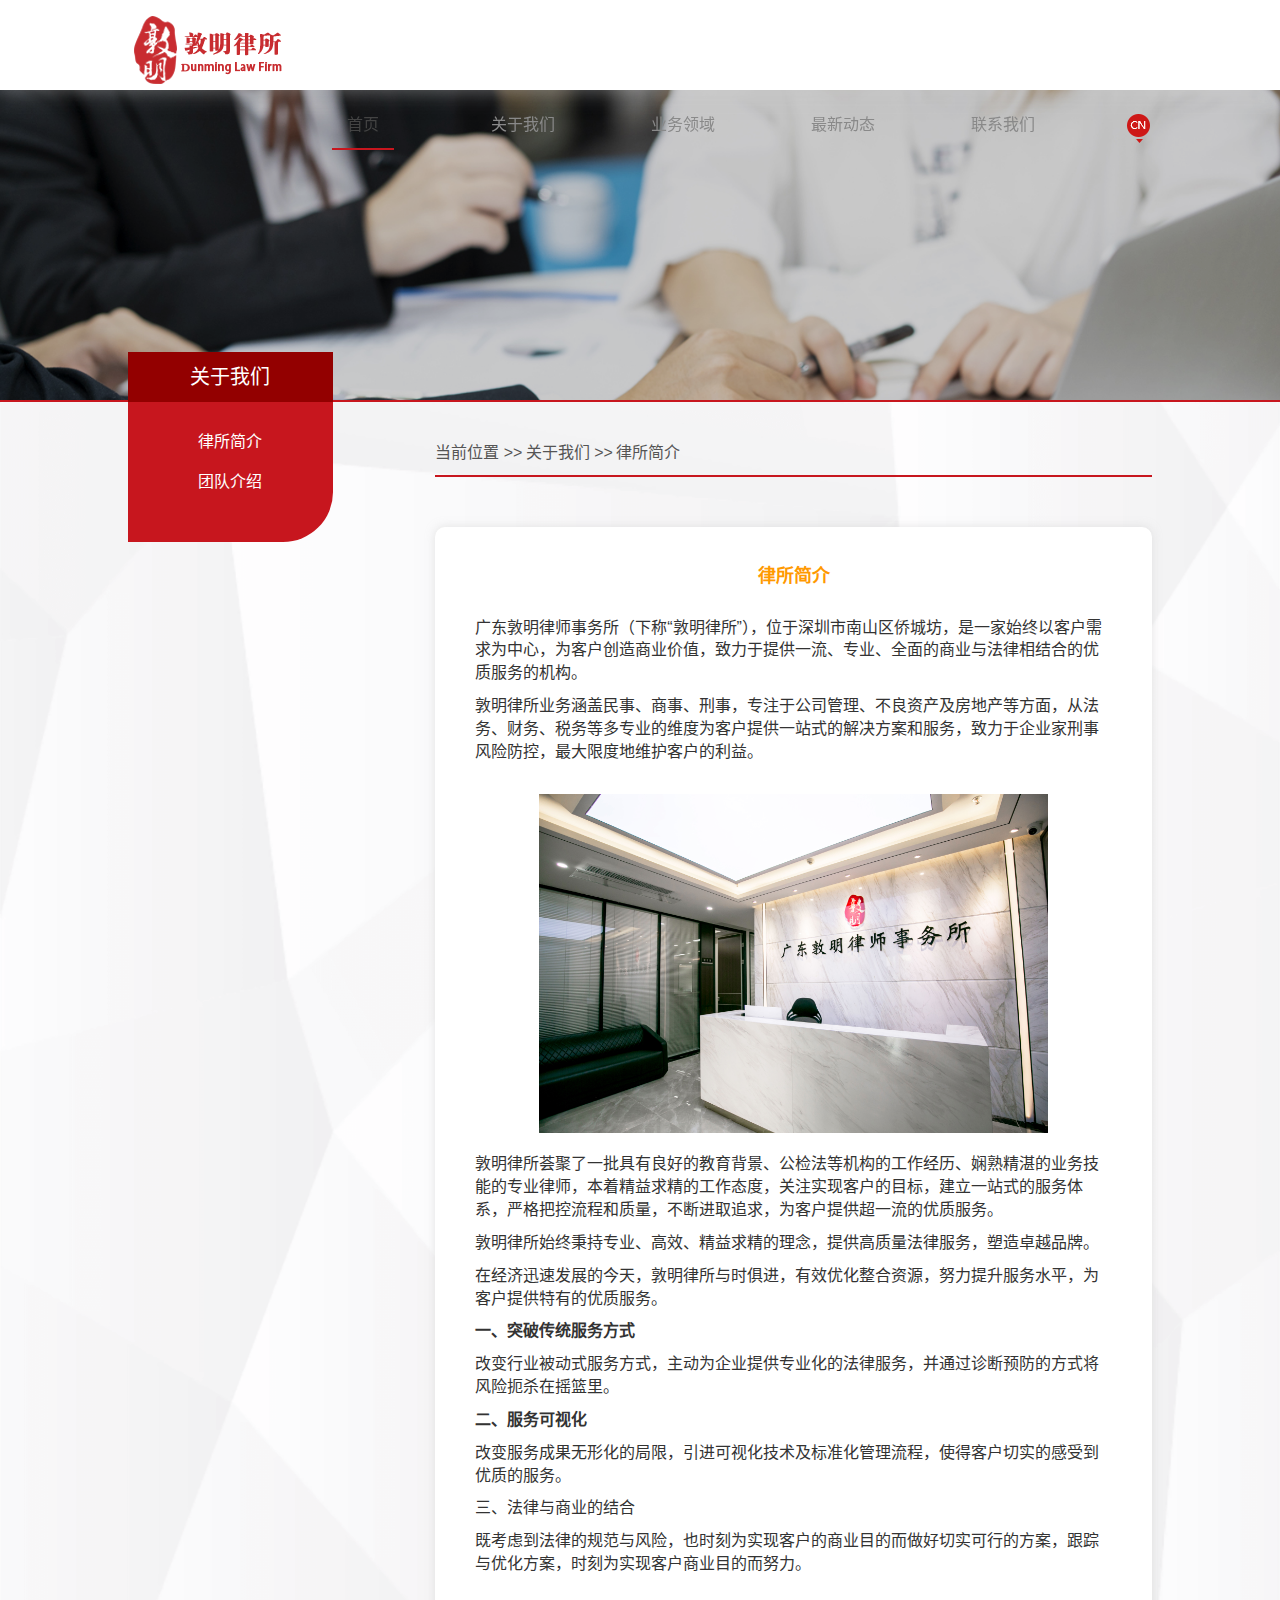
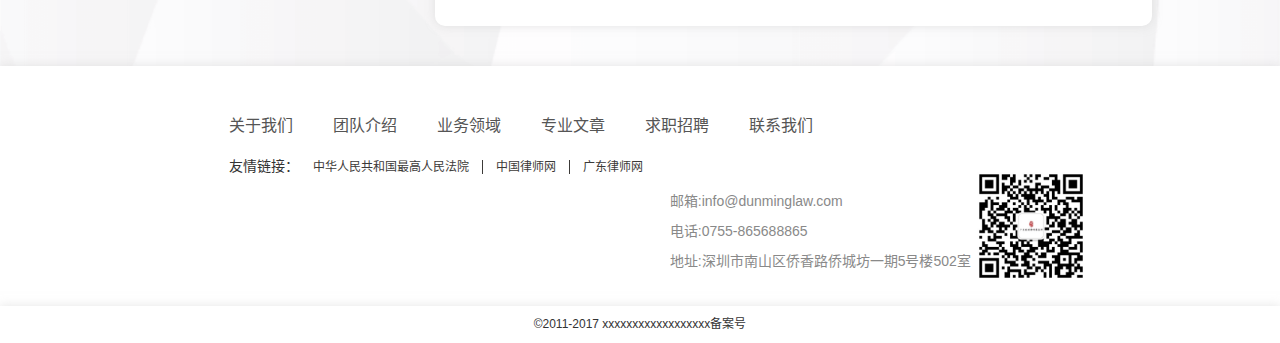
<file: aboutus.html>
<!DOCTYPE html>
<html lang="zh-CN">
  <head>
    <meta charset="utf-8">
    <meta http-equiv="X-UA-Compatible" content="IE=edge">
    <meta name="viewport" content="width=device-width, initial-scale=1">
    <meta name="description" content="联和金融，是上海市国资委下属的上海联和投资有限公司和专业团队共同出资，于2010年创建。国资控股，市场化模式运营的、专注于金融信息和金融创新的，投资孵化器。" />
    <meta name="keywords" content="联和,对冲基金,金融,股票,投资" />
    <meta name="author" content="SAFSFoundDev_DengjuDeng"> 
    <title>广东敦明律师事务所-关于我们</title>
    <!-- 框架 -->
    <link href="css/bootstrap.min.css" rel="stylesheet">
    <!-- 样式清理 -->
    <link href="css/normalize.css" rel="stylesheet">
    <!-- 通用页面样式 -->
    <link href="css/main.css" rel="stylesheet">
    <link href="css/page.css" rel="stylesheet">

    <link href="css/style.css" rel="stylesheet"/>
    <script src="js/jquery-1.12.4.min.js"></script>
    <script type="text/javascript" src="js/jquery.superslide.2.1.1.js">//pc导航</script>

    <!-- HTML5兼容性处理 -->
    <!-- Respond.js响应式设计>
    <!--[if lt IE 9]>
      <script src="https://oss.maxcdn.com/html5shiv/3.7.3/html5shiv.min.js"></script>
      <script src="https://oss.maxcdn.com/respond/1.4.2/respond.min.js"></script>
    <![endif]-->
    <!-- Favicons网站图标 -->
    <link rel="shortcut icon" href="img/favicon.ico"/>
    <link rel="bookmark" href="img/favicon.ico" type="image/x-icon"/>
  </head>
  <body>
    <!-- 移动端导航 -->
    <div class="mask"></div>
    <div class="sidebar">
      <ul>
        <li><a href="index.html">首页</a></li>
        <li><a href="aboutus.html">关于我们</a></li>
        <li><a href="team.html">业务领域</a></li>
        <li><a href="culture.html">最新动态</a></li>
        <li><a href="job.html">求职招聘</a></li>
        <li><a href="contactus.html">联系我们</a></li>
      </ul>
    </div>
    <div class="main-wrapper main-wrapper-1">
    <!-- header顶部导航 -->
      <header>
        <div class="header-container">
          <div class="nav-box">
            <!-- logo -->
            <div class="nav-left">
              <a id="logo_top" href="index.html"></a>
            </div>
            <!-- memu选项 -->
            <div class="nav-mid">
              <div id="lang">
                <a href="#"></a>
              </div>
              <ul class="nav navbar-nav">
                <li class="m"><a class="active" href="index.html">首页</a>
                </li>
                <li class="m"><a class="" href="aboutus.html">关于我们</a>
                  <div class="sub" style="display:none">
                    <dl>
                      <dd><a href="aboutus.html">律所简介</a></dd>
                      <dd><a href="team.html">团队介绍</a></dd>
                    </dl>
                  </div>
                </li>
                <li class="m"><a class="" href="product.html">业务领域</a>
                  <div class="sub" style="display:none">
                    <dl>
                      <dd><a href="product-1.html">常年法律服务</a></dd>
                      <dd><a href="product-2.html">刑事专项</a></dd>
                      <dd><a href="product-3.html">民事专项</a></dd>
                      <dd><a href="product-4.html">房地产专项</a></dd>
                      <dd><a href="product-5.html">税务专项</a></dd>
                      <dd><a href="product-6.html">不良资产尽调、清收与处置</a></dd>
                      <dd><a href="product-7.html">人身损害赔偿专项</a></dd>
                    </dl>
                  </div>
                </li>
                <li class="m"><a class="" href="culture.html">最新动态</a>
                  <div class="sub" style="display:none">
                    <dl>
                      <dd><a href="culture-2.html">最新动态</a></dd>
                      <dd><a href="culture.html">专业文章</a></dd>
                    </dl>
                  </div>
                </li>
                <li class="m"><a class="" href="contactus.html">联系我们</a>
                  <div class="sub" style="display:none">
                    <dl>
                      <dd><a href="contactus.html">联系我们</a></dd>
                      <dd><a href="consult.html">信息咨询</a></dd>
                      <dd><a href="job.html">求职招聘</a></dd>
                    </dl>
                  </div>
                </li>
              </ul>
            </div>
            <script type="text/javascript"> jQuery(".nav").slide({
                type: "menu",
                titCell: ".m",
                targetCell: ".sub",
                effect: "slideDown",
                delayTime: 300,
                triggerTime: 100,
                returnDefault: true
            });</script>
            <!-- 响应式菜单 -->
            <div class="nav-mobile-menu">
              <span class="sidebar_trigger"></span>
            </div>
          </div>
        </div>
      </header>
    <!-- advert组件 -->
    <div class="advert">
       <h1></h1>
       <h2></h2>
    </div>
    </div>
    <!-- section -->
    <section>
    <div class="box clearfix">
      <div class="box-left">
        <div class="title">
          <h3>关于我们</h3>
        </div>
        <ul> 
          <li><a href="aboutus.html">律所简介</a></li>
          <li><a href="team.html">团队介绍</a></li>
        </ul>
      </div>
      <div class="box-right">
        <div class="box-right-top">
          <ul>
            <li>当前位置&nbsp>></li>
            <li>关于我们&nbsp>></li>
            <li>律所简介</li>
          </ul>
        </div>
        <div class="box-right-mid clearfix">
          <h4>律所简介</h4>
          <p>广东敦明律师事务所（下称“敦明律所”），位于深圳市南山区侨城坊，是一家始终以客户需求为中心，为客户创造商业价值，致力于提供一流、专业、全面的商业与法律相结合的优质服务的机构。</p>
          <p>敦明律所业务涵盖民事、商事、刑事，专注于公司管理、不良资产及房地产等方面，从法务、财务、税务等多专业的维度为客户提供一站式的解决方案和服务，致力于企业家刑事风险防控，最大限度地维护客户的利益。</p>
          <img class="article-img" src="img/duming.jpg"/>
          <p>敦明律所荟聚了一批具有良好的教育背景、公检法等机构的工作经历、娴熟精湛的业务技能的专业律师，本着精益求精的工作态度，关注实现客户的目标，建立一站式的服务体系，严格把控流程和质量，不断进取追求，为客户提供超一流的优质服务。</p>
          <p>敦明律所始终秉持专业、高效、精益求精的理念，提供高质量法律服务，塑造卓越品牌。</p>
          <p>在经济迅速发展的今天，敦明律所与时俱进，有效优化整合资源，努力提升服务水平，为客户提供特有的优质服务。</p>
          <p style="font-weight: bold">一、突破传统服务方式</p>
          <p>改变行业被动式服务方式，主动为企业提供专业化的法律服务，并通过诊断预防的方式将风险扼杀在摇篮里。</p>
          <p style="font-weight: bold">二、服务可视化</p>
          <p>改变服务成果无形化的局限，引进可视化技术及标准化管理流程，使得客户切实的感受到优质的服务。</p>
          <p>三、法律与商业的结合</p>
          <p>既考虑到法律的规范与风险，也时刻为实现客户的商业目的而做好切实可行的方案，跟踪与优化方案，时刻为实现客户商业目的而努力。</p>
	    </div>
      </div>
    </div>
    </section>
    <!-- tips特色组件 -->
<!--     <div class="feature-tips">SAFS</div> -->
    
    <!-- footer页面底部 -->
    <footer>
      <div class="footer-box clearfix">
        <div class="footer-left">
          <ul>
            <li><a href="aboutus.html">关于我们</a></li>
          </ul>
          <ul>
            <li><a href="team.html">团队介绍</a></li>
          </ul>
          <ul>
            <li><a href="product.html">业务领域</a></li>
          </ul>
          <ul>
            <li><a href="culture.html">专业文章</a></li>
          </ul>
          <ul>
            <li><a href="job.html">求职招聘</a></li>
          </ul>
          <ul>
            <li><a href="contactus.html">联系我们</a></li>
          </ul>
          <div class="link-a">
            <ul><span class="bt">友情链接：</span>
              <a target="_blank" href="http://www.court.gov.cn/">中华人民共和国最高人民法院</a>
              <a target="_blank" href="http://www.acla.org.cn/home/toPage">中国律师网</a>
              <a target="_blank" href="http://www.gdla.org.cn/">广东律师网</a>
            </ul>
          </div>
        </div>
        <div class="footer-right">
          <div class="footer-laber">
            <img src="picture/weixin.jpg" width="120"/>
            <ul>
              <li class="footer-contact">邮箱:info@dunminglaw.com</li>
              <li class="footer-contact">电话:0755-865688865</li>
              <li class="footer-contact">地址:深圳市南山区侨香路侨城坊一期5号楼502室</li>
            </ul>
          </div>
        </div>
      </div>
    </footer>
    <!-- 版权信息 -->
    <div class="container copy">
      <div class="row">
          <div class="col-md-12 text-center">
              <p class="copyright">©2011-2017 xxxxxxxxxxxxxxxxxx备案号 </p>
          </div>
      </div>
    </div>  
    <!-- 返回顶部按钮 -->
    <button class="back-to-top" style="display: none;"></button>
    <!-- 框架库加载 -->
    <!--<script src="js/jquery.min.js"></script>-->
    <!-- 脚本加载 -->
    <script src="js/main.js"></script>
  </body>
</html>
</file>
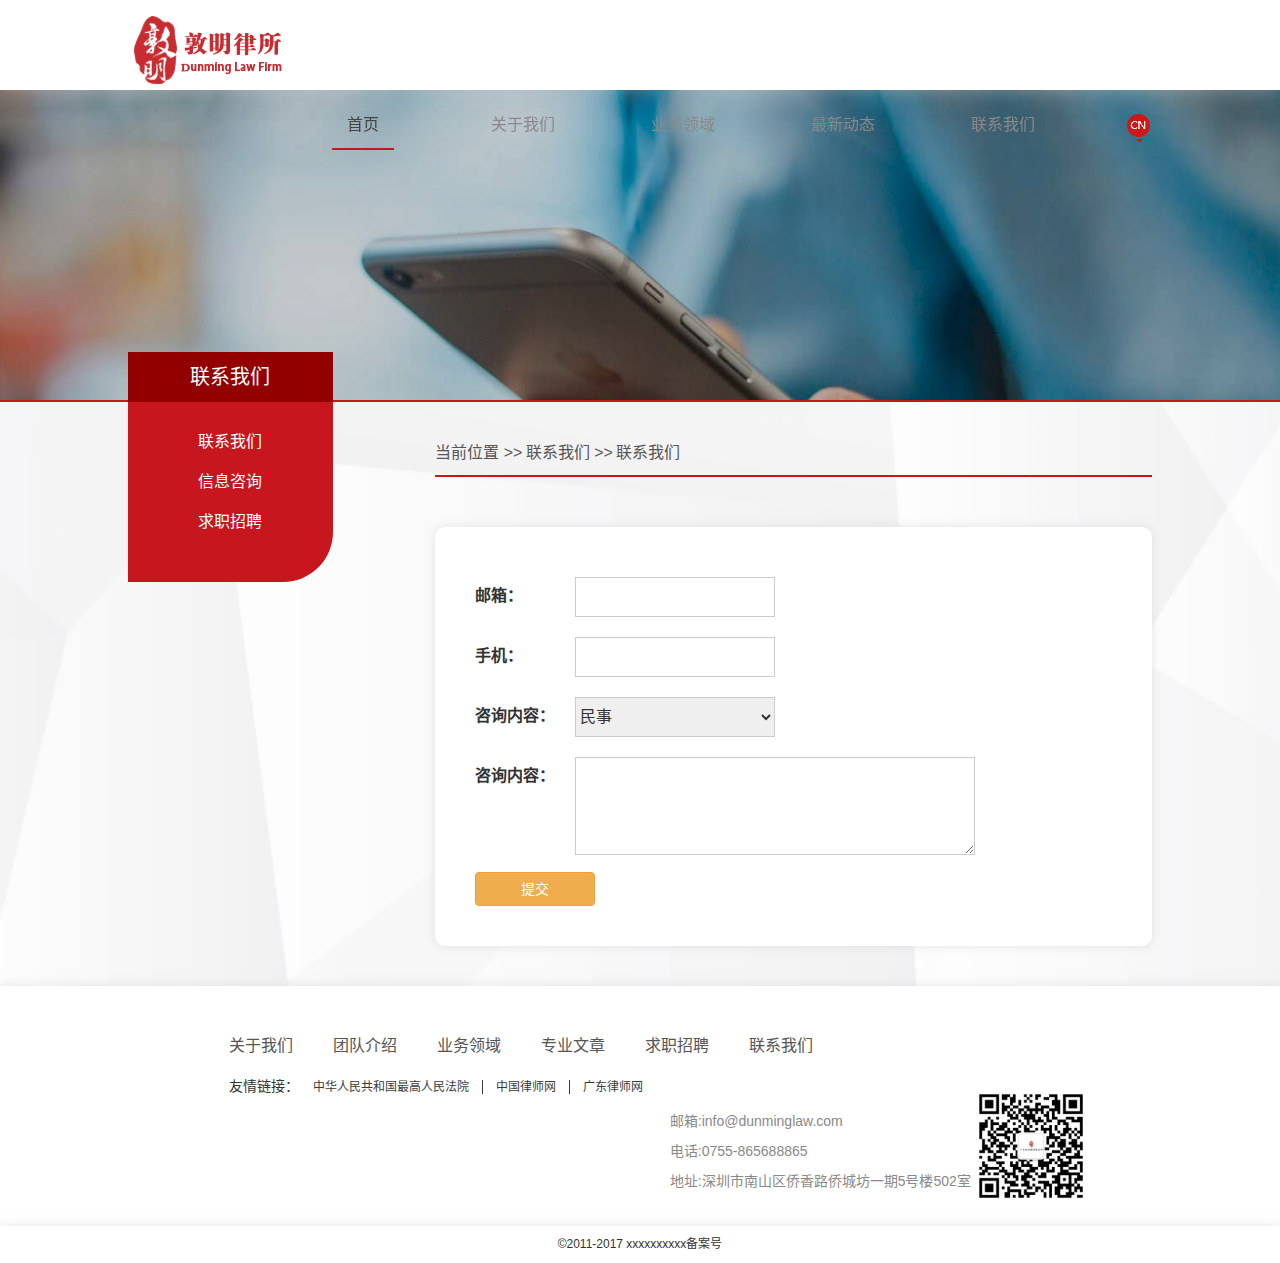
<file: consult.html>
<!DOCTYPE html>
<html lang="zh-CN">
  <head>
    <meta charset="utf-8">
    <meta http-equiv="X-UA-Compatible" content="IE=edge">
    <meta name="viewport" content="width=device-width, initial-scale=1">
    <meta name="description" content="联和金融，是上海市国资委下属的上海联和投资有限公司和专业团队共同出资，于2010年创建。国资控股，市场化模式运营的、专注于金融信息和金融创新的，投资孵化器。 " />
    <meta name="keywords" content="联和,对冲基金,金融,股票,投资" />
    <meta name="author" content="SAFSFoundDev_DengjuDeng"> 
    <title>广东敦明律师事务所-联系我们</title>
    <!-- 框架 -->
    <link href="css/bootstrap.min.css" rel="stylesheet">
    <!-- 样式清理 -->
    <link href="css/normalize.css" rel="stylesheet">
    <!-- 通用页面样式 -->
    <link href="css/main.css" rel="stylesheet">
    <link href="css/page.css" rel="stylesheet">

    <link href="css/style.css" rel="stylesheet"/>
    <script src="js/jquery-1.12.4.min.js"></script>
    <script type="text/javascript" src="js/jquery.superslide.2.1.1.js">//pc导航</script>
    <!-- HTML5兼容性处理 -->
    <!-- Respond.js响应式设计>
    <!--[if lt IE 9]>
      <script src="https://oss.maxcdn.com/html5shiv/3.7.3/html5shiv.min.js"></script>
      <script src="https://oss.maxcdn.com/respond/1.4.2/respond.min.js"></script>
    <![endif]-->
    <!-- Favicons网站图标 -->
    <link rel="shortcut icon" href="img/favicon.ico"/>
    <link rel="bookmark" href="img/favicon.ico" type="image/x-icon"/>
      <style>
          .consult{
              font-size: 16px;
          }
          .consult input,.consult select{
              width: 200px;
              height: 40px;
              margin: 10px 0;
              border: 1px solid #ccc;
          }
          .consult textarea{
              width: 400px;
              margin: 10px 0;
              border: 1px solid #ccc;
          }
          .consult label{
              display: inline-block;
              width: 100px;
              vertical-align: top;
              margin-top: 18px;
          }
      </style>
  </head>
  <body>
    <!-- 移动端导航 -->
    <div class="mask"></div>
    <div class="sidebar">
      <ul>
        <li><a href="index.html">首页</a></li>
        <li><a href="aboutus.html">关于我们</a></li>
        <li><a href="team.html">专业团队</a></li>
        <li><a href="culture.html">公司文化</a></li>
        <li><a href="job.html">求职招聘</a></li>
        <li><a href="contactus.html">联系我们</a></li>
      </ul>
    </div>
    <div class="main-wrapper main-wrapper-4">
      <!-- header顶部导航 -->
      <header>
        <div class="header-container">
          <div class="nav-box">
            <!-- logo -->
            <div class="nav-left">
              <a id="logo_top" href="index.html"></a>
            </div>
            <!-- memu选项 -->
            <div class="nav-mid">
              <div id="lang">
                <a href="#"></a>
              </div>
              <ul class="nav navbar-nav">
                <li class="m"><a class="active" href="index.html">首页</a>
                </li>
                <li class="m"><a class="" href="aboutus.html">关于我们</a>
                  <div class="sub" style="display:none">
                    <dl>
                      <dd><a href="aboutus.html">律所简介</a></dd>
                      <dd><a href="team.html">团队介绍</a></dd>
                    </dl>
                  </div>
                </li>
                <li class="m"><a class="" href="product.html">业务领域</a>
                  <div class="sub" style="display:none">
                    <dl>
                      <dd><a href="product-1.html">常年法律服务</a></dd>
                      <dd><a href="product-2.html">刑事专项</a></dd>
                      <dd><a href="product-3.html">民事专项</a></dd>
                      <dd><a href="product-4.html">房地产专项</a></dd>
                      <dd><a href="product-5.html">税务专项</a></dd>
                      <dd><a href="product-6.html">不良资产尽调、清收与处置</a></dd>
                      <dd><a href="product-7.html">人身损害赔偿专项</a></dd>
                    </dl>
                  </div>
                </li>
                <li class="m"><a class="" href="culture.html">最新动态</a>
                  <div class="sub" style="display:none">
                    <dl>
                      <dd><a href="culture-2.html">最新动态</a></dd>
                      <dd><a href="culture.html">专业文章</a></dd>
                    </dl>
                  </div>
                </li>
                <li class="m"><a class="" href="contactus.html">联系我们</a>
                  <div class="sub" style="display:none">
                    <dl>
                      <dd><a href="contactus.html">联系我们</a></dd>
                      <dd><a href="consult.html">信息咨询</a></dd>
                      <dd><a href="job.html">求职招聘</a></dd>
                    </dl>
                  </div>
                </li>
              </ul>
            </div>
            <script type="text/javascript"> jQuery(".nav").slide({
                type: "menu",
                titCell: ".m",
                targetCell: ".sub",
                effect: "slideDown",
                delayTime: 300,
                triggerTime: 100,
                returnDefault: true
            });</script>
            <!-- 响应式菜单 -->
            <div class="nav-mobile-menu">
              <span class="sidebar_trigger"></span>
            </div>
          </div>
        </div>
      </header>
      <!-- advert组件 -->
      <div class="advert">
         <h1></h1>
         <h2></h2>
      </div>
    </div>
    <!-- section -->
    <section>
    <div class="box clearfix">
      <div class="box-left">
        <div class="title">
          <h3>联系我们</h3>
        </div>
        <ul>
          <li><a href="contactus.html">联系我们</a></li>
          <li><a href="consult.html">信息咨询</a></li>
		  <li><a href="job.html">求职招聘</a></li>
        </ul>
      </div>
      <div class="box-right">
        <div class="box-right-top">
          <ul>
            <li>当前位置&nbsp>></li>
            <li>联系我们&nbsp>></li>
            <li>联系我们</li>
          </ul>
        </div>
        <div class="box-right-mid clearfix">
            <div style="text-align: left">
                <div class="consult">
                    <label for="email">邮箱：</label><input type="text" id="email">
                </div>
                <div class="consult">
                    <label for="phone">手机：</label><input type="text" id="phone">
                </div>
                <div class="consult">
                    <label for="type">咨询内容：</label>
                    <select id="type" style="margin-left: -5px">
                        <option value="民事">民事</option>
                        <option value="刑事">刑事</option>
                    </select></div>
                <div class="consult">
                    <label for="content">咨询内容：</label><textarea type="text" id="content" rows="5"></textarea>
                </div>
                <button type="button" style="width: 120px;" class="btn btn-warning" onclick="addConsult()">提交</button>
            </div>
        </div>
      </div>
    </div>
    </section>

        </ul>
      </div>

    <!-- footer页面底部 -->
    <footer>
      <div class="footer-box clearfix">
        <div class="footer-left">
          <ul>
            <li><a href="aboutus.html">关于我们</a></li>
          </ul>
          <ul>
            <li><a href="team.html">团队介绍</a></li>
          </ul>
          <ul>
            <li><a href="product.html">业务领域</a></li>
          </ul>
          <ul>
            <li><a href="culture.html">专业文章</a></li>
          </ul>
          <ul>
            <li><a href="job.html">求职招聘</a></li>
          </ul>
          <ul>
            <li><a href="contactus.html">联系我们</a></li>
          </ul>
          <div class="link-a">
            <ul><span class="bt">友情链接：</span>
              <a target="_blank" href="http://www.court.gov.cn/">中华人民共和国最高人民法院</a>
              <a target="_blank" href="http://www.acla.org.cn/home/toPage">中国律师网</a>
              <a target="_blank" href="http://www.gdla.org.cn/">广东律师网</a>
            </ul>
          </div>
        </div>
        <div class="footer-right">
          <div class="footer-laber">
            <img src="picture/weixin.jpg" width="120"/>
            <ul>
              <li class="footer-contact">邮箱:info@dunminglaw.com</li>
              <li class="footer-contact">电话:0755-865688865</li>
              <li class="footer-contact">地址:深圳市南山区侨香路侨城坊一期5号楼502室</li>
            </ul>
          </div>
        </div>
      </div>
    </footer>
    <!-- 版权信息 -->
    <div class="container copy">
      <div class="row">
          <div class="col-md-12 text-center">
              <p class="copyright">©2011-2017 xxxxxxxxxx备案号  </p>
          </div>
      </div>
    </div>
    <!-- 返回顶部按钮 -->
    <button class="back-to-top" style="display: none;"></button>
    <!-- 框架库加载 -->
    <!--<script src="js/jquery.min.js"></script>-->
    <!-- 脚本加载 -->
    <script src="js/main.js"></script>   
    <script>
        function addConsult() {
            $.ajax({
                //请求方式
                type : "POST",
                //请求的媒体类型
                contentType: "application/json;charset=UTF-8",
                //请求地址
                url : "http://127.0.0.1/:8080/books",
                data:{
                    email : $("#email").val(),
                    phone : $("#phone").val(),
                    type : $("#type").val(),
                    category : $("#content").val()
                },
                //请求成功
                success : function(result) {
                    console.log(result);
                },
                //请求失败，包含具体的错误信息
                error : function(e){
                    console.log(e);
                }
            });
        }
    </script>
  </body>
</html>
</file>
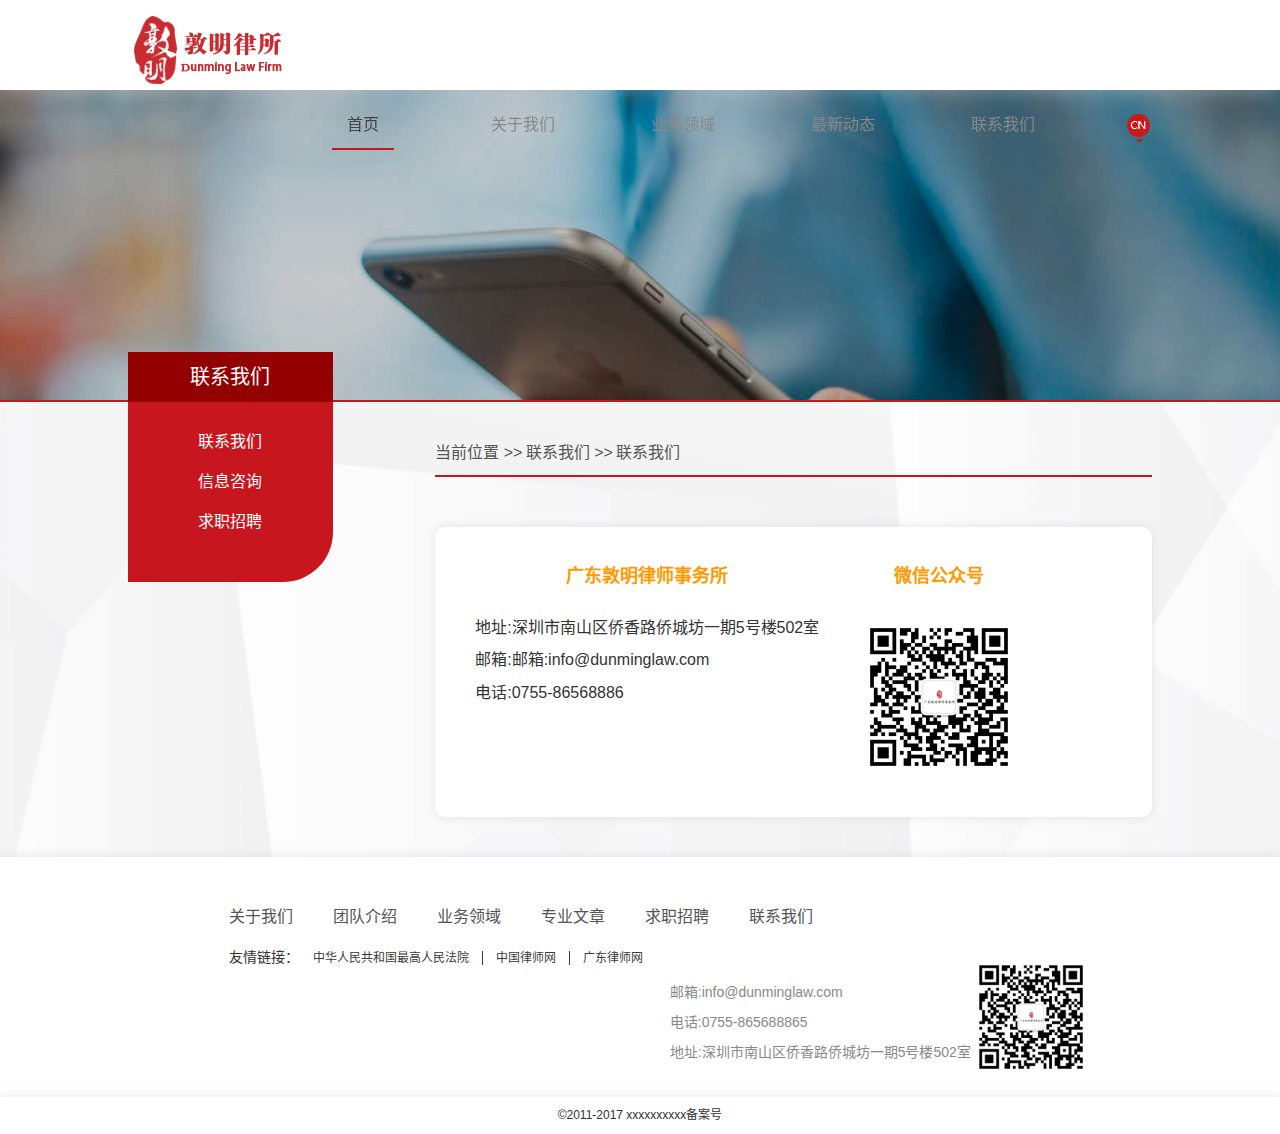
<file: contactus.html>
<!DOCTYPE html>
<html lang="zh-CN">
  <head>
    <meta charset="utf-8">
    <meta http-equiv="X-UA-Compatible" content="IE=edge">
    <meta name="viewport" content="width=device-width, initial-scale=1">
    <meta name="description" content="联和金融，是上海市国资委下属的上海联和投资有限公司和专业团队共同出资，于2010年创建。国资控股，市场化模式运营的、专注于金融信息和金融创新的，投资孵化器。 " />
    <meta name="keywords" content="联和,对冲基金,金融,股票,投资" />
    <meta name="author" content="SAFSFoundDev_DengjuDeng"> 
    <title>广东敦明律师事务所-联系我们</title>
    <!-- 框架 -->
    <link href="css/bootstrap.min.css" rel="stylesheet">
    <!-- 样式清理 -->
    <link href="css/normalize.css" rel="stylesheet">
    <!-- 通用页面样式 -->
    <link href="css/main.css" rel="stylesheet">
    <link href="css/page.css" rel="stylesheet">

    <link href="css/style.css" rel="stylesheet"/>
    <script src="js/jquery-1.12.4.min.js"></script>
    <script type="text/javascript" src="js/jquery.superslide.2.1.1.js">//pc导航</script>
    <!-- HTML5兼容性处理 -->
    <!-- Respond.js响应式设计>
    <!--[if lt IE 9]>
      <script src="https://oss.maxcdn.com/html5shiv/3.7.3/html5shiv.min.js"></script>
      <script src="https://oss.maxcdn.com/respond/1.4.2/respond.min.js"></script>
    <![endif]-->
    <!-- Favicons网站图标 -->
    <link rel="shortcut icon" href="img/favicon.ico"/>
    <link rel="bookmark" href="img/favicon.ico" type="image/x-icon"/>
  </head>
  <body>
    <!-- 移动端导航 -->
    <div class="mask"></div>
    <div class="sidebar">
      <ul>
        <li><a href="index.html">首页</a></li>
        <li><a href="aboutus.html">关于我们</a></li>
        <li><a href="team.html">专业团队</a></li>
        <li><a href="culture.html">公司文化</a></li>
        <li><a href="job.html">求职招聘</a></li>
        <li><a href="contactus.html">联系我们</a></li>
   
      </ul>
    </div>
    <div class="main-wrapper main-wrapper-4">
      <!-- header顶部导航 -->
      <header>
        <div class="header-container">
          <div class="nav-box">
            <!-- logo -->
            <div class="nav-left">
              <a id="logo_top" href="index.html"></a>
            </div>
            <!-- memu选项 -->
            <div class="nav-mid">
              <div id="lang">
                <a href="#"></a>
              </div>
              <ul class="nav navbar-nav">
                <li class="m"><a class="active" href="index.html">首页</a>
                </li>
                <li class="m"><a class="" href="aboutus.html">关于我们</a>
                  <div class="sub" style="display:none">
                    <dl>
                      <dd><a href="aboutus.html">律所简介</a></dd>
                      <dd><a href="team.html">团队介绍</a></dd>
                    </dl>
                  </div>
                </li>
                <li class="m"><a class="" href="product.html">业务领域</a>
                  <div class="sub" style="display:none">
                    <dl>
                      <dd><a href="product-1.html">常年法律服务</a></dd>
                      <dd><a href="product-2.html">刑事专项</a></dd>
                      <dd><a href="product-3.html">民事专项</a></dd>
                      <dd><a href="product-4.html">房地产专项</a></dd>
                      <dd><a href="product-5.html">税务专项</a></dd>
                      <dd><a href="product-6.html">不良资产尽调、清收与处置</a></dd>
                      <dd><a href="product-7.html">人身损害赔偿专项</a></dd>
                    </dl>
                  </div>
                </li>
                <li class="m"><a class="" href="culture.html">最新动态</a>
                  <div class="sub" style="display:none">
                    <dl>
                      <dd><a href="culture-2.html">最新动态</a></dd>
                      <dd><a href="culture.html">专业文章</a></dd>
                    </dl>
                  </div>
                </li>
                <li class="m"><a class="" href="contactus.html">联系我们</a>
                  <div class="sub" style="display:none">
                    <dl>
                      <dd><a href="contactus.html">联系我们</a></dd>
                      <dd><a href="consult.html">信息咨询</a></dd>
                      <dd><a href="job.html">求职招聘</a></dd>
                    </dl>
                  </div>
                </li>
              </ul>
            </div>
            <script type="text/javascript"> jQuery(".nav").slide({
                type: "menu",
                titCell: ".m",
                targetCell: ".sub",
                effect: "slideDown",
                delayTime: 300,
                triggerTime: 100,
                returnDefault: true
            });</script>
            <!-- 响应式菜单 -->
            <div class="nav-mobile-menu">
              <span class="sidebar_trigger"></span>
            </div>
          </div>
        </div>
      </header>
      <!-- advert组件 -->
      <div class="advert">
         <h1></h1>
         <h2></h2>
      </div>
    </div>
    <!-- section -->
    <section>
    <div class="box clearfix">
      <div class="box-left">
        <div class="title">
          <h3>联系我们</h3>
        </div>
        <ul>
          <li><a href="contactus.html">联系我们</a></li>
          <li><a href="consult.html">信息咨询</a></li>
          <li><a href="job.html">求职招聘</a></li>
        </ul>
      </div>
      <div class="box-right">
        <div class="box-right-top">
          <ul>
            <li>当前位置&nbsp>></li>
            <li>联系我们&nbsp>></li>
            <li>联系我们</li>
          </ul>
        </div>
        <div class="box-right-mid clearfix">
            <div class="box-contact">
              <h4>广东敦明律师事务所</h4>
              <p>地址:深圳市南山区侨香路侨城坊一期5号楼502室</p>
              <p>邮箱:邮箱:info@dunminglaw.com</p>
              <p>电话:0755-86568886</p>
              <br>
            </div>
            <div class="box-contact">
                                 <h4>微信公众号</h4>
                <span></span>
            </div>
        </div>
      </div>
    </div>
    </section>

        </ul>
      </div>

    <!-- footer页面底部 -->
    <footer>
      <div class="footer-box clearfix">
        <div class="footer-left">
          <ul>
            <li><a href="aboutus.html">关于我们</a></li>
          </ul>
          <ul>
            <li><a href="team.html">团队介绍</a></li>
          </ul>
          <ul>
            <li><a href="product.html">业务领域</a></li>
          </ul>
          <ul>
            <li><a href="culture.html">专业文章</a></li>
          </ul>
          <ul>
            <li><a href="job.html">求职招聘</a></li>
          </ul>
          <ul>
            <li><a href="contactus.html">联系我们</a></li>
          </ul>
          <div class="link-a">
            <ul><span class="bt">友情链接：</span>
              <a target="_blank" href="http://www.court.gov.cn/">中华人民共和国最高人民法院</a>
              <a target="_blank" href="http://www.acla.org.cn/home/toPage">中国律师网</a>
              <a target="_blank" href="http://www.gdla.org.cn/">广东律师网</a>
            </ul>
          </div>
        </div>
        <div class="footer-right">
          <div class="footer-laber">
            <img src="picture/weixin.jpg" width="120"/>
            <ul>
              <li class="footer-contact">邮箱:info@dunminglaw.com</li>
              <li class="footer-contact">电话:0755-865688865</li>
              <li class="footer-contact">地址:深圳市南山区侨香路侨城坊一期5号楼502室</li>
            </ul>
          </div>
        </div>
      </div>
    </footer>
    <!-- 版权信息 -->
    <div class="container copy">
      <div class="row">
          <div class="col-md-12 text-center">
              <p class="copyright">©2011-2017 xxxxxxxxxx备案号  </p>
          </div>
      </div>
    </div>
    <!-- 返回顶部按钮 -->
    <button class="back-to-top" style="display: none;"></button>
    <!-- 框架库加载 -->
    <!--<script src="js/jquery.min.js"></script>-->
    <!-- 脚本加载 -->
    <script src="js/main.js"></script>    
  </body>
</html>
</file>
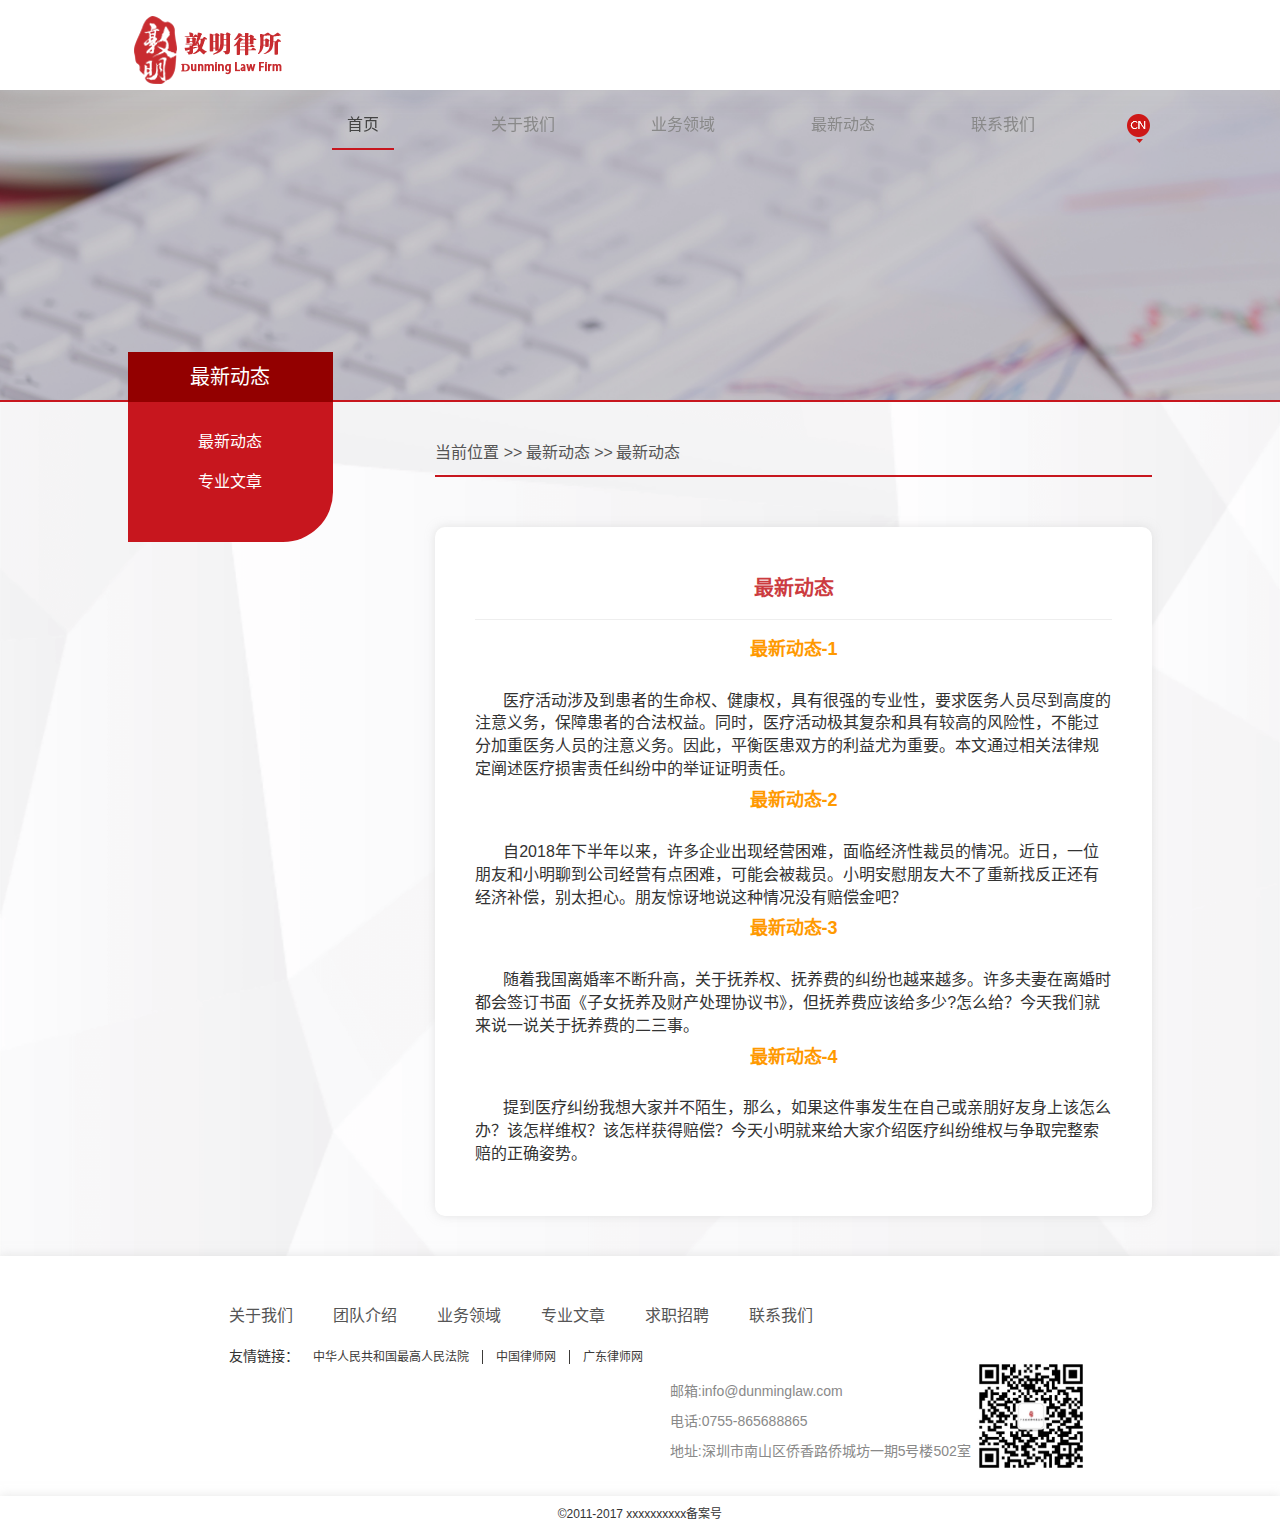
<file: culture-2.html>
<!DOCTYPE html>
<html lang="zh-CN">
  <head>
    <meta charset="utf-8">
    <meta http-equiv="X-UA-Compatible" content="IE=edge">
    <meta name="viewport" content="width=device-width, initial-scale=1">
    <meta name="description" content="联和金融，是上海市国资委下属的上海联和投资有限公司和专业团队共同出资，于2010年创建。国资控股，市场化模式运营的、专注于金融信息和金融创新的，投资孵化器。 " />
    <meta name="keywords" content="联和,对冲基金,金融,股票,投资" />
    <meta name="author" content="SAFSFoundDev_DengjuDeng"> 
    <title>广东敦明律师事务所-最新动态</title>
    <!-- 框架 -->
    <link href="css/bootstrap.min.css" rel="stylesheet">
    <!-- 样式清理 -->
    <link href="css/normalize.css" rel="stylesheet">
    <!-- 通用页面样式 -->
    <link href="css/main.css" rel="stylesheet">
    <link href="css/page.css" rel="stylesheet">
    <link href="css/style.css" rel="stylesheet"/>
    <script src="js/jquery-1.12.4.min.js"></script>
    <script type="text/javascript" src="js/jquery.superslide.2.1.1.js">//pc导航</script>
    <!-- HTML5兼容性处理 -->
    <!-- Respond.js响应式设计>
    <!--[if lt IE 9]>
      <script src="https://oss.maxcdn.com/html5shiv/3.7.3/html5shiv.min.js"></script>
      <script src="https://oss.maxcdn.com/respond/1.4.2/respond.min.js"></script>
    <![endif]-->
    <!-- Favicons网站图标 -->
    <link rel="shortcut icon" href="img/favicon.ico"/>
    <link rel="bookmark" href="img/favicon.ico" type="image/x-icon"/>
  </head>
  <body>
    <!-- 移动端导航 -->
    <div class="mask"></div>
    <div class="sidebar">
      <ul>
        <li><a href="index.html">首页</a></li>
        <li><a href="aboutus.html">关于我们</a></li>
        <li><a href="team.html">专业团队</a></li>
        <li><a href="culture.html">公司文化</a></li>
        <li><a href="job.html">求职招聘</a></li>
        <li><a href="contactus.html">联系我们</a></li>
      </ul>
    </div>
    <div class="main-wrapper main-wrapper-3">
    <!-- header顶部导航 -->
      <header>
        <div class="header-container">
          <div class="nav-box">
            <!-- logo -->
            <div class="nav-left">
              <a id="logo_top" href="index.html"></a>
            </div>
            <!-- memu选项 -->
            <div class="nav-mid">
              <div id="lang">
                <a href="#"></a>
              </div>
              <ul class="nav navbar-nav">
                <li class="m"><a class="active" href="index.html">首页</a>
                </li>
                <li class="m"><a class="" href="aboutus.html">关于我们</a>
                  <div class="sub" style="display:none">
                    <dl>
                      <dd><a href="aboutus.html">律所简介</a></dd>
                      <dd><a href="team.html">团队介绍</a></dd>
                    </dl>
                  </div>
                </li>
                <li class="m"><a class="" href="product.html">业务领域</a>
                  <div class="sub" style="display:none">
                    <dl>
                        <dd><a href="product-1.html">常年法律服务</a></dd>
                        <dd><a href="product-2.html">刑事专项</a></dd>
                        <dd><a href="product-3.html">民事专项</a></dd>
                        <dd><a href="product-4.html">房地产专项</a></dd>
                        <dd><a href="product-5.html">税务专项</a></dd>
                        <dd><a href="product-6.html">不良资产尽调、清收与处置</a></dd>
                        <dd><a href="product-7.html">人身损害赔偿专项</a></dd>
                    </dl>
                  </div>
                </li>
                <li class="m"><a class="" href="culture.html">最新动态</a>
                  <div class="sub" style="display:none">
                    <dl>
                      <dd><a href="culture-2.html">最新动态</a></dd>
                      <dd><a href="culture.html">专业文章</a></dd>
                    </dl>
                  </div>
                </li>
                <li class="m"><a class="" href="contactus.html">联系我们</a>
                  <div class="sub" style="display:none">
                    <dl>
                      <dd><a href="contactus.html">联系我们</a></dd>
                      <dd><a href="consult.html">信息咨询</a></dd>
                      <dd><a href="job.html">求职招聘</a></dd>
                    </dl>
                  </div>
                </li>
              </ul>
            </div>
            <script type="text/javascript"> jQuery(".nav").slide({
                type: "menu",
                titCell: ".m",
                targetCell: ".sub",
                effect: "slideDown",
                delayTime: 300,
                triggerTime: 100,
                returnDefault: true
            });</script>
            <!-- 响应式菜单 -->
            <div class="nav-mobile-menu">
              <span class="sidebar_trigger"></span>
            </div>
          </div>
        </div>
      </header>
    <!-- advert组件 -->
    <div class="advert">
       <h1></h1>
       <h2></h2>
    </div>
    </div>
    <!-- section -->
    <section>
    <div class="box clearfix">
      <div class="box-left">
        <div class="title">
          <h3>最新动态</h3>
        </div>
        <ul>
          <li><a href="culture-2.html">最新动态</a></li>
          <li><a href="culture.html">专业文章</a></li>
        </ul>
      </div>
      <div class="box-right">
        <div class="box-right-top">
          <ul>
            <li>当前位置&nbsp>></li>
            <li>最新动态&nbsp>></li>
            <li>最新动态</li>
          </ul>
        </div>
        <div id="postPreview" class="box-right-mid">
            <!-- <div class="box-img">
              <span class="gswh"></span>
            </div>
            <hr> -->
            <h3 style="font-size: 20px;color: #cc3b3f;font-weight: bold;margin-top: 10px">最新动态</h3>
            <hr>

          <div id="postItems">
          </div>
        </div>
        <div id="postDetail" class="box-right-mid" style="display: none">
        </div>
        </div>
    </div>
    </section>
    <!-- tips特色组件 -->
<!--     <div class="feature-tips">SAFS</div> -->
    
    <!-- footer页面底部 -->
    <footer>
      <div class="footer-box clearfix">
        <div class="footer-left">
          <ul>
            <li><a href="aboutus.html">关于我们</a></li>
          </ul>
          <ul>
            <li><a href="team.html">团队介绍</a></li>
          </ul>
          <ul>
            <li><a href="product.html">业务领域</a></li>
          </ul>
          <ul>
            <li><a href="culture.html">专业文章</a></li>
          </ul>
          <ul>
            <li><a href="job.html">求职招聘</a></li>
          </ul>
          <ul>
            <li><a href="contactus.html">联系我们</a></li>
          </ul>
          <div class="link-a">
            <ul><span class="bt">友情链接：</span>
              <a target="_blank" href="http://www.court.gov.cn/">中华人民共和国最高人民法院</a>
              <a target="_blank" href="http://www.acla.org.cn/home/toPage">中国律师网</a>
              <a target="_blank" href="http://www.gdla.org.cn/">广东律师网</a>
            </ul>
          </div>
        </div>
        <div class="footer-right">
          <div class="footer-laber">
            <img src="picture/weixin.jpg" width="120"/>
            <ul>
              <li class="footer-contact">邮箱:info@dunminglaw.com</li>
              <li class="footer-contact">电话:0755-865688865</li>
              <li class="footer-contact">地址:深圳市南山区侨香路侨城坊一期5号楼502室</li>
            </ul>
          </div>
        </div>
      </div>
    </footer>
    <!-- 版权信息 -->
    <div class="container copy">
      <div class="row">
          <div class="col-md-12 text-center">
              <p class="copyright">©2011-2017 xxxxxxxxxx备案号</p>
          </div>
      </div>
    </div>
    <!-- 返回顶部按钮 -->
    <button class="back-to-top" style="display: none;"></button>
    <!-- 框架库加载 -->
    <!--<script src="js/jquery.min.js"></script>-->
    <!-- 脚本加载 -->
    <script src="js/main.js"></script>
    <script src="post.js"></script>
    <script>
        //加载文章post.js
        (function(){
            var postStr = ""
            for (var i = 0; i < newsArr.length; i++) {
                postStr += "<div onclick='getPost("+(i+1)+")'><h4>"
                    +newsArr[i].title+"</h4> <p>"
                    +newsArr[i].content[0]+"</p></div>"
            }
            $("#postItems").html(postStr)
        })();

      function getPost(id) {
          var index = id - 1
          $("#postPreview").hide()
          $("#postDetail").show()

          var contentStr = ""
          for (var i = 0; i < newsArr[index].content.length; i++) {
              contentStr += "<p>" + newsArr[index].content[i] + "</p>"
          }

          var htmlStr = "<h4 style='text-align: center'>" + newsArr[index].title + "</h4>"
              + "<h6 style='text-align: center'><span style='margin: 0 10px'>投稿：" + newsArr[index].author + "</span><span style='margin: 0 10px'>日期：" + newsArr[index].date + "</span></h6>"
              + contentStr
              + "<button class='btn btn-warning' onclick='window.location.reload()'>返回</button>"
          $("#postDetail").html(htmlStr)
      }
    </script>
  </body>
</html>
</file>
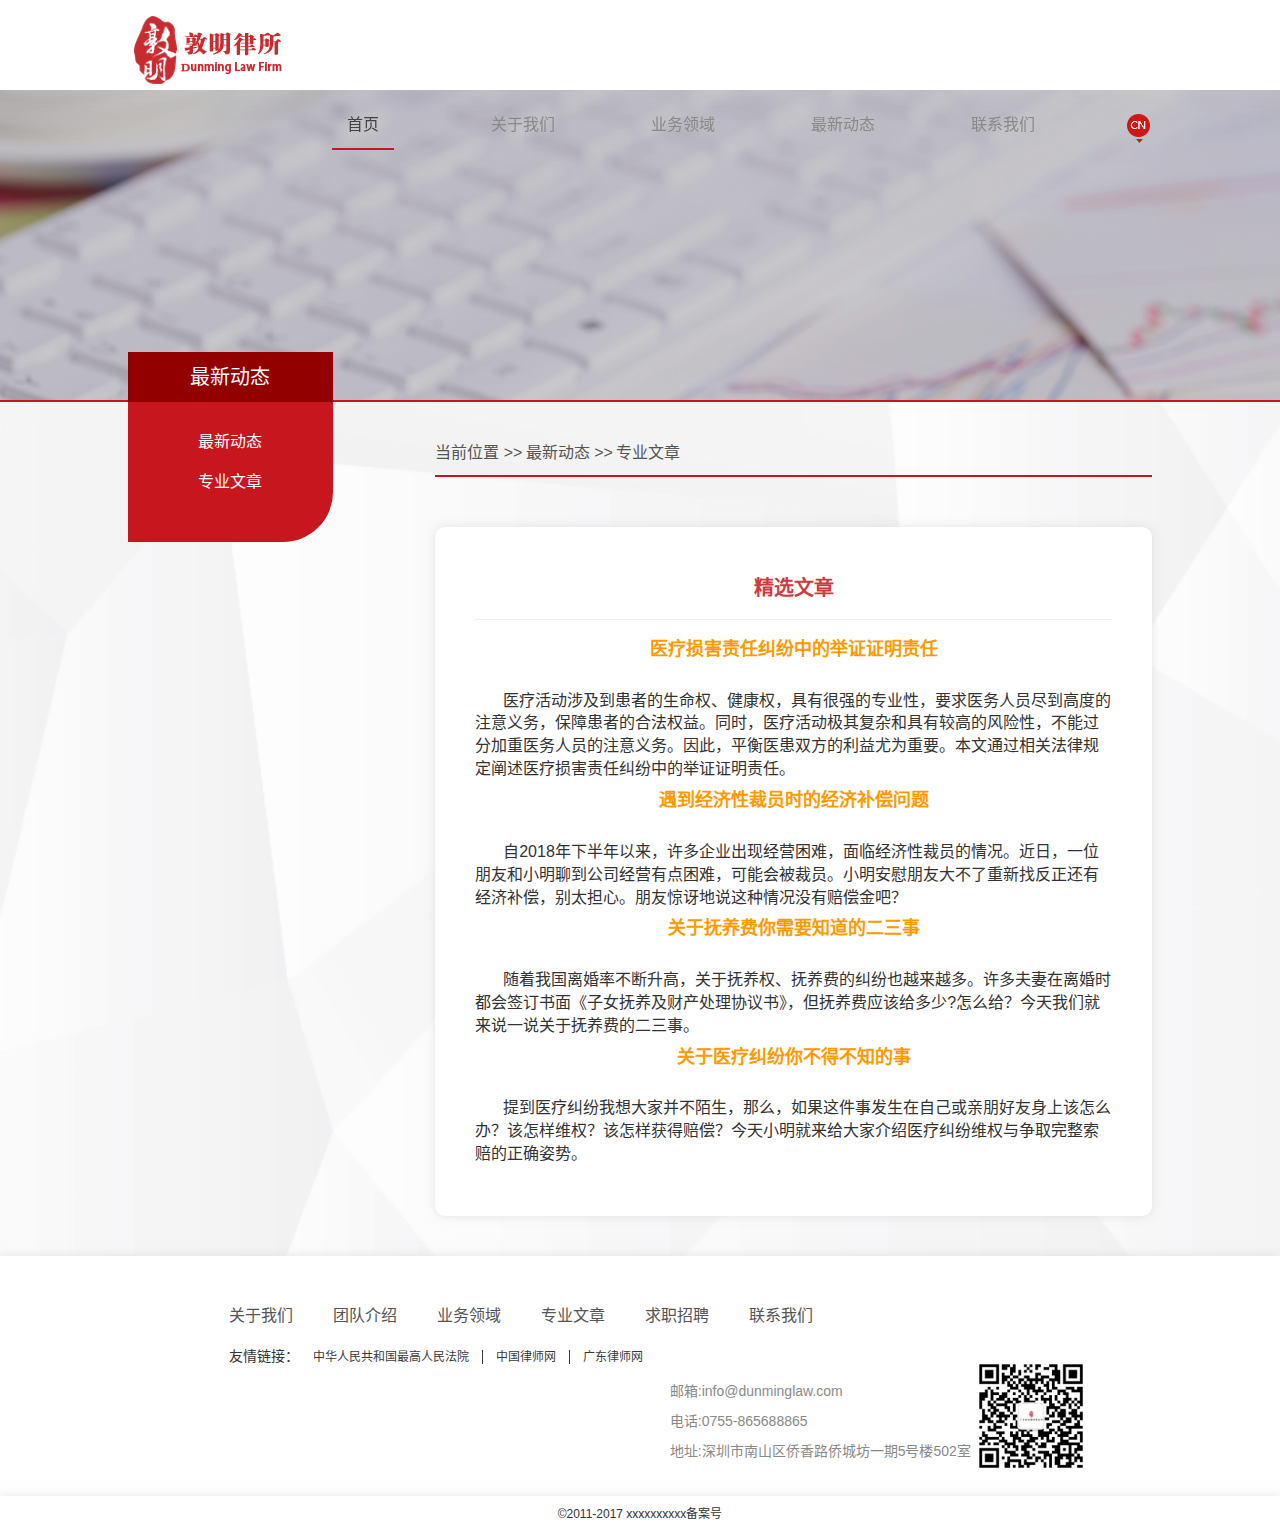
<file: culture.html>
<!DOCTYPE html>
<html lang="zh-CN">
  <head>
    <meta charset="utf-8">
    <meta http-equiv="X-UA-Compatible" content="IE=edge">
    <meta name="viewport" content="width=device-width, initial-scale=1">
    <meta name="description" content="联和金融，是上海市国资委下属的上海联和投资有限公司和专业团队共同出资，于2010年创建。国资控股，市场化模式运营的、专注于金融信息和金融创新的，投资孵化器。 " />
    <meta name="keywords" content="联和,对冲基金,金融,股票,投资" />
    <meta name="author" content="SAFSFoundDev_DengjuDeng"> 
    <title>广东敦明律师事务所-最新动态</title>
    <!-- 框架 -->
    <link href="css/bootstrap.min.css" rel="stylesheet">
    <!-- 样式清理 -->
    <link href="css/normalize.css" rel="stylesheet">
    <!-- 通用页面样式 -->
    <link href="css/main.css" rel="stylesheet">
    <link href="css/page.css" rel="stylesheet">
    <link href="css/style.css" rel="stylesheet"/>
    <script src="js/jquery-1.12.4.min.js"></script>
    <script type="text/javascript" src="js/jquery.superslide.2.1.1.js">//pc导航</script>
    <!-- HTML5兼容性处理 -->
    <!-- Respond.js响应式设计>
    <!--[if lt IE 9]>
      <script src="https://oss.maxcdn.com/html5shiv/3.7.3/html5shiv.min.js"></script>
      <script src="https://oss.maxcdn.com/respond/1.4.2/respond.min.js"></script>
    <![endif]-->
    <!-- Favicons网站图标 -->
    <link rel="shortcut icon" href="img/favicon.ico"/>
    <link rel="bookmark" href="img/favicon.ico" type="image/x-icon"/>
  </head>
  <body>
    <!-- 移动端导航 -->
    <div class="mask"></div>
    <div class="sidebar">
      <ul>
        <li><a href="index.html">首页</a></li>
        <li><a href="aboutus.html">关于我们</a></li>
        <li><a href="team.html">专业团队</a></li>
        <li><a href="culture.html">公司文化</a></li>
        <li><a href="job.html">求职招聘</a></li>
        <li><a href="contactus.html">联系我们</a></li>
      </ul>
    </div>
    <div class="main-wrapper main-wrapper-3">
    <!-- header顶部导航 -->
      <header>
        <div class="header-container">
          <div class="nav-box">
            <!-- logo -->
            <div class="nav-left">
              <a id="logo_top" href="index.html"></a>
            </div>
            <!-- memu选项 -->
            <div class="nav-mid">
              <div id="lang">
                <a href="#"></a>
              </div>
              <ul class="nav navbar-nav">
                <li class="m"><a class="active" href="index.html">首页</a>
                </li>
                <li class="m"><a class="" href="aboutus.html">关于我们</a>
                  <div class="sub" style="display:none">
                    <dl>
                      <dd><a href="aboutus.html">律所简介</a></dd>
                      <dd><a href="team.html">团队介绍</a></dd>
                    </dl>
                  </div>
                </li>
                <li class="m"><a class="" href="product.html">业务领域</a>
                  <div class="sub" style="display:none">
                    <dl>
                      <dd><a href="product-1.html">常年法律服务</a></dd>
                      <dd><a href="product-2.html">刑事专项</a></dd>
                      <dd><a href="product-3.html">民事专项</a></dd>
                      <dd><a href="product-4.html">房地产专项</a></dd>
                      <dd><a href="product-5.html">税务专项</a></dd>
                      <dd><a href="product-6.html">不良资产尽调、清收与处置</a></dd>
                      <dd><a href="product-7.html">人身损害赔偿专项</a></dd>
                    </dl>
                  </div>
                </li>
                <li class="m"><a class="" href="culture.html">最新动态</a>
                  <div class="sub" style="display:none">
                    <dl>
                      <dd><a href="culture-2.html">最新动态</a></dd>
                      <dd><a href="culture.html">专业文章</a></dd>
                    </dl>
                  </div>
                </li>
                <li class="m"><a class="" href="contactus.html">联系我们</a>
                  <div class="sub" style="display:none">
                    <dl>
                      <dd><a href="contactus.html">联系我们</a></dd>
                      <dd><a href="consult.html">信息咨询</a></dd>
                      <dd><a href="job.html">求职招聘</a></dd>
                    </dl>
                  </div>
                </li>
              </ul>
            </div>
            <script type="text/javascript"> jQuery(".nav").slide({
                type: "menu",
                titCell: ".m",
                targetCell: ".sub",
                effect: "slideDown",
                delayTime: 300,
                triggerTime: 100,
                returnDefault: true
            });</script>
            <!-- 响应式菜单 -->
            <div class="nav-mobile-menu">
              <span class="sidebar_trigger"></span>
            </div>
          </div>
        </div>
      </header>
    <!-- advert组件 -->
    <div class="advert">
       <h1></h1>
       <h2></h2>
    </div>
    </div>
    <!-- section -->
    <section>
    <div class="box clearfix">
      <div class="box-left">
        <div class="title">
          <h3>最新动态</h3>
        </div>
        <ul>  
          <li><a href="culture-2.html">最新动态</a></li>
          <li><a href="culture.html">专业文章</a></li>
        </ul>
      </div>
      <div class="box-right">
        <div class="box-right-top">
          <ul>
            <li>当前位置&nbsp>></li>
            <li>最新动态&nbsp>></li>
            <li>专业文章</li>
          </ul>
        </div>
        <div id="postPreview" class="box-right-mid">
            <!-- <div class="box-img">
              <span class="gswh"></span>
            </div>
            <hr> -->
            <h3 style="font-size: 20px;color: #cc3b3f;font-weight: bold;margin-top: 10px">精选文章</h3>
            <hr>

          <div id="postItems">
          </div>
        </div>
        <div id="postDetail" class="box-right-mid" style="display: none">
        </div>
        </div>
    </div>
    </section>
    <!-- tips特色组件 -->
<!--     <div class="feature-tips">SAFS</div> -->
    
    <!-- footer页面底部 -->
    <footer>
      <div class="footer-box clearfix">
        <div class="footer-left">
          <ul>
            <li><a href="aboutus.html">关于我们</a></li>
          </ul>
          <ul>
            <li><a href="team.html">团队介绍</a></li>
          </ul>
          <ul>
            <li><a href="product.html">业务领域</a></li>
          </ul>
          <ul>
            <li><a href="culture.html">专业文章</a></li>
          </ul>
          <ul>
            <li><a href="job.html">求职招聘</a></li>
          </ul>
          <ul>
            <li><a href="contactus.html">联系我们</a></li>
          </ul>
          <div class="link-a">
            <ul><span class="bt">友情链接：</span>
              <a target="_blank" href="http://www.court.gov.cn/">中华人民共和国最高人民法院</a>
              <a target="_blank" href="http://www.acla.org.cn/home/toPage">中国律师网</a>
              <a target="_blank" href="http://www.gdla.org.cn/">广东律师网</a>
            </ul>
          </div>
        </div>
        <div class="footer-right">
          <div class="footer-laber">
            <img src="picture/weixin.jpg" width="120"/>
            <ul>
              <li class="footer-contact">邮箱:info@dunminglaw.com</li>
              <li class="footer-contact">电话:0755-865688865</li>
              <li class="footer-contact">地址:深圳市南山区侨香路侨城坊一期5号楼502室</li>
            </ul>
          </div>
        </div>
      </div>
    </footer>
    <!-- 版权信息 -->
    <div class="container copy">
      <div class="row">
          <div class="col-md-12 text-center">
              <p class="copyright">©2011-2017 xxxxxxxxxx备案号</p>
          </div>
      </div>
    </div>
    <!-- 返回顶部按钮 -->
    <button class="back-to-top" style="display: none;"></button>
    <!-- 框架库加载 -->
    <!--<script src="js/jquery.min.js"></script>-->
    <!-- 脚本加载 -->
    <script src="js/main.js"></script>
    <script src="post.js"></script>
    <script>
        //加载文章post.js
        (function(){
            var postStr = ""
            for (var i = 0; i < postArr.length; i++) {
                postStr += "<div onclick='getPost("+(i+1)+")'><h4>"
                    +postArr[i].title+"</h4> <p>"
                    +postArr[i].content[0]+"</p></div>"
            }
            $("#postItems").html(postStr)
        })();

      function getPost(id) {
          var index = id - 1
          $("#postPreview").hide()
          $("#postDetail").show()

          var contentStr = ""
          for (var i = 0; i < postArr[index].content.length; i++) {
              contentStr += "<p>" + postArr[index].content[i] + "</p>"
          }

          var htmlStr = "<h4 style='text-align: center'>" + postArr[index].title + "</h4>"
              + "<h6 style='text-align: center'><span style='margin: 0 10px'>投稿：" + postArr[index].author + "</span><span style='margin: 0 10px'>日期：" + postArr[index].date + "</span></h6>"
              + contentStr
              + "<button class='btn btn-warning' onclick='window.location.reload()'>返回</button>"
          $("#postDetail").html(htmlStr)
      }
    </script>
  </body>
</html>
</file>
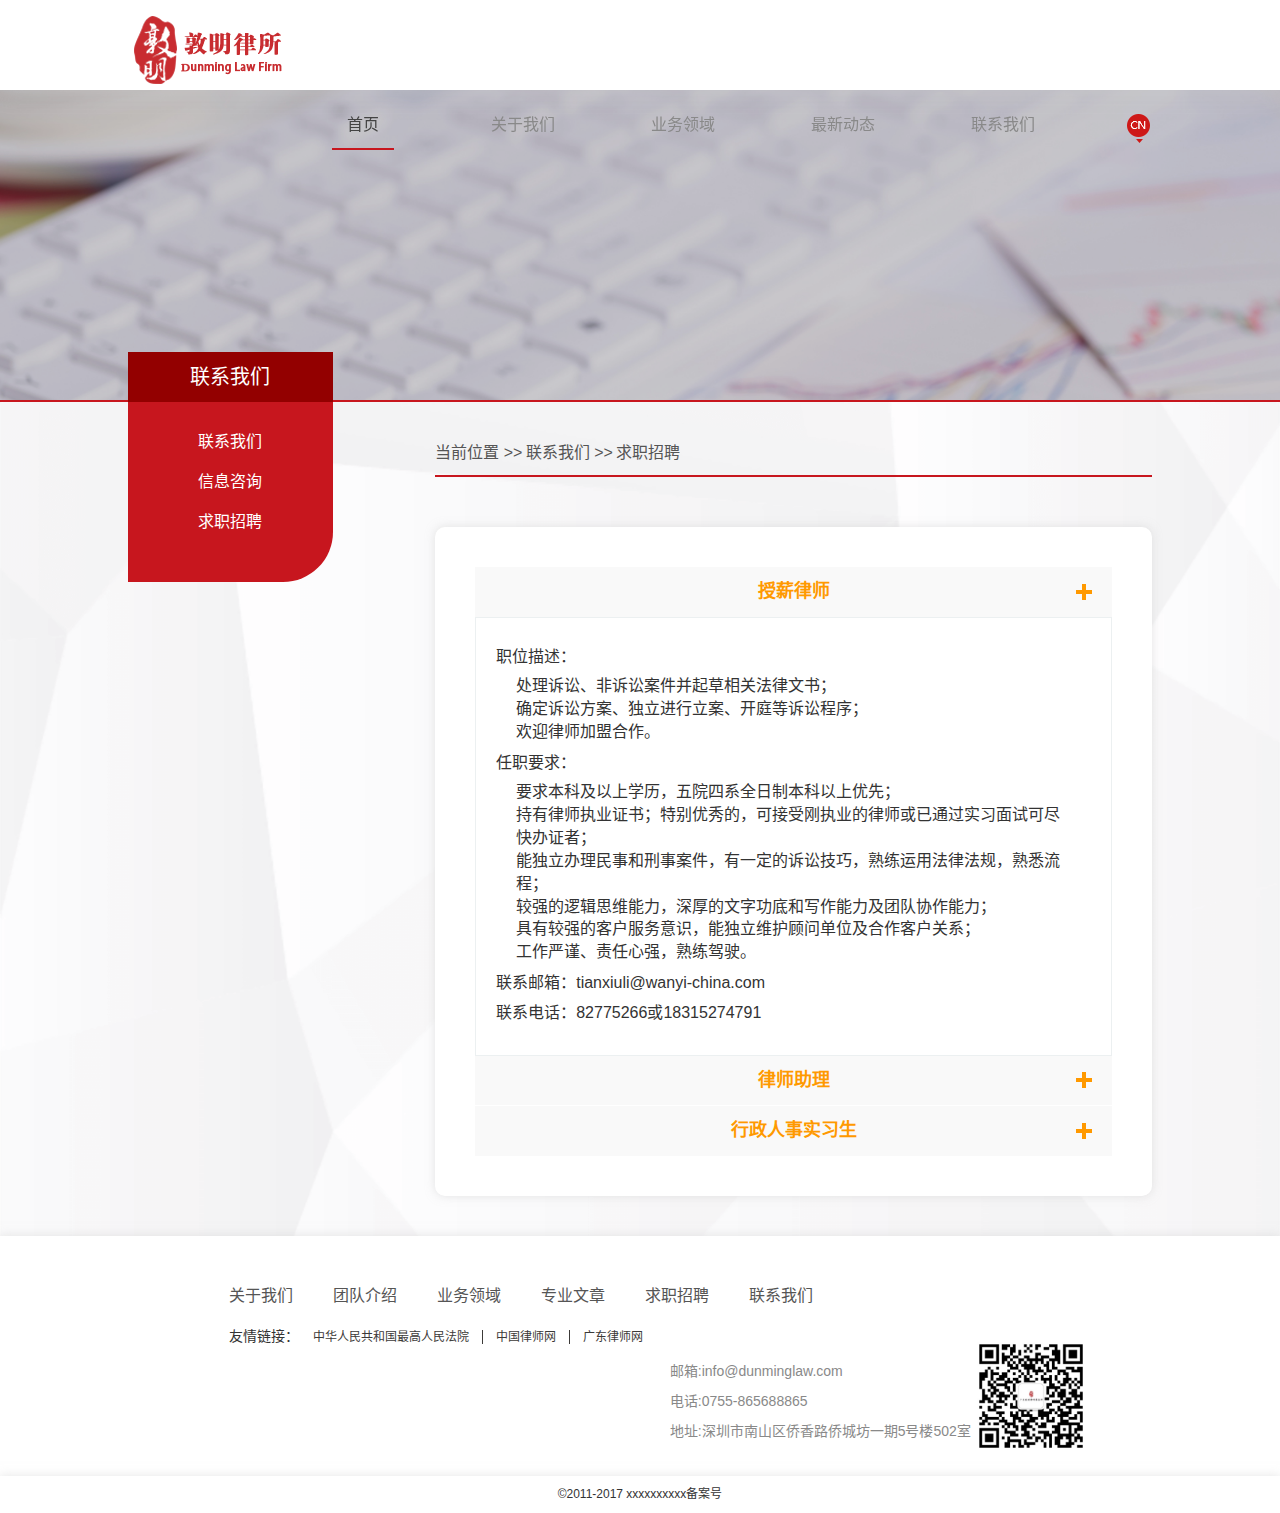
<file: job.html>
<!DOCTYPE html>
<html lang="zh-CN">
  <head>
    <meta charset="utf-8">
    <meta http-equiv="X-UA-Compatible" content="IE=edge">
    <meta name="viewport" content="width=device-width, initial-scale=1">
    <meta name="description" content="联和金融，是上海市国资委下属的上海联和投资有限公司和专业团队共同出资，于2010年创建。国资控股，市场化模式运营的、专注于金融信息和金融创新的，投资孵化器。 " />
    <meta name="keywords" content="联和,对冲基金,金融,股票,投资" />
    <meta name="author" content="SAFSFoundDev_DengjuDeng"> 
    <title>广东敦明律师事务所-求职招聘</title>
    <!-- 框架 -->
    <link href="css/bootstrap.min.css" rel="stylesheet">
    <!-- 样式清理 -->
    <link href="css/normalize.css" rel="stylesheet">
    <!-- 通用页面样式 -->
    <link href="css/main.css" rel="stylesheet">
    <link href="css/page.css" rel="stylesheet">
    <link href="css/accordion.css" rel="stylesheet">
    <link href="css/style.css" rel="stylesheet"/>

      <link href="css/style.css" rel="stylesheet"/>
      <script src="js/jquery-1.12.4.min.js"></script>
      <script type="text/javascript" src="js/jquery.superslide.2.1.1.js">//pc导航</script>


      <!-- HTML5兼容性处理 -->
    <!-- Respond.js响应式设计>
    <!--[if lt IE 9]>
      <script src="https://oss.maxcdn.com/html5shiv/3.7.3/html5shiv.min.js"></script>
      <script src="https://oss.maxcdn.com/respond/1.4.2/respond.min.js"></script>
    <![endif]-->
    <!-- Favicons网站图标 -->
    <link rel="shortcut icon" href="img/favicon.ico"/>
    <link rel="bookmark" href="img/favicon.ico" type="image/x-icon"/>
      <style>
          .box-right .box-right-mid h4 {
              margin: 0;
          }
      </style>
  </head>
  <body>
    <!-- 移动端导航 -->
    <div class="mask"></div>
    <div class="sidebar">
      <ul>
        <li><a href="index.html">首页</a></li>
        <li><a href="aboutus.html">关于我们</a></li>
        <li><a href="team.html">专业团队</a></li>
        <li><a href="culture.html">公司文化</a></li>
        <li><a href="job.html">求职招聘</a></li>
        <li><a href="contactus.html">联系我们</a></li>
      </ul>
    </div>
    <div class="main-wrapper main-wrapper-3">
    <!-- header顶部导航 -->
        <header>
            <div class="header-container">
                <div class="nav-box">
                    <!-- logo -->
                    <div class="nav-left">
                        <a id="logo_top" href="index.html"></a>
                    </div>
                    <!-- memu选项 -->
                    <div class="nav-mid">
                        <div id="lang">
                            <a href="#"></a>
                        </div>
                        <ul class="nav navbar-nav">
                            <li class="m"><a class="active" href="index.html">首页</a>
                            </li>
                            <li class="m"><a class="" href="aboutus.html">关于我们</a>
                                <div class="sub" style="display:none">
                                    <dl>
                                        <dd><a href="aboutus.html">律所简介</a></dd>
                                        <dd><a href="team.html">团队介绍</a></dd>
                                    </dl>
                                </div>
                            </li>
                            <li class="m"><a class="" href="product.html">业务领域</a>
                                <div class="sub" style="display:none">
                                    <dl>
                                        <dd><a href="product-1.html">常年法律服务</a></dd>
                                        <dd><a href="product-2.html">刑事专项</a></dd>
                                        <dd><a href="product-3.html">民事专项</a></dd>
                                        <dd><a href="product-4.html">房地产专项</a></dd>
                                        <dd><a href="product-5.html">税务专项</a></dd>
                                        <dd><a href="product-6.html">不良资产尽调、清收与处置</a></dd>
                                        <dd><a href="product-7.html">人身损害赔偿专项</a></dd>
                                    </dl>
                                </div>
                            </li>
                            <li class="m"><a class="" href="culture.html">最新动态</a>
                                <div class="sub" style="display:none">
                                    <dl>
                                        <dd><a href="culture-2.html">最新动态</a></dd>
                                        <dd><a href="culture.html">专业文章</a></dd>
                                    </dl>
                                </div>
                            </li>
                            <li class="m"><a class="" href="contactus.html">联系我们</a>
                                <div class="sub" style="display:none">
                                    <dl>
                                        <dd><a href="contactus.html">联系我们</a></dd>
                                        <dd><a href="consult.html">信息咨询</a></dd>
                                        <dd><a href="job.html">求职招聘</a></dd>
                                    </dl>
                                </div>
                            </li>
                        </ul>
                    </div>
                    <script type="text/javascript"> jQuery(".nav").slide({
                        type: "menu",
                        titCell: ".m",
                        targetCell: ".sub",
                        effect: "slideDown",
                        delayTime: 300,
                        triggerTime: 100,
                        returnDefault: true
                    });</script>
                    <!-- 响应式菜单 -->
                    <div class="nav-mobile-menu">
                        <span class="sidebar_trigger"></span>
                    </div>
                </div>
            </div>
        </header>
    <!-- advert组件 -->
    <div class="advert">
       <h1></h1>
       <h2></h2>
    </div>
    </div>
    <!-- section -->
    <section>
    <div class="box clearfix">
      <div class="box-left">
        <div class="title">
          <h3>联系我们</h3>
        </div>
        <ul>
            <li><a href="contactus.html">联系我们</a></li>
            <li><a href="consult.html">信息咨询</a></li>
            <li><a href="job.html">求职招聘</a></li>
        </ul>
      </div>
      <div class="box-right">
        <div class="box-right-top">
          <ul>
            <li>当前位置&nbsp>></li>
            <li>联系我们&nbsp>></li>
            <li>求职招聘</li>
          </ul>
        </div>
        <div class="box-right-mid job">
          <div class="box-accordion">
             <div class="bellows single">                 
                 <div class="bellows__item">
                     <div class="bellows__header">
                         <h4>授薪律师</h4>
                     </div>
                     <div class="bellows__content-wrapper" id="bellows_1">
                         <div class="bellows__content">
                             <h5>职位描述：</h5>
                             <ul>
                              <li>处理诉讼、非诉讼案件并起草相关法律文书；</li>
                                 <li>确定诉讼方案、独立进行立案、开庭等诉讼程序；</li>
                                 <li>欢迎律师加盟合作。</li>
                             </ul>
                             <h5>任职要求：</h5>
                             <ul>
                                 <li>要求本科及以上学历，五院四系全日制本科以上优先；</li>
                                 <li>持有律师执业证书；特别优秀的，可接受刚执业的律师或已通过实习面试可尽快办证者；</li>
                                 <li>能独立办理民事和刑事案件，有一定的诉讼技巧，熟练运用法律法规，熟悉流程；</li>
                                 <li>较强的逻辑思维能力，深厚的文字功底和写作能力及团队协作能力；</li>
								  <li>具有较强的客户服务意识，能独立维护顾问单位及合作客户关系；</li>
                                 <li>工作严谨、责任心强，熟练驾驶。</li>
                             </ul>
                             <h5>联系邮箱：tianxiuli@wanyi-china.com</h5>
				
                             <p>联系电话：82775266或18315274791</p>
                         </div>
                     </div>
                 </div> 
              
                     </div>
                 </div>
                 <div class="bellows__item">
                     <div class="bellows__header">
                         <h4>律师助理</h4>
                     </div>
                     <div class="bellows__content-wrapper" id="bellows_6">
                         <div class="bellows__content">
                             <h5>职位描述：</h5>
                             <ul>
                                 <li>收集并整理案件材料、检索案例与法律法规；</li>
                                 <li>协助律师起草各类诉讼文书、庭审准备、跟进案件进展并制作案件记录，案件管理工作等；</li>
                                 <li>协助律师与客户的业务交流、管理和跟进；</li>
                                 <li>负责项目文件卷宗的档案管理。</li>
                             </ul>
                             <h5>任职要求：</h5>
                             <ul>
                                 <li>法学本科及以上学历，法律基础知识扎实，有优秀的文书写作能力；</li>
                                 <li>有志于从事刑事、民事诉讼法律业务，认真仔细，吃苦耐劳、勤奋敬业，具有较高责任心；</li>
                                 <li>通过司法考试者优先；</li>
                                 <li>能熟练运用英文者优先。</li>
                               
                             </ul>
                         
                             <h5>联系邮箱：tianxiuli@wanyi-china.com</h5>
                           
                             <p>联系电话：82775266或18315274791</p>
                         </div>
                     </div>
                 </div>
                 <div class="bellows__item">
                     <div class="bellows__header">
                         <h4>行政人事实习生</h4>
                     </div>
                     <div class="bellows__content-wrapper" id="bellows_7">
                         <div class="bellows__content">
                             <h5>职位描述：</h5>
                             <ul>
                                 <li>主要负责客户接待、考勤管理、采购报销管理；</li>
                                 <li>协助行政人事专员策划、组织团建活动；</li>
								 <li>完成上级安排的其他工作。</li>
                             </ul>
                             <h5>任职要求：</h5>
                             <ul>
                                 <li>本科及以上学历，工作经验不限；</li>
                                 <li>形象气质佳，女生为宜；</li>
                                 <li>逻辑清晰，沟通能力强；</li>
                                 <li>熟练掌握Office办公软件，管理学相关专业优先。</li>
                           
                             </ul>
                             <h5>联系邮箱：tianxiuli@wanyi-china.com</h5>
                           
                             <p>联系电话：82775266或18315274791</p>
                         </div>
                     </div>
                 </div>      
             </div>
          </div>
        </div>
      </div>
    </div>
    </section>
    <footer>
        <div class="footer-box clearfix">
            <div class="footer-left">
                <ul>
                    <li><a href="aboutus.html">关于我们</a></li>
                </ul>
                <ul>
                    <li><a href="team.html">团队介绍</a></li>
                </ul>
                <ul>
                    <li><a href="product.html">业务领域</a></li>
                </ul>
                <ul>
                    <li><a href="culture.html">专业文章</a></li>
                </ul>
                <ul>
                    <li><a href="job.html">求职招聘</a></li>
                </ul>
                <ul>
                    <li><a href="contactus.html">联系我们</a></li>
                </ul>
                <div class="link-a">
                    <ul><span class="bt">友情链接：</span>
                        <a target="_blank" href="http://www.court.gov.cn/">中华人民共和国最高人民法院</a>
                        <a target="_blank" href="http://www.acla.org.cn/home/toPage">中国律师网</a>
                        <a target="_blank" href="http://www.gdla.org.cn/">广东律师网</a>
                    </ul>
                </div>
            </div>
            <div class="footer-right">
                <div class="footer-laber">
                    <img src="picture/weixin.jpg" width="120"/>
                    <ul>
                        <li class="footer-contact">邮箱:info@dunminglaw.com</li>
                        <li class="footer-contact">电话:0755-865688865</li>
                        <li class="footer-contact">地址:深圳市南山区侨香路侨城坊一期5号楼502室</li>
                    </ul>
                </div>
            </div>
        </div>
    </footer>
    <!-- 版权信息 -->
    <div class="container copy">
      <div class="row">
          <div class="col-md-12 text-center">
              <p class="copyright">©2011-2017 xxxxxxxxxx备案号</p>
          </div>
      </div>
    </div>
    <!-- 返回顶部按钮 -->
    <button class="back-to-top" style="display: none;"></button>
    <!-- 框架库加载 -->
    <!--<script src="js/jquery.min.js"></script>-->
    <!-- 脚本加载 -->
    <script src="js/main.js"></script>
  </body>
</html>
</file>
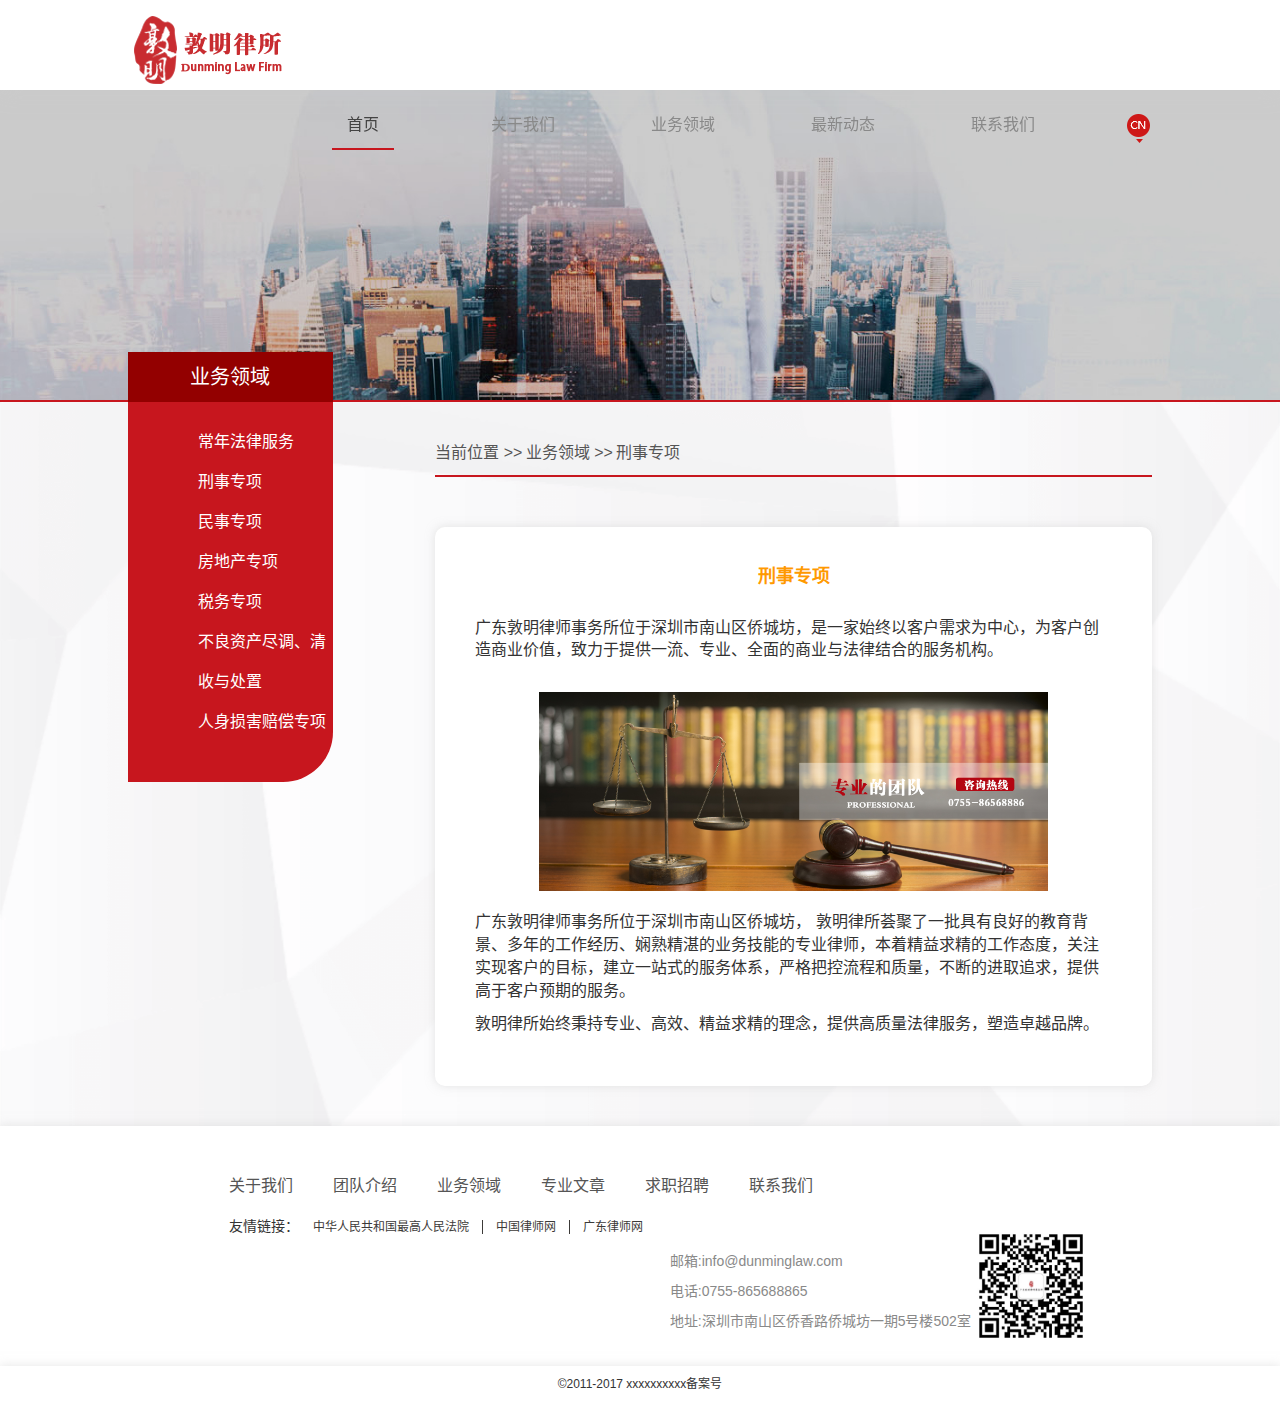
<file: product-2.html>
<!DOCTYPE html>
<html lang="zh-CN">
  <head>
    <meta charset="utf-8">
    <meta http-equiv="X-UA-Compatible" content="IE=edge">
    <meta name="viewport" content="width=device-width, initial-scale=1">
    <meta name="description" content="联和金融，是上海市国资委下属的上海联和投资有限公司和专业团队共同出资，于2010年创建。国资控股，市场化模式运营的、专注于金融信息和金融创新的，投资孵化器。 " />
    <meta name="keywords" content="联和,对冲基金,金融,股票,投资" />
    <meta name="author" content="SAFSFoundDev_DengjuDeng"> 
    <title>广东敦明律师事务所-项目介绍-FundAdmin</title>
    <!-- 框架 -->
    <link href="css/bootstrap.min.css" rel="stylesheet">
    <!-- 样式清理 -->
    <link href="css/normalize.css" rel="stylesheet">
    <!-- 通用页面样式 -->
    <link href="css/main.css" rel="stylesheet">
    <link href="css/page.css" rel="stylesheet">
    <link href="css/style.css" rel="stylesheet"/>
    <script src="js/jquery-1.12.4.min.js"></script>
    <script type="text/javascript" src="js/jquery.superslide.2.1.1.js">//pc导航</script>
    <!-- HTML5兼容性处理 -->
    <!-- Respond.js响应式设计>
    <!--[if lt IE 9]>
      <script src="https://oss.maxcdn.com/html5shiv/3.7.3/html5shiv.min.js"></script>
      <script src="https://oss.maxcdn.com/respond/1.4.2/respond.min.js"></script>
    <![endif]-->
    <!-- Favicons网站图标 -->
    <link rel="shortcut icon" href="img/favicon.ico"/>
    <link rel="bookmark" href="img/favicon.ico" type="image/x-icon"/>
  </head>
  <body>
    <!-- 移动端导航 -->
    <div class="mask"></div>
    <div class="sidebar">
      <ul>
        <li><a href="index.html">首页</a></li>
        <li><a href="aboutus.html">关于我们</a></li>
        <li><a href="team.html">专业团队</a></li>
        <li><a href="culture.html">公司文化</a></li>
        <li><a href="job.html">求职招聘</a></li>
        <li><a href="contactus.html">联系我们</a></li>
 
      </ul>
    </div>
    <div class="main-wrapper main-wrapper-5">
    <!-- header顶部导航 -->
      <header>
        <div class="header-container">
          <div class="nav-box">
            <!-- logo -->
            <div class="nav-left">
              <a id="logo_top" href="index.html"></a>
            </div>
            <!-- memu选项 -->
            <div class="nav-mid">
              <div id="lang">
                <a href="#"></a>
              </div>
              <ul class="nav navbar-nav">
                <li class="m"><a class="active" href="index.html">首页</a>
                </li>
                <li class="m"><a class="" href="aboutus.html">关于我们</a>
                  <div class="sub" style="display:none">
                    <dl>
                      <dd><a href="aboutus.html">律所简介</a></dd>
                      <dd><a href="team.html">团队介绍</a></dd>
                    </dl>
                  </div>
                </li>
                <li class="m"><a class="" href="product.html">业务领域</a>
                  <div class="sub" style="display:none">
                    <dl>
                      <dd><a href="product-1.html">常年法律服务</a></dd>
                      <dd><a href="product-2.html">刑事专项</a></dd>
                      <dd><a href="product-3.html">民事专项</a></dd>
                      <dd><a href="product-4.html">房地产专项</a></dd>
                      <dd><a href="product-5.html">税务专项</a></dd>
                      <dd><a href="product-6.html">不良资产尽调、清收与处置</a></dd>
                      <dd><a href="product-7.html">人身损害赔偿专项</a></dd>
                    </dl>
                  </div>
                </li>
                <li class="m"><a class="" href="culture.html">最新动态</a>
                  <div class="sub" style="display:none">
                    <dl>
                      <dd><a href="culture-2.html">最新动态</a></dd>
                      <dd><a href="culture.html">专业文章</a></dd>
                    </dl>
                  </div>
                </li>
                <li class="m"><a class="" href="contactus.html">联系我们</a>
                  <div class="sub" style="display:none">
                    <dl>
                      <dd><a href="contactus.html">联系我们</a></dd>
                      <dd><a href="consult.html">信息咨询</a></dd>
                      <dd><a href="job.html">求职招聘</a></dd>
                    </dl>
                  </div>
                </li>
              </ul>
            </div>
            <script type="text/javascript"> jQuery(".nav").slide({
                type: "menu",
                titCell: ".m",
                targetCell: ".sub",
                effect: "slideDown",
                delayTime: 300,
                triggerTime: 100,
                returnDefault: true
            });</script>
            <!-- 响应式菜单 -->
            <div class="nav-mobile-menu">
              <span class="sidebar_trigger"></span>
            </div>
          </div>
        </div>
      </header>
    <!-- advert组件 -->
    <div class="advert">
       <h1></h1>
       <h2></h2>
    </div>
    </div>
    <!-- section -->
    <section>
    <div class="box clearfix">
      <div class="box-left">
        <div class="title">
          <h3>业务领域</h3>
        </div>
        <ul>
          <li><a href="product.html">常年法律服务</a></li>
          <li><a href="product-2.html">刑事专项</a></li>
          <li><a href="product-3.html">民事专项</a></li>
          <li><a href="product-4.html">房地产专项</a></li>
          <li><a href="product-5.html">税务专项</a></li>
          <li><a href="product-6.html">不良资产尽调、清收与处置</a></li>
          <li><a href="product-7.html">人身损害赔偿专项</a></li>
        </ul>
      </div>
      <div class="box-right">
        <div class="box-right-top">
          <ul>
            <li>当前位置&nbsp>></li>
            <li>业务领域&nbsp>></li>
            <li>刑事专项</li>
          </ul>
        </div>
        <div class="box-right-mid">
          <h4>刑事专项</h4>
          <p>广东敦明律师事务所位于深圳市南山区侨城坊，是一家始终以客户需求为中心，为客户创造商业价值，致力于提供一流、专业、全面的商业与法律结合的服务机构。</p>
          <img class="article-img" src="picture/595f3baf175f1.jpg"/>
          <p>广东敦明律师事务所位于深圳市南山区侨城坊，
            敦明律所荟聚了一批具有良好的教育背景、多年的工作经历、娴熟精湛的业务技能的专业律师，本着精益求精的工作态度，关注实现客户的目标，建立一站式的服务体系，严格把控流程和质量，不断的进取追求，提供高于客户预期的服务。
          <p>敦明律所始终秉持专业、高效、精益求精的理念，提供高质量法律服务，塑造卓越品牌。</p>
        </div>
      </div>
    </div>
    </section>   
    <!-- footer页面底部 -->
    <footer>
      <div class="footer-box clearfix">
        <div class="footer-left">
          <ul>
            <li><a href="aboutus.html">关于我们</a></li>
          </ul>
          <ul>
            <li><a href="team.html">团队介绍</a></li>
          </ul>
          <ul>
            <li><a href="product.html">业务领域</a></li>
          </ul>
          <ul>
            <li><a href="culture.html">专业文章</a></li>
          </ul>
          <ul>
            <li><a href="job.html">求职招聘</a></li>
          </ul>
          <ul>
            <li><a href="contactus.html">联系我们</a></li>
          </ul>
          <div class="link-a">
            <ul><span class="bt">友情链接：</span>
              <a target="_blank" href="http://www.court.gov.cn/">中华人民共和国最高人民法院</a>
              <a target="_blank" href="http://www.acla.org.cn/home/toPage">中国律师网</a>
              <a target="_blank" href="http://www.gdla.org.cn/">广东律师网</a>
            </ul>
          </div>
        </div>
        <div class="footer-right">
          <div class="footer-laber">
            <img src="picture/weixin.jpg" width="120"/>
            <ul>
              <li class="footer-contact">邮箱:info@dunminglaw.com</li>
              <li class="footer-contact">电话:0755-865688865</li>
              <li class="footer-contact">地址:深圳市南山区侨香路侨城坊一期5号楼502室</li>
            </ul>
          </div>
        </div>
      </div>
    </footer>
    <!-- 版权信息 -->
    <div class="container copy">
      <div class="row">
          <div class="col-md-12 text-center">
              <p class="copyright">©2011-2017 xxxxxxxxxx备案号 </p>
          </div>
      </div>
    </div>
    <!-- 返回顶部按钮 -->
    <button class="back-to-top" style="display: none;"></button>
    <!-- 框架库加载 -->
    <!--<script src="js/jquery.min.js"></script>-->
    <script src="js/bootstrap.min.js"></script>
    <!-- 脚本加载 -->
    <script src="js/main.js"></script>    
  </body>
</html>
</file>
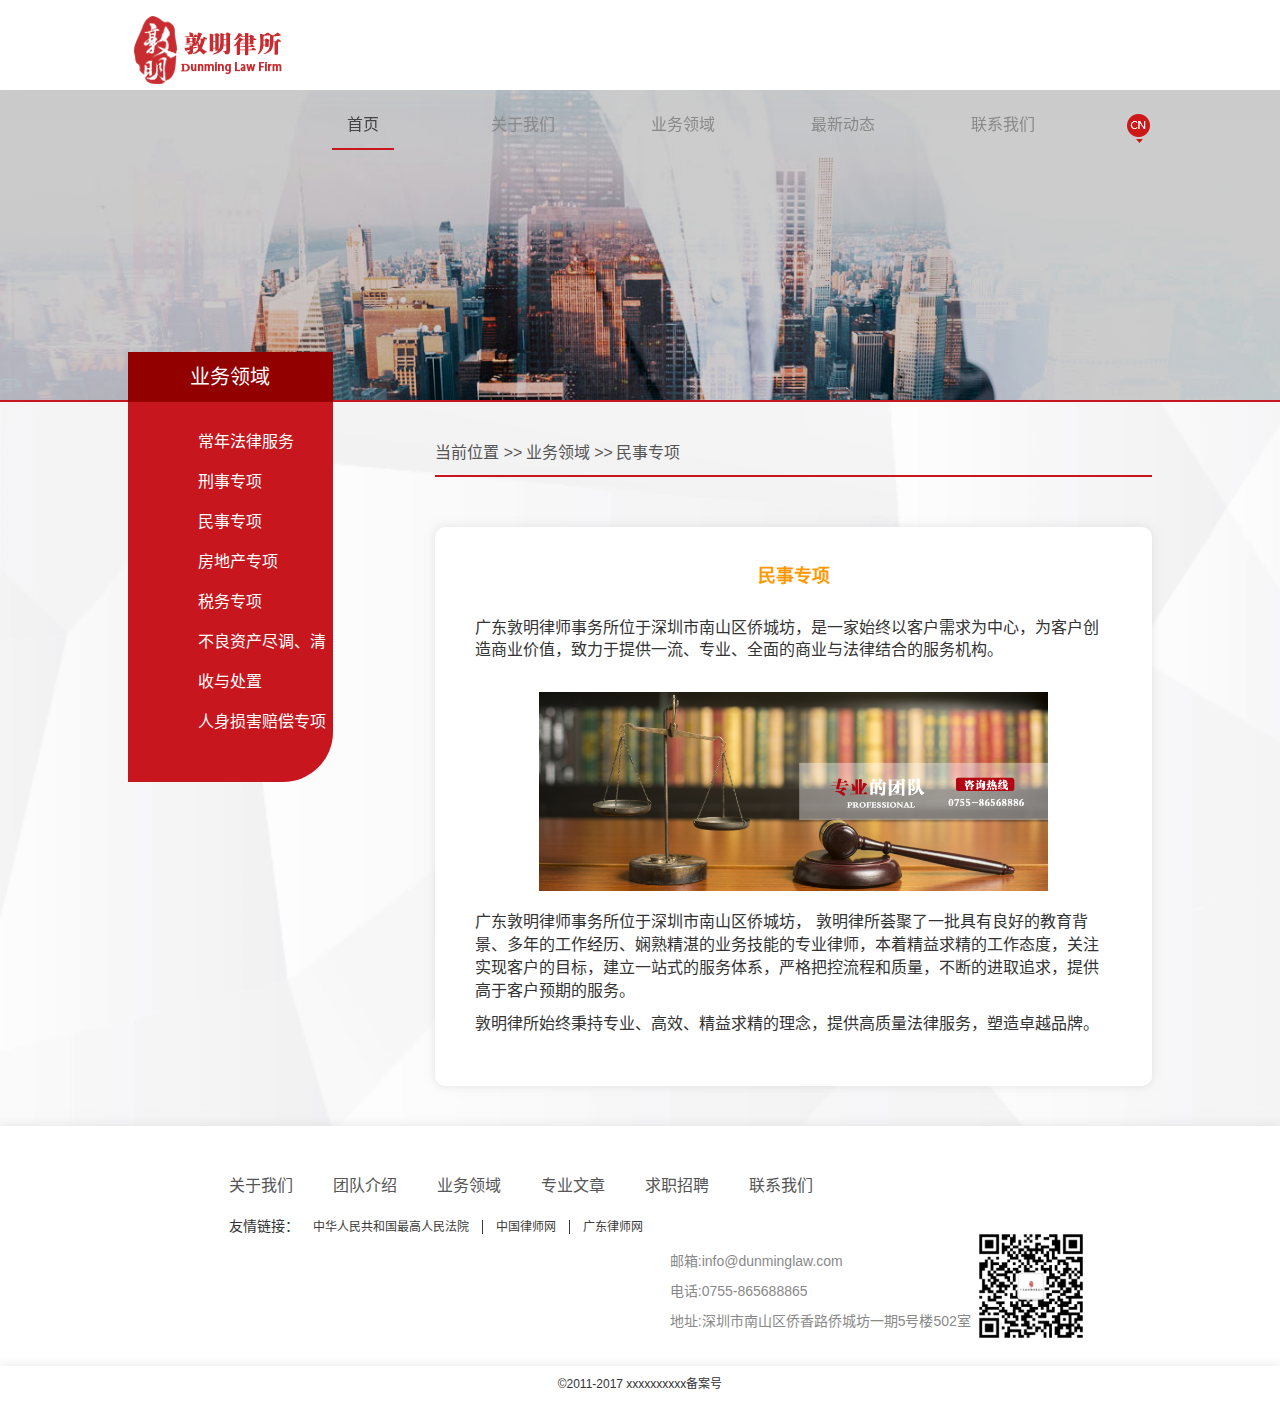
<file: product-3.html>
<!DOCTYPE html>
<html lang="zh-CN">
  <head>
    <meta charset="utf-8">
    <meta http-equiv="X-UA-Compatible" content="IE=edge">
    <meta name="viewport" content="width=device-width, initial-scale=1">
    <meta name="description" content="联和金融，是上海市国资委下属的上海联和投资有限公司和专业团队共同出资，于2010年创建。国资控股，市场化模式运营的、专注于金融信息和金融创新的，投资孵化器。 " />
    <meta name="keywords" content="联和,对冲基金,金融,股票,投资" />
    <meta name="author" content="SAFSFoundDev_DengjuDeng"> 
    <title>广东敦明律师事务所-业务领域-JapanSolar</title>
    <!-- 框架 -->
    <link href="css/bootstrap.min.css" rel="stylesheet">
    <!-- 样式清理 -->
    <link href="css/normalize.css" rel="stylesheet">
    <!-- 通用页面样式 -->
    <link href="css/main.css" rel="stylesheet">
    <link href="css/page.css" rel="stylesheet">
    <link href="css/style.css" rel="stylesheet"/>
    <script src="js/jquery-1.12.4.min.js"></script>
    <script type="text/javascript" src="js/jquery.superslide.2.1.1.js">//pc导航</script>
    <!-- HTML5兼容性处理 -->
    <!-- Respond.js响应式设计>
    <!--[if lt IE 9]>
      <script src="https://oss.maxcdn.com/html5shiv/3.7.3/html5shiv.min.js"></script>
      <script src="https://oss.maxcdn.com/respond/1.4.2/respond.min.js"></script>
    <![endif]-->
    <!-- Favicons网站图标 -->
    <link rel="shortcut icon" href="img/favicon.ico"/>
    <link rel="bookmark" href="img/favicon.ico" type="image/x-icon"/>
  </head>
  <body>
    <!-- 移动端导航 -->
    <div class="mask"></div>
    <div class="sidebar">
      <ul>
        <li><a href="index.html">首页</a></li>
        <li><a href="aboutus.html">关于我们</a></li>
        <li><a href="team.html">业务领域</a></li>
        <li><a href="culture.html">最新动态</a></li>
        <li><a href="job.html">求职招聘</a></li>
    
      </ul>
    </div>
    <div class="main-wrapper main-wrapper-5">
    <!-- header顶部导航 -->
      <header>
        <div class="header-container">
          <div class="nav-box">
            <!-- logo -->
            <div class="nav-left">
              <a id="logo_top" href="index.html"></a>
            </div>
            <!-- memu选项 -->
            <div class="nav-mid">
              <div id="lang">
                <a href="#"></a>
              </div>
              <ul class="nav navbar-nav">
                <li class="m"><a class="active" href="index.html">首页</a>
                </li>
                <li class="m"><a class="" href="aboutus.html">关于我们</a>
                  <div class="sub" style="display:none">
                    <dl>
                      <dd><a href="aboutus.html">律所简介</a></dd>
                      <dd><a href="team.html">团队介绍</a></dd>
                    </dl>
                  </div>
                </li>
                <li class="m"><a class="" href="product.html">业务领域</a>
                  <div class="sub" style="display:none">
                    <dl>
                      <dd><a href="product-1.html">常年法律服务</a></dd>
                      <dd><a href="product-2.html">刑事专项</a></dd>
                      <dd><a href="product-3.html">民事专项</a></dd>
                      <dd><a href="product-4.html">房地产专项</a></dd>
                      <dd><a href="product-5.html">税务专项</a></dd>
                      <dd><a href="product-6.html">不良资产尽调、清收与处置</a></dd>
                      <dd><a href="product-7.html">人身损害赔偿专项</a></dd>
                    </dl>
                  </div>
                </li>
                <li class="m"><a class="" href="culture.html">最新动态</a>
                  <div class="sub" style="display:none">
                    <dl>
                      <dd><a href="culture-2.html">最新动态</a></dd>
                      <dd><a href="culture.html">专业文章</a></dd>
                    </dl>
                  </div>
                </li>
                <li class="m"><a class="" href="contactus.html">联系我们</a>
                  <div class="sub" style="display:none">
                    <dl>
                      <dd><a href="contactus.html">联系我们</a></dd>
                      <dd><a href="consult.html">信息咨询</a></dd>
                      <dd><a href="job.html">求职招聘</a></dd>
                    </dl>
                  </div>
                </li>
              </ul>
            </div>
            <script type="text/javascript"> jQuery(".nav").slide({
                type: "menu",
                titCell: ".m",
                targetCell: ".sub",
                effect: "slideDown",
                delayTime: 300,
                triggerTime: 100,
                returnDefault: true
            });</script>
            <!-- 响应式菜单 -->
            <div class="nav-mobile-menu">
              <span class="sidebar_trigger"></span>
            </div>
          </div>
        </div>
      </header>
    <!-- advert组件 -->
    <div class="advert">
       <h1></h1>
       <h2></h2>
    </div>
    </div>
    <!-- section -->
    <section>
    <div class="box clearfix">
      <div class="box-left">
        <div class="title">
          <h3>业务领域</h3>
        </div>
        <ul>
          <li><a href="product.html">常年法律服务</a></li>
          <li><a href="product-2.html">刑事专项</a></li>
          <li><a href="product-3.html">民事专项</a></li>
          <li><a href="product-4.html">房地产专项</a></li>
          <li><a href="product-5.html">税务专项</a></li>
          <li><a href="product-6.html">不良资产尽调、清收与处置</a></li>
          <li><a href="product-7.html">人身损害赔偿专项</a></li>
        </ul>
      </div>
      <div class="box-right">
        <div class="box-right-top">
          <ul>
            <li>当前位置&nbsp>></li>
            <li>业务领域&nbsp>></li>
            <li>民事专项</li>
          </ul>
        </div>
        <div class="box-right-mid">
          <h4>民事专项</h4>
          <p>广东敦明律师事务所位于深圳市南山区侨城坊，是一家始终以客户需求为中心，为客户创造商业价值，致力于提供一流、专业、全面的商业与法律结合的服务机构。</p>
          <img class="article-img" src="picture/595f3baf175f1.jpg"/>
          <p>广东敦明律师事务所位于深圳市南山区侨城坊，
            敦明律所荟聚了一批具有良好的教育背景、多年的工作经历、娴熟精湛的业务技能的专业律师，本着精益求精的工作态度，关注实现客户的目标，建立一站式的服务体系，严格把控流程和质量，不断的进取追求，提供高于客户预期的服务。
          <p>敦明律所始终秉持专业、高效、精益求精的理念，提供高质量法律服务，塑造卓越品牌。</p>
        </div>
      </div>
    </div>
    </section>   
    <!-- footer页面底部 -->
    <footer>
      <div class="footer-box clearfix">
        <div class="footer-left">
          <ul>
            <li><a href="aboutus.html">关于我们</a></li>
          </ul>
          <ul>
            <li><a href="team.html">团队介绍</a></li>
          </ul>
          <ul>
            <li><a href="product.html">业务领域</a></li>
          </ul>
          <ul>
            <li><a href="culture.html">专业文章</a></li>
          </ul>
          <ul>
            <li><a href="job.html">求职招聘</a></li>
          </ul>
          <ul>
            <li><a href="contactus.html">联系我们</a></li>
          </ul>
          <div class="link-a">
            <ul><span class="bt">友情链接：</span>
              <a target="_blank" href="http://www.court.gov.cn/">中华人民共和国最高人民法院</a>
              <a target="_blank" href="http://www.acla.org.cn/home/toPage">中国律师网</a>
              <a target="_blank" href="http://www.gdla.org.cn/">广东律师网</a>
            </ul>
          </div>
        </div>
        <div class="footer-right">
          <div class="footer-laber">
            <img src="picture/weixin.jpg" width="120"/>
            <ul>
              <li class="footer-contact">邮箱:info@dunminglaw.com</li>
              <li class="footer-contact">电话:0755-865688865</li>
              <li class="footer-contact">地址:深圳市南山区侨香路侨城坊一期5号楼502室</li>
            </ul>
          </div>
        </div>
      </div>
    </footer>
    <!-- 版权信息 -->
    <div class="container copy">
      <div class="row">
          <div class="col-md-12 text-center">
              <p class="copyright">©2011-2017  xxxxxxxxxx备案号  </p>
          </div>
      </div>
    </div>
    <!-- 返回顶部按钮 -->
    <button class="back-to-top" style="display: none;"></button>
    <!-- 框架库加载 -->
    <!--<script src="js/jquery.min.js"></script>-->
    <script src="js/bootstrap.min.js"></script>
    <!-- 脚本加载 -->
    <script src="js/main.js"></script>    
  </body>
</html>
</file>
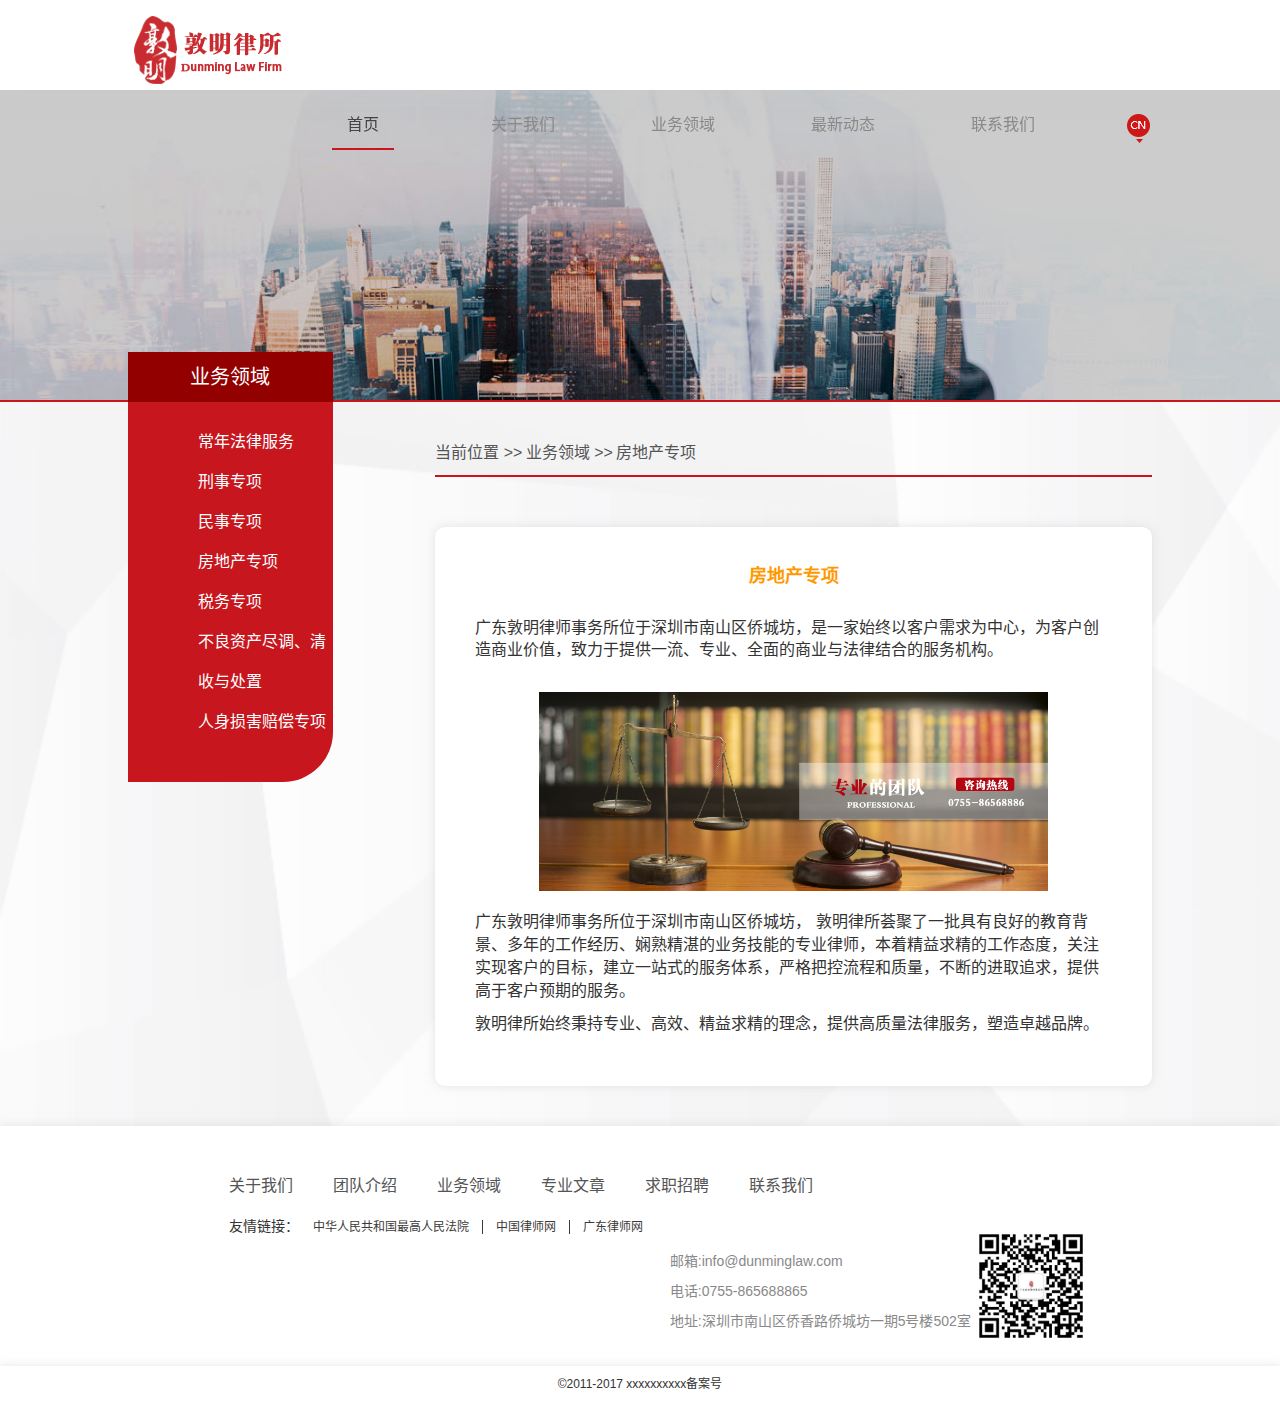
<file: product-4.html>
<!DOCTYPE html>
<html lang="zh-CN">
  <head>
    <meta charset="utf-8">
    <meta http-equiv="X-UA-Compatible" content="IE=edge">
    <meta name="viewport" content="width=device-width, initial-scale=1">
    <meta name="description" content="联和金融，是上海市国资委下属的上海联和投资有限公司和专业团队共同出资，于2010年创建。国资控股，市场化模式运营的、专注于金融信息和金融创新的，投资孵化器。 " />
    <meta name="keywords" content="联和,对冲基金,金融,股票,投资" />
    <meta name="author" content="SAFSFoundDev_DengjuDeng"> 
    <title>广东敦明律师事务所-业务领域-BBG</title>
    <!-- 框架 -->
    <link href="css/bootstrap.min.css" rel="stylesheet">
    <!-- 样式清理 -->
    <link href="css/normalize.css" rel="stylesheet">
    <!-- 通用页面样式 -->
    <link href="css/main.css" rel="stylesheet">
    <link href="css/page.css" rel="stylesheet">
    <link href="css/style.css" rel="stylesheet"/>
    <script src="js/jquery-1.12.4.min.js"></script>
    <script type="text/javascript" src="js/jquery.superslide.2.1.1.js">//pc导航</script>
    <!-- HTML5兼容性处理 -->
    <!-- Respond.js响应式设计>
    <!--[if lt IE 9]>
      <script src="https://oss.maxcdn.com/html5shiv/3.7.3/html5shiv.min.js"></script>
      <script src="https://oss.maxcdn.com/respond/1.4.2/respond.min.js"></script>
    <![endif]-->
    <!-- Favicons网站图标 -->
    <link rel="shortcut icon" href="img/favicon.ico"/>
    <link rel="bookmark" href="img/favicon.ico" type="image/x-icon"/>
  </head>
  <body>
    <!-- 移动端导航 -->
    <div class="mask"></div>
    <div class="sidebar">
      <ul>
        <li><a href="index.html">首页</a></li>
        <li><a href="aboutus.html">关于我们</a></li>
        <li><a href="team.html">专业团队</a></li>
        <li><a href="culture.html">公司文化</a></li>
        <li><a href="job.html">求职招聘</a></li>
        <li><a href="contactus.html">联系我们</a></li>
      </ul>
    </div>
    <div class="main-wrapper main-wrapper-5">
    <!-- header顶部导航 -->
      <header>
        <div class="header-container">
          <div class="nav-box">
            <!-- logo -->
            <div class="nav-left">
              <a id="logo_top" href="index.html"></a>
            </div>
            <!-- memu选项 -->
            <div class="nav-mid">
              <div id="lang">
                <a href="#"></a>
              </div>
              <ul class="nav navbar-nav">
                <li class="m"><a class="active" href="index.html">首页</a>
                </li>
                <li class="m"><a class="" href="aboutus.html">关于我们</a>
                  <div class="sub" style="display:none">
                    <dl>
                      <dd><a href="aboutus.html">律所简介</a></dd>
                      <dd><a href="team.html">团队介绍</a></dd>
                    </dl>
                  </div>
                </li>
                <li class="m"><a class="" href="product.html">业务领域</a>
                  <div class="sub" style="display:none">
                    <dl>
                      <dd><a href="product-1.html">常年法律服务</a></dd>
                      <dd><a href="product-2.html">刑事专项</a></dd>
                      <dd><a href="product-3.html">民事专项</a></dd>
                      <dd><a href="product-4.html">房地产专项</a></dd>
                      <dd><a href="product-5.html">税务专项</a></dd>
                      <dd><a href="product-6.html">不良资产尽调、清收与处置</a></dd>
                      <dd><a href="product-7.html">人身损害赔偿专项</a></dd>
                    </dl>
                  </div>
                </li>
                <li class="m"><a class="" href="culture.html">最新动态</a>
                  <div class="sub" style="display:none">
                    <dl>
                      <dd><a href="culture-2.html">最新动态</a></dd>
                      <dd><a href="culture.html">专业文章</a></dd>
                    </dl>
                  </div>
                </li>
                <li class="m"><a class="" href="contactus.html">联系我们</a>
                  <div class="sub" style="display:none">
                    <dl>
                      <dd><a href="contactus.html">联系我们</a></dd>
                      <dd><a href="consult.html">信息咨询</a></dd>
                      <dd><a href="job.html">求职招聘</a></dd>
                    </dl>
                  </div>
                </li>
              </ul>
            </div>
            <script type="text/javascript"> jQuery(".nav").slide({
                type: "menu",
                titCell: ".m",
                targetCell: ".sub",
                effect: "slideDown",
                delayTime: 300,
                triggerTime: 100,
                returnDefault: true
            });</script>
            <!-- 响应式菜单 -->
            <div class="nav-mobile-menu">
              <span class="sidebar_trigger"></span>
            </div>
          </div>
        </div>
      </header>
    <!-- advert组件 -->
    <div class="advert">
       <h1></h1>
       <h2></h2>
    </div>
    </div>
    <!-- section -->
    <section>
    <div class="box clearfix">
      <div class="box-left">
        <div class="title">
          <h3>业务领域</h3>
        </div>
        <ul>
          <li><a href="product.html">常年法律服务</a></li>
          <li><a href="product-2.html">刑事专项</a></li>
          <li><a href="product-3.html">民事专项</a></li>
          <li><a href="product-4.html">房地产专项</a></li>
          <li><a href="product-5.html">税务专项</a></li>
          <li><a href="product-6.html">不良资产尽调、清收与处置</a></li>
          <li><a href="product-7.html">人身损害赔偿专项</a></li>
        </ul>
      </div>
      <div class="box-right">
        <div class="box-right-top">
          <ul>
            <li>当前位置&nbsp>></li>
            <li>业务领域&nbsp>></li>
            <li>房地产专项</li>
          </ul>
        </div>
        <div class="box-right-mid">
          <h4>房地产专项</h4>
          <p>广东敦明律师事务所位于深圳市南山区侨城坊，是一家始终以客户需求为中心，为客户创造商业价值，致力于提供一流、专业、全面的商业与法律结合的服务机构。</p>
          <img class="article-img" src="picture/595f3baf175f1.jpg"/>
          <p>广东敦明律师事务所位于深圳市南山区侨城坊，
            敦明律所荟聚了一批具有良好的教育背景、多年的工作经历、娴熟精湛的业务技能的专业律师，本着精益求精的工作态度，关注实现客户的目标，建立一站式的服务体系，严格把控流程和质量，不断的进取追求，提供高于客户预期的服务。
          <p>敦明律所始终秉持专业、高效、精益求精的理念，提供高质量法律服务，塑造卓越品牌。</p>
        </div>
      </div>
    </div>
    </section>   
    <!-- footer页面底部 -->
    <footer>
      <div class="footer-box clearfix">
        <div class="footer-left">
          <ul>
            <li><a href="aboutus.html">关于我们</a></li>
          </ul>
          <ul>
            <li><a href="team.html">团队介绍</a></li>
          </ul>
          <ul>
            <li><a href="product.html">业务领域</a></li>
          </ul>
          <ul>
            <li><a href="culture.html">专业文章</a></li>
          </ul>
          <ul>
            <li><a href="job.html">求职招聘</a></li>
          </ul>
          <ul>
            <li><a href="contactus.html">联系我们</a></li>
          </ul>
          <div class="link-a">
            <ul><span class="bt">友情链接：</span>
              <a target="_blank" href="http://www.court.gov.cn/">中华人民共和国最高人民法院</a>
              <a target="_blank" href="http://www.acla.org.cn/home/toPage">中国律师网</a>
              <a target="_blank" href="http://www.gdla.org.cn/">广东律师网</a>
            </ul>
          </div>
        </div>
        <div class="footer-right">
          <div class="footer-laber">
            <img src="picture/weixin.jpg" width="120"/>
            <ul>
              <li class="footer-contact">邮箱:info@dunminglaw.com</li>
              <li class="footer-contact">电话:0755-865688865</li>
              <li class="footer-contact">地址:深圳市南山区侨香路侨城坊一期5号楼502室</li>
            </ul>
          </div>
        </div>
      </div>
    </footer>
    <!-- 版权信息 -->
    <div class="container copy">
      <div class="row">
          <div class="col-md-12 text-center">
              <p class="copyright">©2011-2017 xxxxxxxxxx备案号 </p>
          </div>
      </div>
    </div>
    <!-- 返回顶部按钮 -->
    <button class="back-to-top" style="display: none;"></button>
    <!-- 框架库加载 -->
    <!--<script src="js/jquery.min.js"></script>-->
    <script src="js/bootstrap.min.js"></script>
    <!-- 脚本加载 -->
    <script src="js/main.js"></script>    
  </body>
</html>
</file>
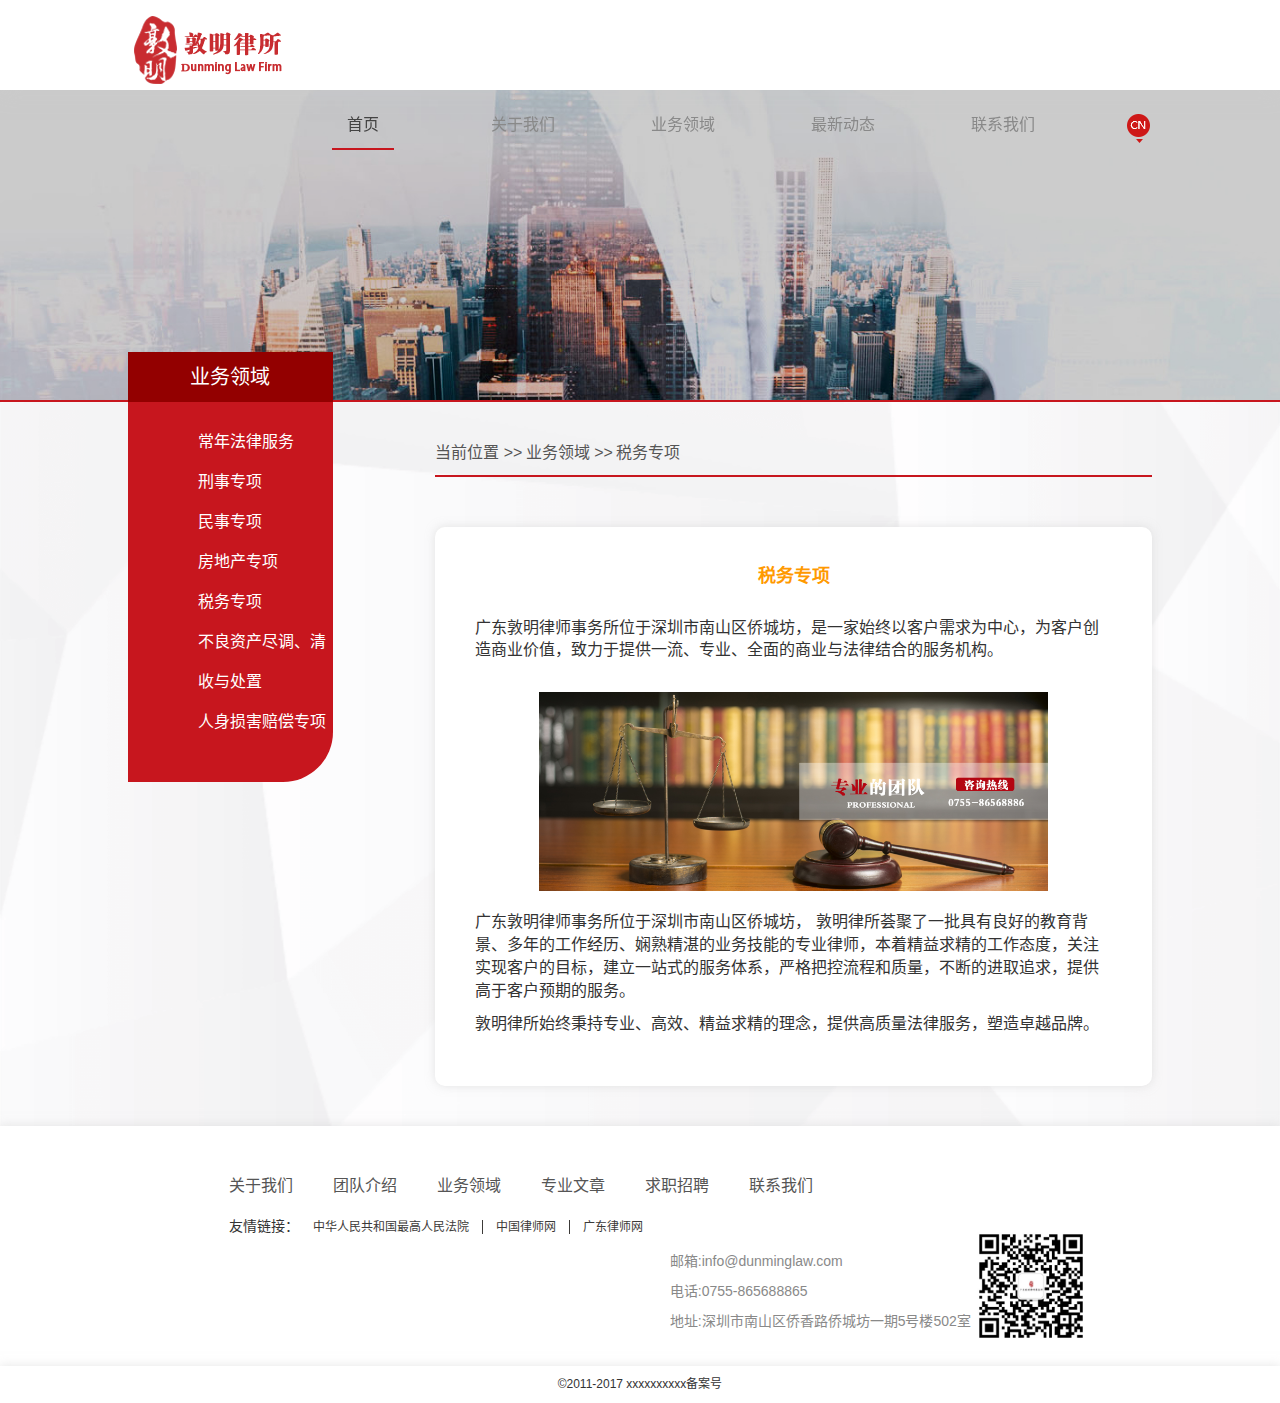
<file: product-5.html>
<!DOCTYPE html>
<html lang="zh-CN">
  <head>
    <meta charset="utf-8">
    <meta http-equiv="X-UA-Compatible" content="IE=edge">
    <meta name="viewport" content="width=device-width, initial-scale=1">
    <meta name="description" content="联和金融，是上海市国资委下属的上海联和投资有限公司和专业团队共同出资，于2010年创建。国资控股，市场化模式运营的、专注于金融信息和金融创新的，投资孵化器。 " />
    <meta name="keywords" content="联和,对冲基金,金融,股票,投资" />
    <meta name="author" content="SAFSFoundDev_DengjuDeng"> 
    <title>广东敦明律师事务所-业务领域-BBG</title>
    <!-- 框架 -->
    <link href="css/bootstrap.min.css" rel="stylesheet">
    <!-- 样式清理 -->
    <link href="css/normalize.css" rel="stylesheet">
    <!-- 通用页面样式 -->
    <link href="css/main.css" rel="stylesheet">
    <link href="css/page.css" rel="stylesheet">
    <link href="css/style.css" rel="stylesheet"/>
    <script src="js/jquery-1.12.4.min.js"></script>
    <script type="text/javascript" src="js/jquery.superslide.2.1.1.js">//pc导航</script>
    <!-- HTML5兼容性处理 -->
    <!-- Respond.js响应式设计>
    <!--[if lt IE 9]>
      <script src="https://oss.maxcdn.com/html5shiv/3.7.3/html5shiv.min.js"></script>
      <script src="https://oss.maxcdn.com/respond/1.4.2/respond.min.js"></script>
    <![endif]-->
    <!-- Favicons网站图标 -->
    <link rel="shortcut icon" href="img/favicon.ico"/>
    <link rel="bookmark" href="img/favicon.ico" type="image/x-icon"/>
  </head>
  <body>
    <!-- 移动端导航 -->
    <div class="mask"></div>
    <div class="sidebar">
      <ul>
        <li><a href="index.html">首页</a></li>
        <li><a href="aboutus.html">关于我们</a></li>
        <li><a href="team.html">专业团队</a></li>
        <li><a href="culture.html">公司文化</a></li>
        <li><a href="job.html">求职招聘</a></li>
        <li><a href="contactus.html">联系我们</a></li>
      </ul>
    </div>
    <div class="main-wrapper main-wrapper-5">
    <!-- header顶部导航 -->
      <header>
        <div class="header-container">
          <div class="nav-box">
            <!-- logo -->
            <div class="nav-left">
              <a id="logo_top" href="index.html"></a>
            </div>
            <!-- memu选项 -->
            <div class="nav-mid">
              <div id="lang">
                <a href="#"></a>
              </div>
              <ul class="nav navbar-nav">
                <li class="m"><a class="active" href="index.html">首页</a>
                </li>
                <li class="m"><a class="" href="aboutus.html">关于我们</a>
                  <div class="sub" style="display:none">
                    <dl>
                      <dd><a href="aboutus.html">律所简介</a></dd>
                      <dd><a href="team.html">团队介绍</a></dd>
                    </dl>
                  </div>
                </li>
                <li class="m"><a class="" href="product.html">业务领域</a>
                  <div class="sub" style="display:none">
                    <dl>
                      <dd><a href="product-1.html">常年法律服务</a></dd>
                      <dd><a href="product-2.html">刑事专项</a></dd>
                      <dd><a href="product-3.html">民事专项</a></dd>
                      <dd><a href="product-4.html">房地产专项</a></dd>
                      <dd><a href="product-5.html">税务专项</a></dd>
                      <dd><a href="product-6.html">不良资产尽调、清收与处置</a></dd>
                      <dd><a href="product-7.html">人身损害赔偿专项</a></dd>
                    </dl>
                  </div>
                </li>
                <li class="m"><a class="" href="culture.html">最新动态</a>
                  <div class="sub" style="display:none">
                    <dl>
                      <dd><a href="culture-2.html">最新动态</a></dd>
                      <dd><a href="culture.html">专业文章</a></dd>
                    </dl>
                  </div>
                </li>
                <li class="m"><a class="" href="contactus.html">联系我们</a>
                  <div class="sub" style="display:none">
                    <dl>
                      <dd><a href="contactus.html">联系我们</a></dd>
                      <dd><a href="consult.html">信息咨询</a></dd>
                      <dd><a href="job.html">求职招聘</a></dd>
                    </dl>
                  </div>
                </li>
              </ul>
            </div>
            <script type="text/javascript"> jQuery(".nav").slide({
                type: "menu",
                titCell: ".m",
                targetCell: ".sub",
                effect: "slideDown",
                delayTime: 300,
                triggerTime: 100,
                returnDefault: true
            });</script>
            <!-- 响应式菜单 -->
            <div class="nav-mobile-menu">
              <span class="sidebar_trigger"></span>
            </div>
          </div>
        </div>
      </header>
    <!-- advert组件 -->
    <div class="advert">
       <h1></h1>
       <h2></h2>
    </div>
    </div>
    <!-- section -->
    <section>
    <div class="box clearfix">
      <div class="box-left">
        <div class="title">
          <h3>业务领域</h3>
        </div>
        <ul>
          <li><a href="product.html">常年法律服务</a></li>
          <li><a href="product-2.html">刑事专项</a></li>
          <li><a href="product-3.html">民事专项</a></li>
          <li><a href="product-4.html">房地产专项</a></li>
          <li><a href="product-5.html">税务专项</a></li>
          <li><a href="product-6.html">不良资产尽调、清收与处置</a></li>
          <li><a href="product-7.html">人身损害赔偿专项</a></li>
        </ul>
      </div>
      <div class="box-right">
        <div class="box-right-top">
          <ul>
            <li>当前位置&nbsp>></li>
            <li>业务领域&nbsp>></li>
            <li>税务专项</li>
          </ul>
        </div>
        <div class="box-right-mid">
          <h4>税务专项</h4>
          <p>广东敦明律师事务所位于深圳市南山区侨城坊，是一家始终以客户需求为中心，为客户创造商业价值，致力于提供一流、专业、全面的商业与法律结合的服务机构。</p>
          <img class="article-img" src="picture/595f3baf175f1.jpg"/>
          <p>广东敦明律师事务所位于深圳市南山区侨城坊，
            敦明律所荟聚了一批具有良好的教育背景、多年的工作经历、娴熟精湛的业务技能的专业律师，本着精益求精的工作态度，关注实现客户的目标，建立一站式的服务体系，严格把控流程和质量，不断的进取追求，提供高于客户预期的服务。
          <p>敦明律所始终秉持专业、高效、精益求精的理念，提供高质量法律服务，塑造卓越品牌。</p>
        </div>
      </div>
    </div>
    </section>   
    <!-- footer页面底部 -->
    <footer>
      <div class="footer-box clearfix">
        <div class="footer-left">
          <ul>
            <li><a href="aboutus.html">关于我们</a></li>
          </ul>
          <ul>
            <li><a href="team.html">团队介绍</a></li>
          </ul>
          <ul>
            <li><a href="product.html">业务领域</a></li>
          </ul>
          <ul>
            <li><a href="culture.html">专业文章</a></li>
          </ul>
          <ul>
            <li><a href="job.html">求职招聘</a></li>
          </ul>
          <ul>
            <li><a href="contactus.html">联系我们</a></li>
          </ul>
          <div class="link-a">
            <ul><span class="bt">友情链接：</span>
              <a target="_blank" href="http://www.court.gov.cn/">中华人民共和国最高人民法院</a>
              <a target="_blank" href="http://www.acla.org.cn/home/toPage">中国律师网</a>
              <a target="_blank" href="http://www.gdla.org.cn/">广东律师网</a>
            </ul>
          </div>
        </div>
        <div class="footer-right">
          <div class="footer-laber">
            <img src="picture/weixin.jpg" width="120"/>
            <ul>
              <li class="footer-contact">邮箱:info@dunminglaw.com</li>
              <li class="footer-contact">电话:0755-865688865</li>
              <li class="footer-contact">地址:深圳市南山区侨香路侨城坊一期5号楼502室</li>
            </ul>
          </div>
        </div>
      </div>
    </footer>
    <!-- 版权信息 -->
    <div class="container copy">
      <div class="row">
          <div class="col-md-12 text-center">
              <p class="copyright">©2011-2017 xxxxxxxxxx备案号 </p>
          </div>
      </div>
    </div>
    <!-- 返回顶部按钮 -->
    <button class="back-to-top" style="display: none;"></button>
    <!-- 框架库加载 -->
    <!--<script src="js/jquery.min.js"></script>-->
    <script src="js/bootstrap.min.js"></script>
    <!-- 脚本加载 -->
    <script src="js/main.js"></script>    
  </body>
</html>
</file>
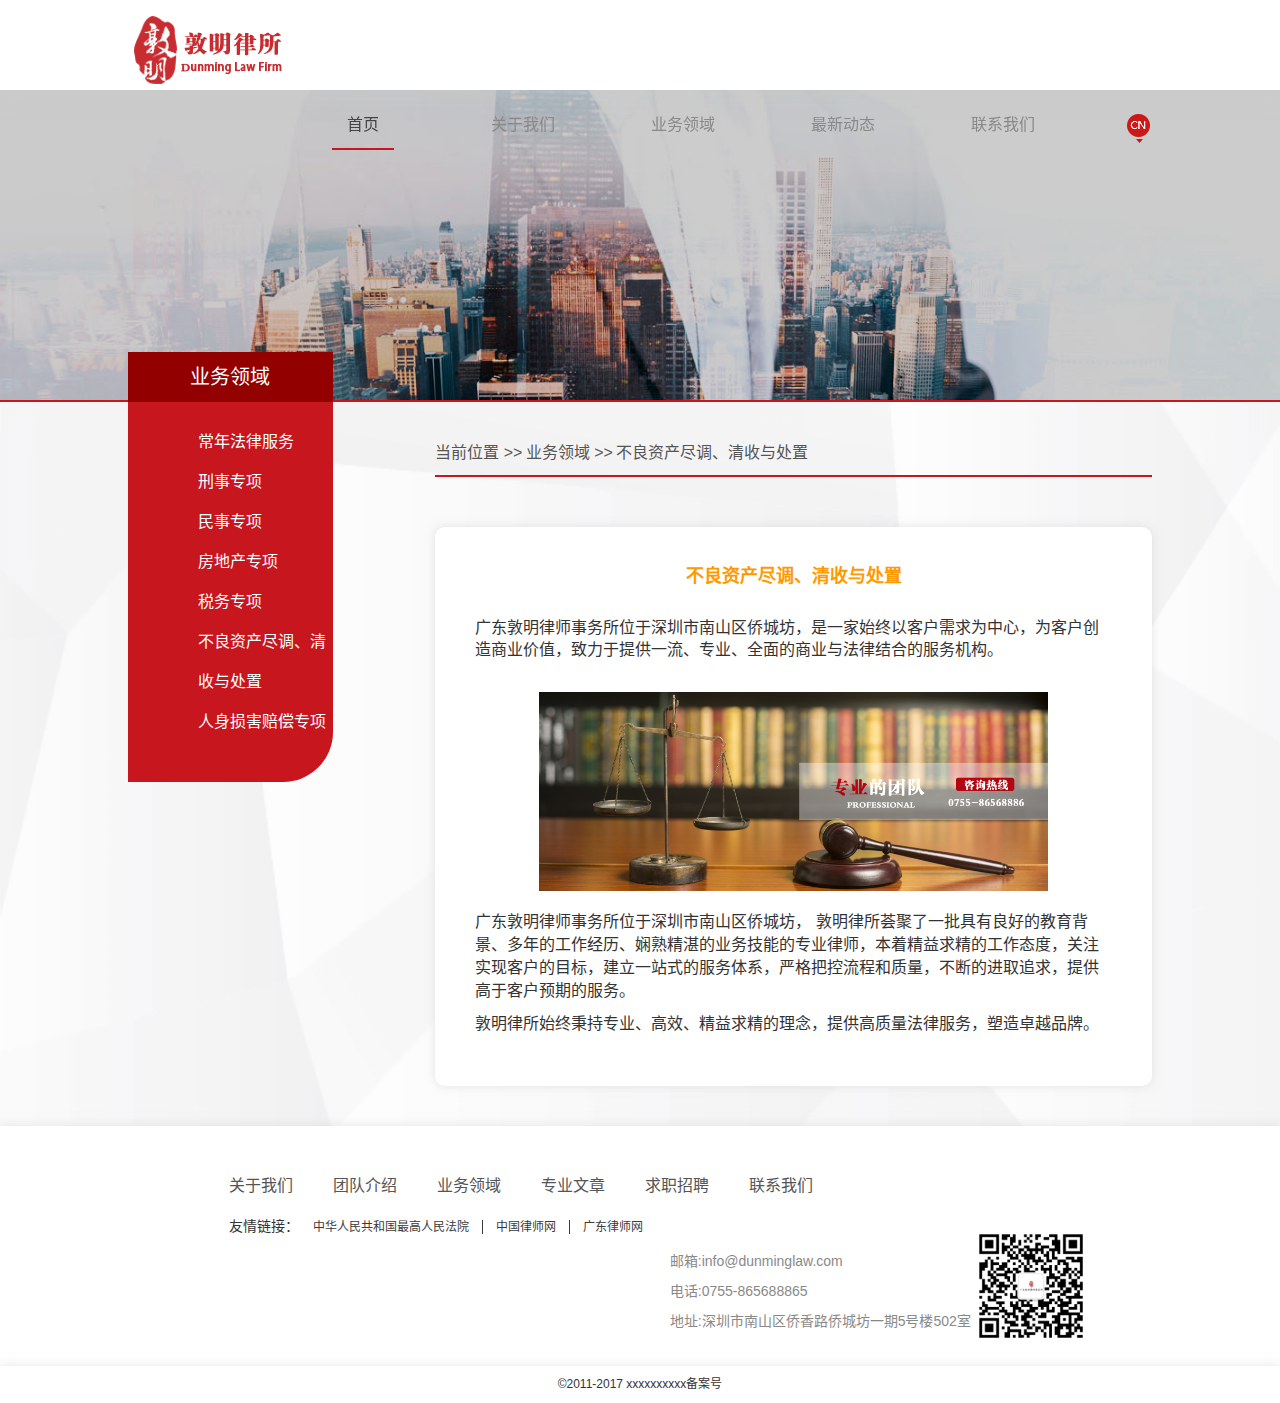
<file: product-6.html>
<!DOCTYPE html>
<html lang="zh-CN">
  <head>
    <meta charset="utf-8">
    <meta http-equiv="X-UA-Compatible" content="IE=edge">
    <meta name="viewport" content="width=device-width, initial-scale=1">
    <meta name="description" content="联和金融，是上海市国资委下属的上海联和投资有限公司和专业团队共同出资，于2010年创建。国资控股，市场化模式运营的、专注于金融信息和金融创新的，投资孵化器。 " />
    <meta name="keywords" content="联和,对冲基金,金融,股票,投资" />
    <meta name="author" content="SAFSFoundDev_DengjuDeng"> 
    <title>广东敦明律师事务所-业务领域-BBG</title>
    <!-- 框架 -->
    <link href="css/bootstrap.min.css" rel="stylesheet">
    <!-- 样式清理 -->
    <link href="css/normalize.css" rel="stylesheet">
    <!-- 通用页面样式 -->
    <link href="css/main.css" rel="stylesheet">
    <link href="css/page.css" rel="stylesheet">
    <link href="css/style.css" rel="stylesheet"/>
    <script src="js/jquery-1.12.4.min.js"></script>
    <script type="text/javascript" src="js/jquery.superslide.2.1.1.js">//pc导航</script>
    <!-- HTML5兼容性处理 -->
    <!-- Respond.js响应式设计>
    <!--[if lt IE 9]>
      <script src="https://oss.maxcdn.com/html5shiv/3.7.3/html5shiv.min.js"></script>
      <script src="https://oss.maxcdn.com/respond/1.4.2/respond.min.js"></script>
    <![endif]-->
    <!-- Favicons网站图标 -->
    <link rel="shortcut icon" href="img/favicon.ico"/>
    <link rel="bookmark" href="img/favicon.ico" type="image/x-icon"/>
  </head>
  <body>
    <!-- 移动端导航 -->
    <div class="mask"></div>
    <div class="sidebar">
      <ul>
        <li><a href="index.html">首页</a></li>
        <li><a href="aboutus.html">关于我们</a></li>
        <li><a href="team.html">专业团队</a></li>
        <li><a href="culture.html">公司文化</a></li>
        <li><a href="job.html">求职招聘</a></li>
        <li><a href="contactus.html">联系我们</a></li>
      </ul>
    </div>
    <div class="main-wrapper main-wrapper-5">
    <!-- header顶部导航 -->
      <header>
        <div class="header-container">
          <div class="nav-box">
            <!-- logo -->
            <div class="nav-left">
              <a id="logo_top" href="index.html"></a>
            </div>
            <!-- memu选项 -->
            <div class="nav-mid">
              <div id="lang">
                <a href="#"></a>
              </div>
              <ul class="nav navbar-nav">
                <li class="m"><a class="active" href="index.html">首页</a>
                </li>
                <li class="m"><a class="" href="aboutus.html">关于我们</a>
                  <div class="sub" style="display:none">
                    <dl>
                      <dd><a href="aboutus.html">律所简介</a></dd>
                      <dd><a href="team.html">团队介绍</a></dd>
                    </dl>
                  </div>
                </li>
                <li class="m"><a class="" href="product.html">业务领域</a>
                  <div class="sub" style="display:none">
                    <dl>
                      <dd><a href="product-1.html">常年法律服务</a></dd>
                      <dd><a href="product-2.html">刑事专项</a></dd>
                      <dd><a href="product-3.html">民事专项</a></dd>
                      <dd><a href="product-4.html">房地产专项</a></dd>
                      <dd><a href="product-5.html">税务专项</a></dd>
                      <dd><a href="product-6.html">不良资产尽调、清收与处置</a></dd>
                      <dd><a href="product-7.html">人身损害赔偿专项</a></dd>
                    </dl>
                  </div>
                </li>
                <li class="m"><a class="" href="culture.html">最新动态</a>
                  <div class="sub" style="display:none">
                    <dl>
                      <dd><a href="culture-2.html">最新动态</a></dd>
                      <dd><a href="culture.html">专业文章</a></dd>
                    </dl>
                  </div>
                </li>
                <li class="m"><a class="" href="contactus.html">联系我们</a>
                  <div class="sub" style="display:none">
                    <dl>
                      <dd><a href="contactus.html">联系我们</a></dd>
                      <dd><a href="consult.html">信息咨询</a></dd>
                      <dd><a href="job.html">求职招聘</a></dd>
                    </dl>
                  </div>
                </li>
              </ul>
            </div>
            <script type="text/javascript"> jQuery(".nav").slide({
                type: "menu",
                titCell: ".m",
                targetCell: ".sub",
                effect: "slideDown",
                delayTime: 300,
                triggerTime: 100,
                returnDefault: true
            });</script>
            <!-- 响应式菜单 -->
            <div class="nav-mobile-menu">
              <span class="sidebar_trigger"></span>
            </div>
          </div>
        </div>
      </header>
    <!-- advert组件 -->
    <div class="advert">
       <h1></h1>
       <h2></h2>
    </div>
    </div>
    <!-- section -->
    <section>
    <div class="box clearfix">
      <div class="box-left">
        <div class="title">
          <h3>业务领域</h3>
        </div>
        <ul>
          <li><a href="product.html">常年法律服务</a></li>
          <li><a href="product-2.html">刑事专项</a></li>
          <li><a href="product-3.html">民事专项</a></li>
          <li><a href="product-4.html">房地产专项</a></li>
          <li><a href="product-5.html">税务专项</a></li>
          <li><a href="product-6.html">不良资产尽调、清收与处置</a></li>
          <li><a href="product-7.html">人身损害赔偿专项</a></li>
        </ul>
      </div>
      <div class="box-right">
        <div class="box-right-top">
          <ul>
            <li>当前位置&nbsp>></li>
            <li>业务领域&nbsp>></li>
            <li>不良资产尽调、清收与处置</li>
          </ul>
        </div>
        <div class="box-right-mid">
          <h4>不良资产尽调、清收与处置</h4>
          <p>广东敦明律师事务所位于深圳市南山区侨城坊，是一家始终以客户需求为中心，为客户创造商业价值，致力于提供一流、专业、全面的商业与法律结合的服务机构。</p>
          <img class="article-img" src="picture/595f3baf175f1.jpg"/>
          <p>广东敦明律师事务所位于深圳市南山区侨城坊，
            敦明律所荟聚了一批具有良好的教育背景、多年的工作经历、娴熟精湛的业务技能的专业律师，本着精益求精的工作态度，关注实现客户的目标，建立一站式的服务体系，严格把控流程和质量，不断的进取追求，提供高于客户预期的服务。
          <p>敦明律所始终秉持专业、高效、精益求精的理念，提供高质量法律服务，塑造卓越品牌。</p>
        </div>
      </div>
    </div>
    </section>   
    <!-- footer页面底部 -->
    <footer>
      <div class="footer-box clearfix">
        <div class="footer-left">
          <ul>
            <li><a href="aboutus.html">关于我们</a></li>
          </ul>
          <ul>
            <li><a href="team.html">团队介绍</a></li>
          </ul>
          <ul>
            <li><a href="product.html">业务领域</a></li>
          </ul>
          <ul>
            <li><a href="culture.html">专业文章</a></li>
          </ul>
          <ul>
            <li><a href="job.html">求职招聘</a></li>
          </ul>
          <ul>
            <li><a href="contactus.html">联系我们</a></li>
          </ul>
          <div class="link-a">
            <ul><span class="bt">友情链接：</span>
              <a target="_blank" href="http://www.court.gov.cn/">中华人民共和国最高人民法院</a>
              <a target="_blank" href="http://www.acla.org.cn/home/toPage">中国律师网</a>
              <a target="_blank" href="http://www.gdla.org.cn/">广东律师网</a>
            </ul>
          </div>
        </div>
        <div class="footer-right">
          <div class="footer-laber">
            <img src="picture/weixin.jpg" width="120"/>
            <ul>
              <li class="footer-contact">邮箱:info@dunminglaw.com</li>
              <li class="footer-contact">电话:0755-865688865</li>
              <li class="footer-contact">地址:深圳市南山区侨香路侨城坊一期5号楼502室</li>
            </ul>
          </div>
        </div>
      </div>
    </footer>
    <!-- 版权信息 -->
    <div class="container copy">
      <div class="row">
          <div class="col-md-12 text-center">
              <p class="copyright">©2011-2017 xxxxxxxxxx备案号 </p>
          </div>
      </div>
    </div>
    <!-- 返回顶部按钮 -->
    <button class="back-to-top" style="display: none;"></button>
    <!-- 框架库加载 -->
    <!--<script src="js/jquery.min.js"></script>-->
    <script src="js/bootstrap.min.js"></script>
    <!-- 脚本加载 -->
    <script src="js/main.js"></script>    
  </body>
</html>
</file>
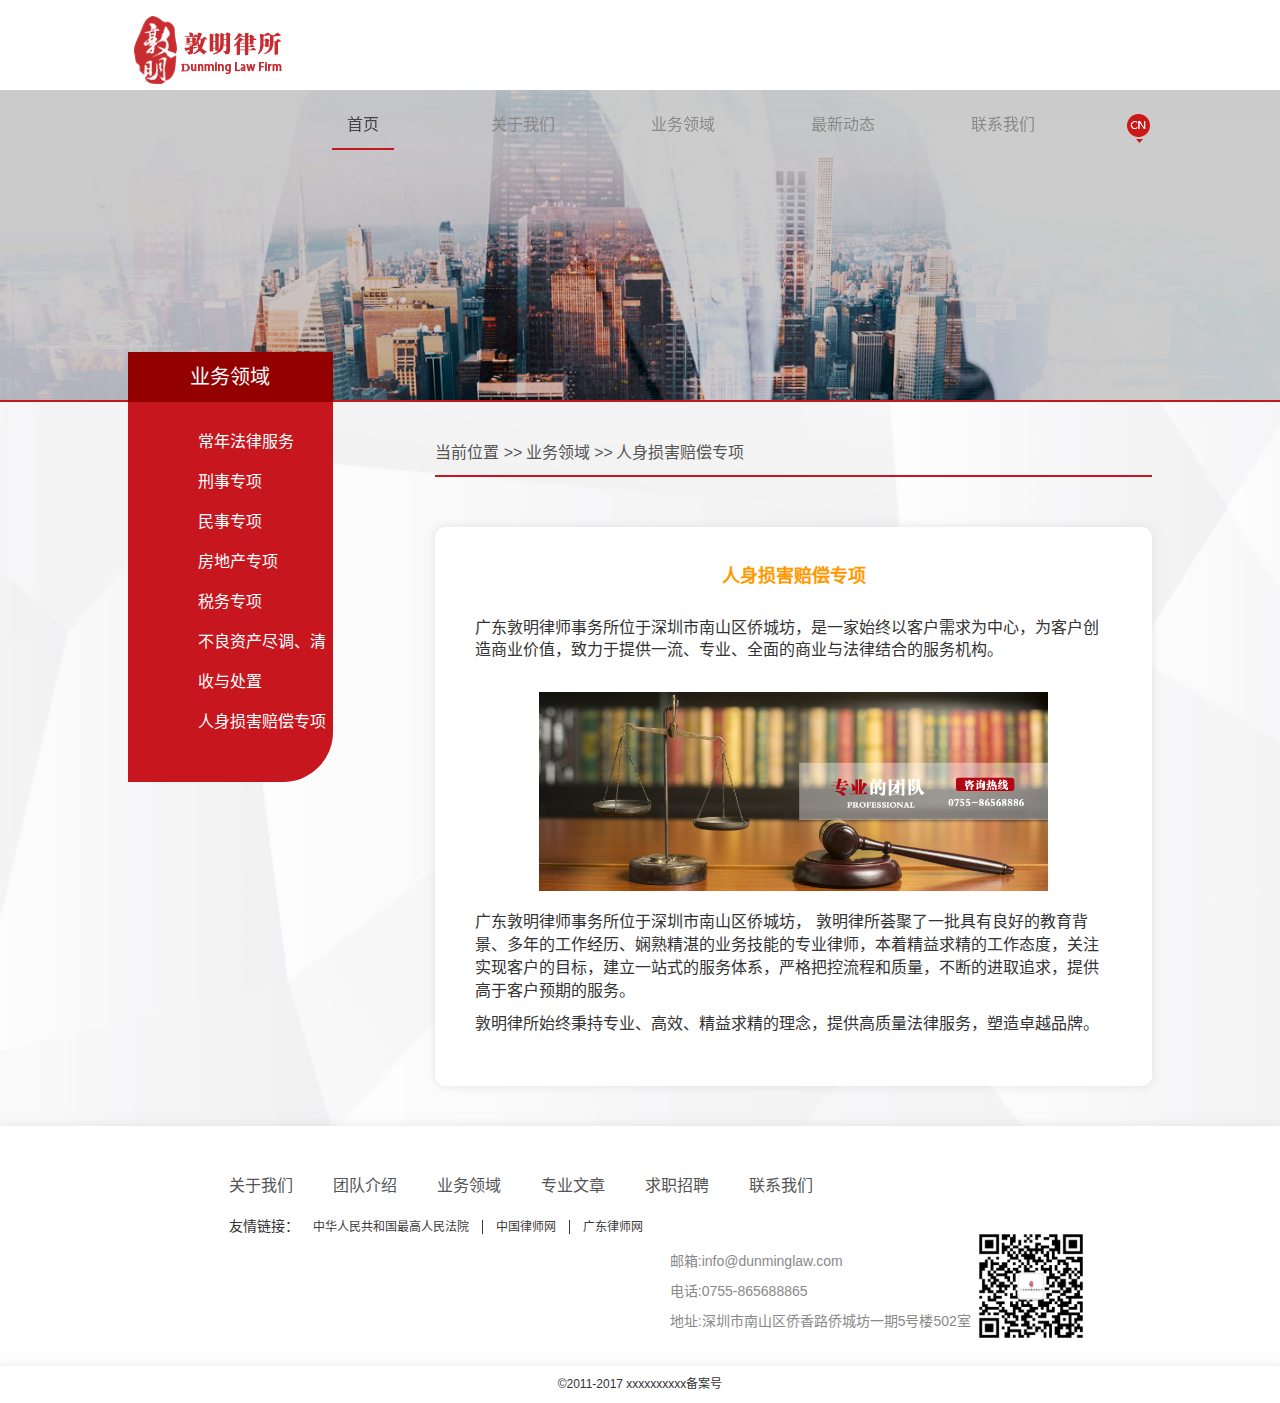
<file: product-7.html>
<!DOCTYPE html>
<html lang="zh-CN">
  <head>
    <meta charset="utf-8">
    <meta http-equiv="X-UA-Compatible" content="IE=edge">
    <meta name="viewport" content="width=device-width, initial-scale=1">
    <meta name="description" content="联和金融，是上海市国资委下属的上海联和投资有限公司和专业团队共同出资，于2010年创建。国资控股，市场化模式运营的、专注于金融信息和金融创新的，投资孵化器。 " />
    <meta name="keywords" content="联和,对冲基金,金融,股票,投资" />
    <meta name="author" content="SAFSFoundDev_DengjuDeng"> 
    <title>广东敦明律师事务所-业务领域-BBG</title>
    <!-- 框架 -->
    <link href="css/bootstrap.min.css" rel="stylesheet">
    <!-- 样式清理 -->
    <link href="css/normalize.css" rel="stylesheet">
    <!-- 通用页面样式 -->
    <link href="css/main.css" rel="stylesheet">
    <link href="css/page.css" rel="stylesheet">
    <link href="css/style.css" rel="stylesheet"/>
    <script src="js/jquery-1.12.4.min.js"></script>
    <script type="text/javascript" src="js/jquery.superslide.2.1.1.js">//pc导航</script>
    <!-- HTML5兼容性处理 -->
    <!-- Respond.js响应式设计>
    <!--[if lt IE 9]>
      <script src="https://oss.maxcdn.com/html5shiv/3.7.3/html5shiv.min.js"></script>
      <script src="https://oss.maxcdn.com/respond/1.4.2/respond.min.js"></script>
    <![endif]-->
    <!-- Favicons网站图标 -->
    <link rel="shortcut icon" href="img/favicon.ico"/>
    <link rel="bookmark" href="img/favicon.ico" type="image/x-icon"/>
  </head>
  <body>
    <!-- 移动端导航 -->
    <div class="mask"></div>
    <div class="sidebar">
      <ul>
        <li><a href="index.html">首页</a></li>
        <li><a href="aboutus.html">关于我们</a></li>
        <li><a href="team.html">专业团队</a></li>
        <li><a href="culture.html">公司文化</a></li>
        <li><a href="job.html">求职招聘</a></li>
        <li><a href="contactus.html">联系我们</a></li>
      </ul>
    </div>
    <div class="main-wrapper main-wrapper-5">
    <!-- header顶部导航 -->
      <header>
        <div class="header-container">
          <div class="nav-box">
            <!-- logo -->
            <div class="nav-left">
              <a id="logo_top" href="index.html"></a>
            </div>
            <!-- memu选项 -->
            <div class="nav-mid">
              <div id="lang">
                <a href="#"></a>
              </div>
              <ul class="nav navbar-nav">
                <li class="m"><a class="active" href="index.html">首页</a>
                </li>
                <li class="m"><a class="" href="aboutus.html">关于我们</a>
                  <div class="sub" style="display:none">
                    <dl>
                      <dd><a href="aboutus.html">律所简介</a></dd>
                      <dd><a href="team.html">团队介绍</a></dd>
                    </dl>
                  </div>
                </li>
                <li class="m"><a class="" href="product.html">业务领域</a>
                  <div class="sub" style="display:none">
                    <dl>
                      <dd><a href="product-1.html">常年法律服务</a></dd>
                      <dd><a href="product-2.html">刑事专项</a></dd>
                      <dd><a href="product-3.html">民事专项</a></dd>
                      <dd><a href="product-4.html">房地产专项</a></dd>
                      <dd><a href="product-5.html">税务专项</a></dd>
                      <dd><a href="product-6.html">不良资产尽调、清收与处置</a></dd>
                      <dd><a href="product-7.html">人身损害赔偿专项</a></dd>
                    </dl>
                  </div>
                </li>
                <li class="m"><a class="" href="culture.html">最新动态</a>
                  <div class="sub" style="display:none">
                    <dl>
                      <dd><a href="culture-2.html">最新动态</a></dd>
                      <dd><a href="culture.html">专业文章</a></dd>
                    </dl>
                  </div>
                </li>
                <li class="m"><a class="" href="contactus.html">联系我们</a>
                  <div class="sub" style="display:none">
                    <dl>
                      <dd><a href="contactus.html">联系我们</a></dd>
                      <dd><a href="consult.html">信息咨询</a></dd>
                      <dd><a href="job.html">求职招聘</a></dd>
                    </dl>
                  </div>
                </li>
              </ul>
            </div>
            <script type="text/javascript"> jQuery(".nav").slide({
                type: "menu",
                titCell: ".m",
                targetCell: ".sub",
                effect: "slideDown",
                delayTime: 300,
                triggerTime: 100,
                returnDefault: true
            });</script>
            <!-- 响应式菜单 -->
            <div class="nav-mobile-menu">
              <span class="sidebar_trigger"></span>
            </div>
          </div>
        </div>
      </header>
    <!-- advert组件 -->
    <div class="advert">
       <h1></h1>
       <h2></h2>
    </div>
    </div>
    <!-- section -->
    <section>
    <div class="box clearfix">
      <div class="box-left">
        <div class="title">
          <h3>业务领域</h3>
        </div>
        <ul>
          <li><a href="product.html">常年法律服务</a></li>
          <li><a href="product-2.html">刑事专项</a></li>
          <li><a href="product-3.html">民事专项</a></li>
          <li><a href="product-4.html">房地产专项</a></li>
          <li><a href="product-5.html">税务专项</a></li>
          <li><a href="product-6.html">不良资产尽调、清收与处置</a></li>
          <li><a href="product-7.html">人身损害赔偿专项</a></li>
        </ul>
      </div>
      <div class="box-right">
        <div class="box-right-top">
          <ul>
            <li>当前位置&nbsp>></li>
            <li>业务领域&nbsp>></li>
            <li>人身损害赔偿专项</li>
          </ul>
        </div>
        <div class="box-right-mid">
          <h4>人身损害赔偿专项</h4>
          <p>广东敦明律师事务所位于深圳市南山区侨城坊，是一家始终以客户需求为中心，为客户创造商业价值，致力于提供一流、专业、全面的商业与法律结合的服务机构。</p>
          <img class="article-img" src="picture/595f3baf175f1.jpg"/>
          <p>广东敦明律师事务所位于深圳市南山区侨城坊，
            敦明律所荟聚了一批具有良好的教育背景、多年的工作经历、娴熟精湛的业务技能的专业律师，本着精益求精的工作态度，关注实现客户的目标，建立一站式的服务体系，严格把控流程和质量，不断的进取追求，提供高于客户预期的服务。
          <p>敦明律所始终秉持专业、高效、精益求精的理念，提供高质量法律服务，塑造卓越品牌。</p>
        </div>
      </div>
    </div>
    </section>   
    <!-- footer页面底部 -->
    <footer>
      <div class="footer-box clearfix">
        <div class="footer-left">
          <ul>
            <li><a href="aboutus.html">关于我们</a></li>
          </ul>
          <ul>
            <li><a href="team.html">团队介绍</a></li>
          </ul>
          <ul>
            <li><a href="product.html">业务领域</a></li>
          </ul>
          <ul>
            <li><a href="culture.html">专业文章</a></li>
          </ul>
          <ul>
            <li><a href="job.html">求职招聘</a></li>
          </ul>
          <ul>
            <li><a href="contactus.html">联系我们</a></li>
          </ul>
          <div class="link-a">
            <ul><span class="bt">友情链接：</span>
              <a target="_blank" href="http://www.court.gov.cn/">中华人民共和国最高人民法院</a>
              <a target="_blank" href="http://www.acla.org.cn/home/toPage">中国律师网</a>
              <a target="_blank" href="http://www.gdla.org.cn/">广东律师网</a>
            </ul>
          </div>
        </div>
        <div class="footer-right">
          <div class="footer-laber">
            <img src="picture/weixin.jpg" width="120"/>
            <ul>
              <li class="footer-contact">邮箱:info@dunminglaw.com</li>
              <li class="footer-contact">电话:0755-865688865</li>
              <li class="footer-contact">地址:深圳市南山区侨香路侨城坊一期5号楼502室</li>
            </ul>
          </div>
        </div>
      </div>
    </footer>
    <!-- 版权信息 -->
    <div class="container copy">
      <div class="row">
          <div class="col-md-12 text-center">
              <p class="copyright">©2011-2017 xxxxxxxxxx备案号 </p>
          </div>
      </div>
    </div>
    <!-- 返回顶部按钮 -->
    <button class="back-to-top" style="display: none;"></button>
    <!-- 框架库加载 -->
    <!--<script src="js/jquery.min.js"></script>-->
    <script src="js/bootstrap.min.js"></script>
    <!-- 脚本加载 -->
    <script src="js/main.js"></script>    
  </body>
</html>
</file>
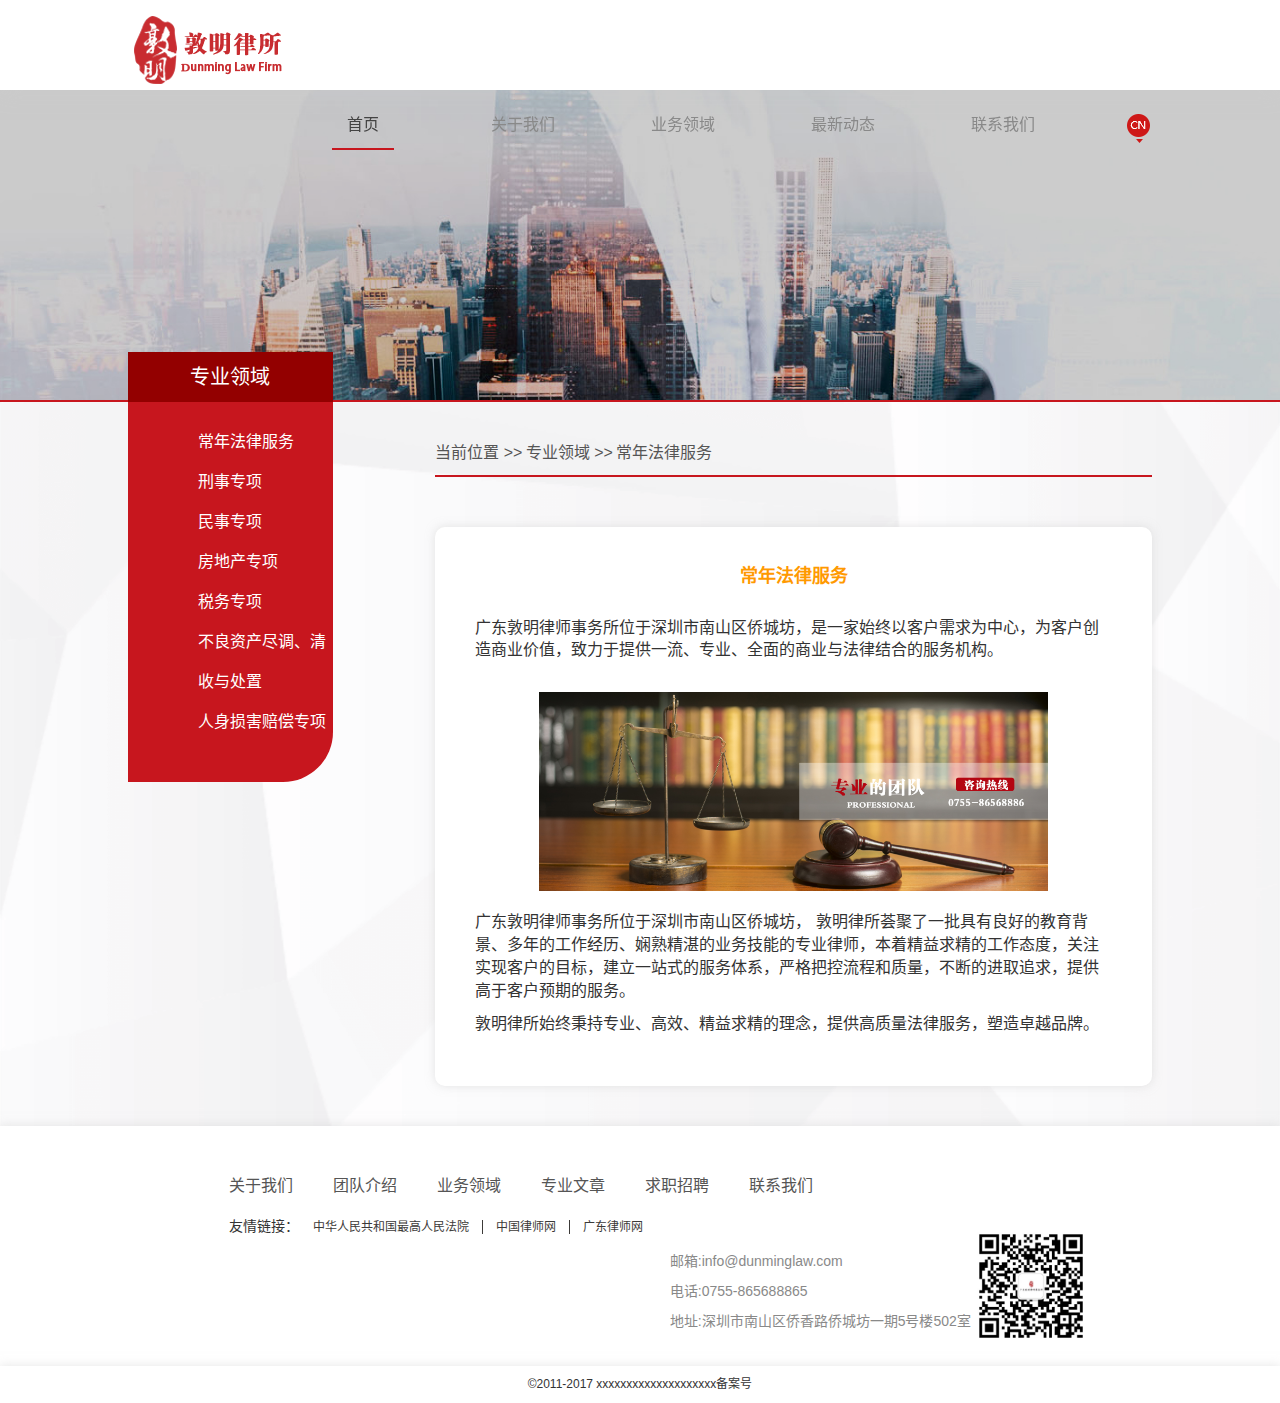
<file: product.html>
<!DOCTYPE html>
<html lang="zh-CN">
  <head>
    <meta charset="utf-8">
    <meta http-equiv="X-UA-Compatible" content="IE=edge">
    <meta name="viewport" content="width=device-width, initial-scale=1">
    <meta name="description" content="联和金融，是上海市国资委下属的上海联和投资有限公司和专业团队共同出资，于2010年创建。国资控股，市场化模式运营的、专注于金融信息和金融创新的，投资孵化器。 " />
    <meta name="keywords" content="联和,对冲基金,金融,股票,投资" />
    <meta name="author" content="SAFSFoundDev_DengjuDeng"> 
    <title>广东敦明律师事务所-专业领域-CNABS</title>
    <!-- 框架 -->
    <link href="css/bootstrap.min.css" rel="stylesheet">
    <!-- 样式清理 -->
    <link href="css/normalize.css" rel="stylesheet">
    <!-- 通用页面样式 -->
    <link href="css/main.css" rel="stylesheet">
    <link href="css/page.css" rel="stylesheet">
    <link href="css/style.css" rel="stylesheet"/>
    <script src="js/jquery-1.12.4.min.js"></script>
    <script type="text/javascript" src="js/jquery.superslide.2.1.1.js">//pc导航</script>
    <!-- HTML5兼容性处理 -->
    <!-- Respond.js响应式设计>
    <!--[if lt IE 9]>
      <script src="https://oss.maxcdn.com/html5shiv/3.7.3/html5shiv.min.js"></script>
      <script src="https://oss.maxcdn.com/respond/1.4.2/respond.min.js"></script>
    <![endif]-->
    <!-- Favicons网站图标 -->
    <link rel="shortcut icon" href="img/favicon.ico"/>
    <link rel="bookmark" href="img/favicon.ico" type="image/x-icon"/>
  </head>
  <body>
    <!-- 移动端导航 -->
    <div class="mask"></div>
    <div class="sidebar">
      <ul>
        <li><a href="index.html">首页</a></li>
        <li><a href="aboutus.html">关于我们</a></li>
        <li><a href="team.html">专业团队</a></li>
        <li><a href="culture.html">公司文化</a></li>
        <li><a href="job.html">求职招聘</a></li>
        <li><a href="contactus.html">联系我们</a></li>

      </ul>
    </div>
    <div class="main-wrapper main-wrapper-5">
    <!-- header顶部导航 -->
      <header>
        <div class="header-container">
          <div class="nav-box">
            <!-- logo -->
            <div class="nav-left">
              <a id="logo_top" href="index.html"></a>
            </div>
            <!-- memu选项 -->
            <div class="nav-mid">
              <div id="lang">
                <a href="#"></a>
              </div>
              <ul class="nav navbar-nav">
                <li class="m"><a class="active" href="index.html">首页</a>
                </li>
                <li class="m"><a class="" href="aboutus.html">关于我们</a>
                  <div class="sub" style="display:none">
                    <dl>
                      <dd><a href="aboutus.html">律所简介</a></dd>
                      <dd><a href="team.html">团队介绍</a></dd>
                    </dl>
                  </div>
                </li>
                <li class="m"><a class="" href="product.html">业务领域</a>
                  <div class="sub" style="display:none">
                    <dl>
                      <dd><a href="product-1.html">常年法律服务</a></dd>
                      <dd><a href="product-2.html">刑事专项</a></dd>
                      <dd><a href="product-3.html">民事专项</a></dd>
                      <dd><a href="product-4.html">房地产专项</a></dd>
                      <dd><a href="product-5.html">税务专项</a></dd>
                      <dd><a href="product-6.html">不良资产尽调、清收与处置</a></dd>
                      <dd><a href="product-7.html">人身损害赔偿专项</a></dd>
                    </dl>
                  </div>
                </li>
                <li class="m"><a class="" href="culture.html">最新动态</a>
                  <div class="sub" style="display:none">
                    <dl>
                      <dd><a href="culture-2.html">最新动态</a></dd>
                      <dd><a href="culture.html">专业文章</a></dd>
                    </dl>
                  </div>
                </li>
                <li class="m"><a class="" href="contactus.html">联系我们</a>
                  <div class="sub" style="display:none">
                    <dl>
                      <dd><a href="contactus.html">联系我们</a></dd>
                      <dd><a href="consult.html">信息咨询</a></dd>
                      <dd><a href="job.html">求职招聘</a></dd>
                    </dl>
                  </div>
                </li>
              </ul>
            </div>
            <script type="text/javascript"> jQuery(".nav").slide({
                type: "menu",
                titCell: ".m",
                targetCell: ".sub",
                effect: "slideDown",
                delayTime: 300,
                triggerTime: 100,
                returnDefault: true
            });</script>
            <!-- 响应式菜单 -->
            <div class="nav-mobile-menu">
              <span class="sidebar_trigger"></span>
            </div>
          </div>
        </div>
      </header>
    <!-- advert组件 -->
    <div class="advert">
       <h1></h1>
       <h2></h2>
    </div>
    </div>
    <!-- section -->
    <section>
    <div class="box clearfix">
      <div class="box-left">
        <div class="title">
          <h3>专业领域</h3>
        </div>
        <ul>
          <li><a href="product.html">常年法律服务</a></li>
          <li><a href="product-2.html">刑事专项</a></li>
          <li><a href="product-3.html">民事专项</a></li>
          <li><a href="product-4.html">房地产专项</a></li>
          <li><a href="product-5.html">税务专项</a></li>
          <li><a href="product-6.html">不良资产尽调、清收与处置</a></li>
          <li><a href="product-7.html">人身损害赔偿专项</a></li>
        </ul>
      </div>
      <div class="box-right">
        <div class="box-right-top">
          <ul>
            <li>当前位置&nbsp>></li>
            <li>专业领域&nbsp>></li>
            <li>常年法律服务</li>
          </ul>
        </div>
        <div class="box-right-mid">
          <h4>常年法律服务</h4>
          <p>广东敦明律师事务所位于深圳市南山区侨城坊，是一家始终以客户需求为中心，为客户创造商业价值，致力于提供一流、专业、全面的商业与法律结合的服务机构。</p>
          <img class="article-img" src="picture/595f3baf175f1.jpg"/>
          <p>广东敦明律师事务所位于深圳市南山区侨城坊，
            敦明律所荟聚了一批具有良好的教育背景、多年的工作经历、娴熟精湛的业务技能的专业律师，本着精益求精的工作态度，关注实现客户的目标，建立一站式的服务体系，严格把控流程和质量，不断的进取追求，提供高于客户预期的服务。
          <p>敦明律所始终秉持专业、高效、精益求精的理念，提供高质量法律服务，塑造卓越品牌。</p>
        </div>
      </div>
    </div>
    </section>   
    <!-- footer页面底部 -->
    <footer>
      <div class="footer-box clearfix">
        <div class="footer-left">
          <ul>
            <li><a href="aboutus.html">关于我们</a></li>
          </ul>
          <ul>
            <li><a href="team.html">团队介绍</a></li>
          </ul>
          <ul>
            <li><a href="product.html">业务领域</a></li>
          </ul>
          <ul>
            <li><a href="culture.html">专业文章</a></li>
          </ul>
          <ul>
            <li><a href="job.html">求职招聘</a></li>
          </ul>
          <ul>
            <li><a href="contactus.html">联系我们</a></li>
          </ul>
          <div class="link-a">
            <ul><span class="bt">友情链接：</span>
              <a target="_blank" href="http://www.court.gov.cn/">中华人民共和国最高人民法院</a>
              <a target="_blank" href="http://www.acla.org.cn/home/toPage">中国律师网</a>
              <a target="_blank" href="http://www.gdla.org.cn/">广东律师网</a>
            </ul>
          </div>
        </div>
        <div class="footer-right">
          <div class="footer-laber">
            <img src="picture/weixin.jpg" width="120"/>
            <ul>
              <li class="footer-contact">邮箱:info@dunminglaw.com</li>
              <li class="footer-contact">电话:0755-865688865</li>
              <li class="footer-contact">地址:深圳市南山区侨香路侨城坊一期5号楼502室</li>
            </ul>
          </div>
        </div>
      </div>
    </footer>
    <!-- 版权信息 -->
    <div class="container copy">
      <div class="row">
          <div class="col-md-12 text-center">
              <p class="copyright">©2011-2017 xxxxxxxxxxxxxxxxxxxx备案号 </p>
          </div>
      </div>
    </div>
    <!-- 返回顶部按钮 -->
    <button class="back-to-top" style="display: none;"></button>
    <!-- 框架库加载 -->
    <!--<script src="js/jquery.min.js"></script>-->
    <script src="js/bootstrap.min.js"></script>
    <!-- 脚本加载 -->
    <script src="js/main.js"></script>    
  </body>
</html>
</file>
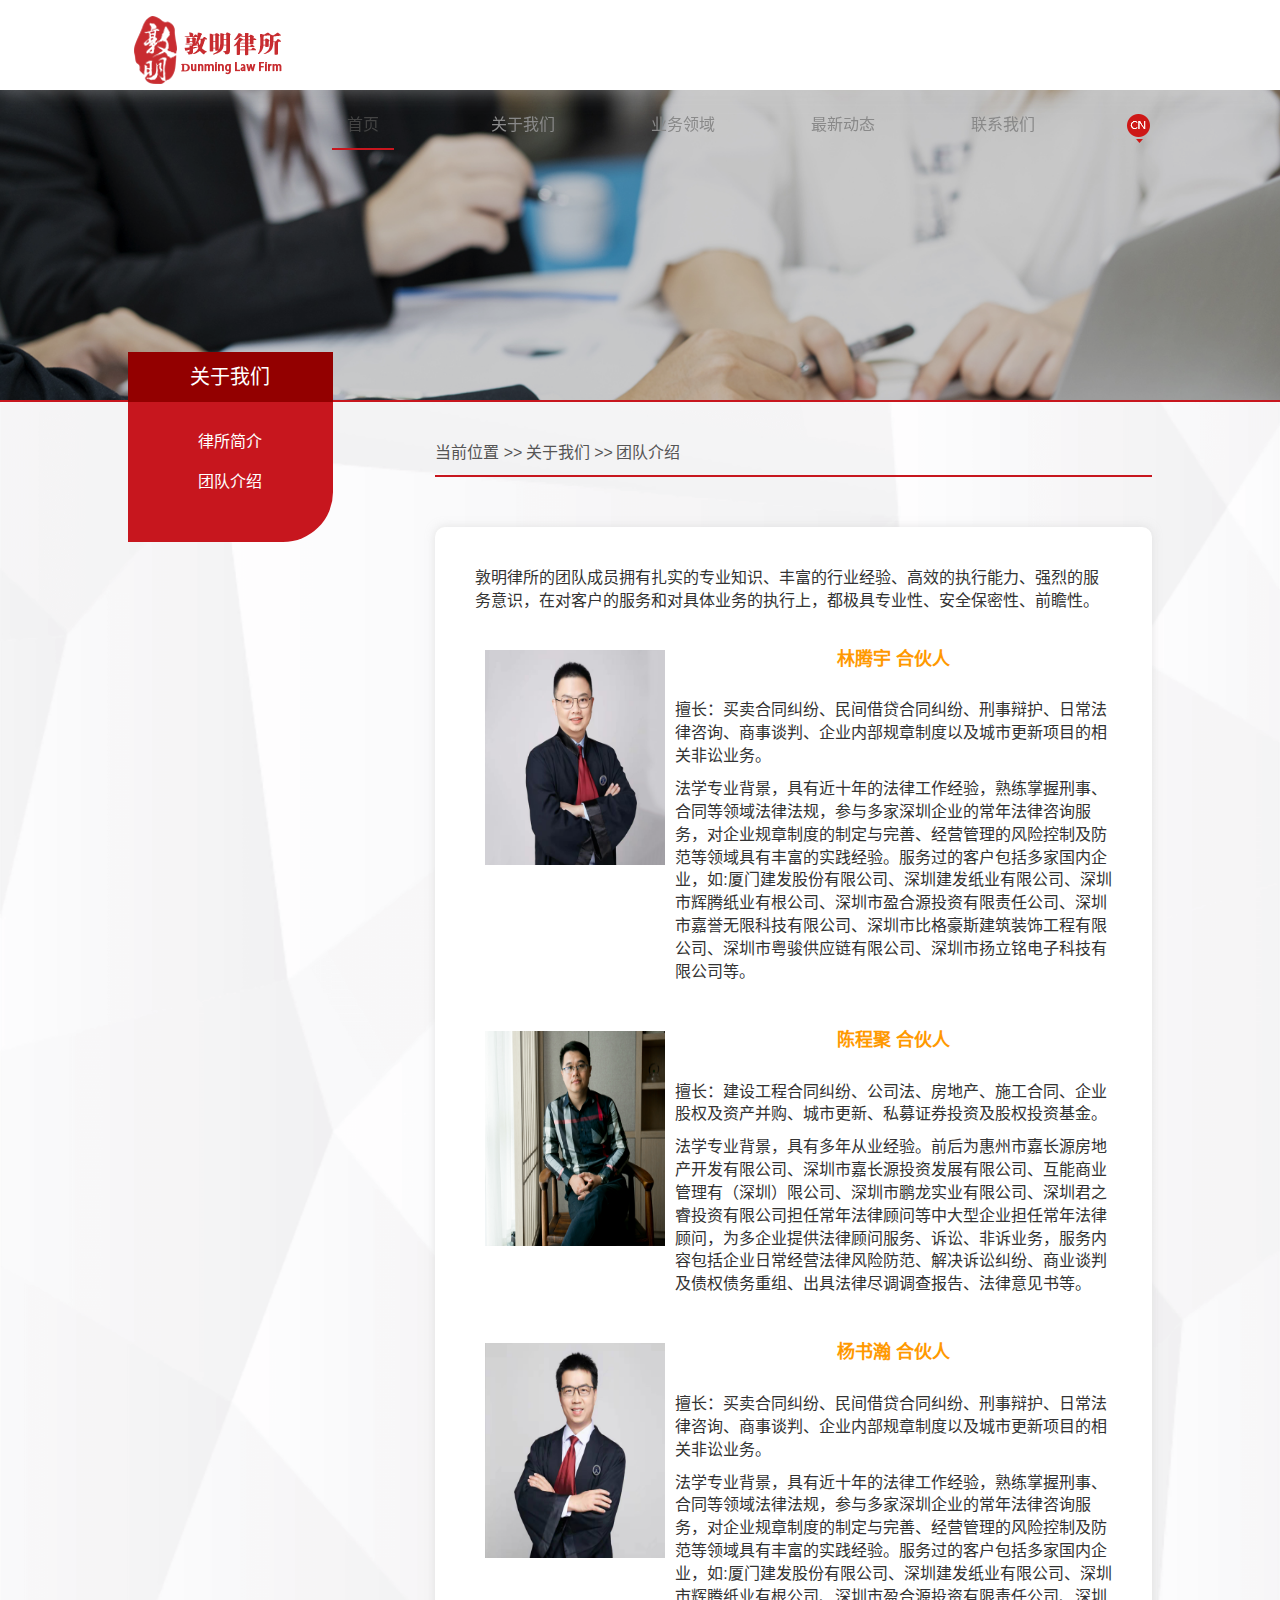
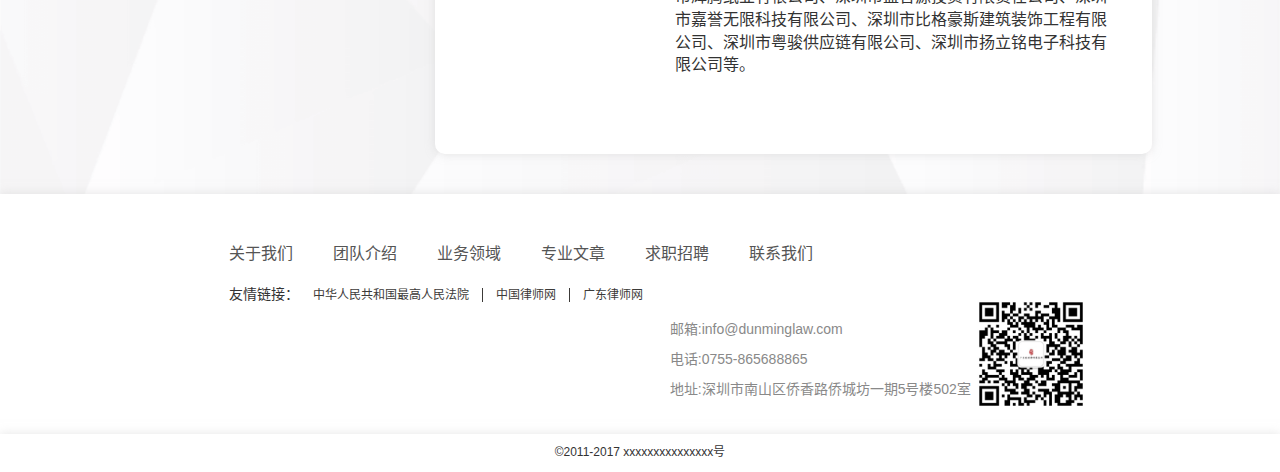
<file: team.html>
<!DOCTYPE html>
<html lang="zh-CN">
  <head>
    <meta charset="utf-8">
    <meta http-equiv="X-UA-Compatible" content="IE=edge">
    <meta name="viewport" content="width=device-width, initial-scale=1">
    <meta name="description" content="联和金融，是上海市国资委下属的上海联和投资有限公司和团队介绍共同出资，于2010年创建。国资控股，市场化模式运营的、专注于金融信息和金融创新的，投资孵化器。 " />
    <meta name="keywords" content="联和,对冲基金,金融,股票,投资" />
    <meta name="author" content="SAFSFoundDev_DengjuDeng"> 
    <title>广东敦明律师事务所-团队介绍</title>
    <!-- 框架 -->
    <link href="css/bootstrap.min.css" rel="stylesheet">
    <!-- 样式清理 -->
    <link href="css/normalize.css" rel="stylesheet">
    <!-- 通用页面样式 -->
    <link href="css/main.css" rel="stylesheet">
    <link href="css/page.css" rel="stylesheet">
      <link href="css/style.css" rel="stylesheet"/>
      <script src="js/jquery-1.12.4.min.js"></script>
      <script type="text/javascript" src="js/jquery.superslide.2.1.1.js">//pc导航</script>
    <!-- HTML5兼容性处理 -->
    <!-- Respond.js响应式设计>
    <!--[if lt IE 9]>
      <script src="https://oss.maxcdn.com/html5shiv/3.7.3/html5shiv.min.js"></script>
      <script src="https://oss.maxcdn.com/respond/1.4.2/respond.min.js"></script>
    <![endif]-->
    <!-- Favicons网站图标 -->
    <link rel="shortcut icon" href="img/favicon.ico"/>
    <link rel="bookmark" href="img/favicon.ico" type="image/x-icon"/>
  </head>
  <body>
    <!-- 移动端导航 -->
    <div class="mask"></div>
    <div class="sidebar">
      <ul>
        <li><a href="index.html">首页</a></li>
        <li><a href="aboutus.html">关于我们</a></li>
        <li><a href="team.html">团队介绍</a></li>
        <li><a href="culture.html">公司文化</a></li>
        <li><a href="job.html">求职招聘</a></li>
        <li><a href="contactus.html">联系我们</a></li>
    
      </ul>
    </div>
    <div class="main-wrapper main-wrapper-1">
    <!-- header顶部导航 -->
        <header>
            <div class="header-container">
                <div class="nav-box">
                    <!-- logo -->
                    <div class="nav-left">
                        <a id="logo_top" href="index.html"></a>
                    </div>
                    <!-- memu选项 -->
                    <div class="nav-mid">
                        <div id="lang">
                            <a href="#"></a>
                        </div>
                        <ul class="nav navbar-nav">
                            <li class="m"><a class="active" href="index.html">首页</a>
                            </li>
                            <li class="m"><a class="" href="aboutus.html">关于我们</a>
                                <div class="sub" style="display:none">
                                    <dl>
                                        <dd><a href="aboutus.html">律所简介</a></dd>
                                        <dd><a href="team.html">团队介绍</a></dd>
                                    </dl>
                                </div>
                            </li>
                            <li class="m"><a class="" href="product.html">业务领域</a>
                                <div class="sub" style="display:none">
                                    <dl>
                                        <dd><a href="product-1.html">常年法律服务</a></dd>
                                        <dd><a href="product-2.html">刑事专项</a></dd>
                                        <dd><a href="product-3.html">民事专项</a></dd>
                                        <dd><a href="product-4.html">房地产专项</a></dd>
                                        <dd><a href="product-5.html">税务专项</a></dd>
                                        <dd><a href="product-6.html">不良资产尽调、清收与处置</a></dd>
                                        <dd><a href="product-7.html">人身损害赔偿专项</a></dd>
                                    </dl>
                                </div>
                            </li>
                            <li class="m"><a class="" href="culture.html">最新动态</a>
                                <div class="sub" style="display:none">
                                    <dl>
                                        <dd><a href="culture-2.html">最新动态</a></dd>
                                        <dd><a href="culture.html">专业文章</a></dd>
                                    </dl>
                                </div>
                            </li>
                            <li class="m"><a class="" href="contactus.html">联系我们</a>
                                <div class="sub" style="display:none">
                                    <dl>
                                        <dd><a href="contactus.html">联系我们</a></dd>
                                        <dd><a href="consult.html">信息咨询</a></dd>
                                        <dd><a href="job.html">求职招聘</a></dd>
                                    </dl>
                                </div>
                            </li>
                        </ul>
                    </div>
                    <script type="text/javascript"> jQuery(".nav").slide({
                        type: "menu",
                        titCell: ".m",
                        targetCell: ".sub",
                        effect: "slideDown",
                        delayTime: 300,
                        triggerTime: 100,
                        returnDefault: true
                    });</script>
                    <!-- 响应式菜单 -->
                    <div class="nav-mobile-menu">
                        <span class="sidebar_trigger"></span>
                    </div>
                </div>
            </div>
        </header>
    <!-- advert组件 -->
    <div class="advert">
       <h1></h1>
       <h2></h2>
    </div>
    </div>
    <!-- section -->
    <section>
    <div class="box clearfix">
        <div class="box-left">
            <div class="title">
                <h3>关于我们</h3>
            </div>
            <ul>
                <li><a href="aboutus.html">律所简介</a></li>
                <li><a href="team.html">团队介绍</a></li>
            </ul>
        </div>
        <div class="box-right">
            <div class="box-right-top">
                <ul>
                    <li>当前位置&nbsp>></li>
                    <li>关于我们&nbsp>></li>
                    <li>团队介绍</li>
                </ul>
            </div>
            <div class="box-right-mid">
                <p>敦明律所的团队成员拥有扎实的专业知识、丰富的行业经验、高效的执行能力、强烈的服务意识，在对客户的服务和对具体业务的执行上，都极具专业性、安全保密性、前瞻性。</p>
                <br>
                <!-- 第1段 -->
                <div class="team-item">
                    <img src="./img/lty.png">
                    <div>
                        <h4>林腾宇&nbsp合伙人</h4>
                        <p>擅长：买卖合同纠纷、民间借贷合同纠纷、刑事辩护、日常法律咨询、商事谈判、企业内部规章制度以及城市更新项目的相关非讼业务。</p>
                        <p>
                            法学专业背景，具有近十年的法律工作经验，熟练掌握刑事、合同等领域法律法规，参与多家深圳企业的常年法律咨询服务，对企业规章制度的制定与完善、经营管理的风险控制及防范等领域具有丰富的实践经验。服务过的客户包括多家国内企业，如:厦门建发股份有限公司、深圳建发纸业有限公司、深圳市辉腾纸业有根公司、深圳市盈合源投资有限责任公司、深圳市嘉誉无限科技有限公司、深圳市比格豪斯建筑装饰工程有限公司、深圳市粤骏供应链有限公司、深圳市扬立铭电子科技有限公司等。</p>
                    </div>
                </div>
                <br>
                <!-- 第2段 -->
                <div class="team-item">
                    <img src="./img/chen.png">
                    <div>
                        <h4>陈程聚&nbsp合伙人</h4>
                        <p>擅长：建设工程合同纠纷、公司法、房地产、施工合同、企业股权及资产并购、城市更新、私募证券投资及股权投资基金。</p>
                        <p>法学专业背景，具有多年从业经验。前后为惠州市嘉长源房地产开发有限公司、深圳市嘉长源投资发展有限公司、互能商业管理有（深圳）限公司、深圳市鹏龙实业有限公司、深圳君之睿投资有限公司担任常年法律顾问等中大型企业担任常年法律顾问，为多企业提供法律顾问服务、诉讼、非诉业务，服务内容包括企业日常经营法律风险防范、解决诉讼纠纷、商业谈判及债权债务重组、出具法律尽调调查报告、法律意见书等。</p>
                    </div>
                </div>
                <br>
                <!-- 第3段 -->
                <div class="team-item">
                    <img src="./img/ysh.png">
                    <div>
                        <h4>杨书瀚&nbsp合伙人</h4>
                        <p>擅长：买卖合同纠纷、民间借贷合同纠纷、刑事辩护、日常法律咨询、商事谈判、企业内部规章制度以及城市更新项目的相关非讼业务。</p>
                        <p>法学专业背景，具有近十年的法律工作经验，熟练掌握刑事、合同等领域法律法规，参与多家深圳企业的常年法律咨询服务，对企业规章制度的制定与完善、经营管理的风险控制及防范等领域具有丰富的实践经验。服务过的客户包括多家国内企业，如:厦门建发股份有限公司、深圳建发纸业有限公司、深圳市辉腾纸业有根公司、深圳市盈合源投资有限责任公司、深圳市嘉誉无限科技有限公司、深圳市比格豪斯建筑装饰工程有限公司、深圳市粤骏供应链有限公司、深圳市扬立铭电子科技有限公司等。</p>
                    </div>
                </div>
                <br>
            </div>
        </div>
    </div>
    </section>
    <footer>
        <div class="footer-box clearfix">
            <div class="footer-left">
                <ul>
                    <li><a href="aboutus.html">关于我们</a></li>
                </ul>
                <ul>
                    <li><a href="team.html">团队介绍</a></li>
                </ul>
                <ul>
                    <li><a href="product.html">业务领域</a></li>
                </ul>
                <ul>
                    <li><a href="culture.html">专业文章</a></li>
                </ul>
                <ul>
                    <li><a href="job.html">求职招聘</a></li>
                </ul>
                <ul>
                    <li><a href="contactus.html">联系我们</a></li>
                </ul>
                <div class="link-a">
                    <ul><span class="bt">友情链接：</span>
                        <a target="_blank" href="http://www.court.gov.cn/">中华人民共和国最高人民法院</a>
                        <a target="_blank" href="http://www.acla.org.cn/home/toPage">中国律师网</a>
                        <a target="_blank" href="http://www.gdla.org.cn/">广东律师网</a>
                    </ul>
                </div>
            </div>
            <div class="footer-right">
                <div class="footer-laber">
                    <img src="picture/weixin.jpg" width="120"/>
                    <ul>
                        <li class="footer-contact">邮箱:info@dunminglaw.com</li>
                        <li class="footer-contact">电话:0755-865688865</li>
                        <li class="footer-contact">地址:深圳市南山区侨香路侨城坊一期5号楼502室</li>
                    </ul>
                </div>
            </div>
        </div>
    </footer>
    <!-- 版权信息 -->
    <div class="container copy">
      <div class="row">
          <div class="col-md-12 text-center">
              <p class="copyright">©2011-2017 xxxxxxxxxxxxxxx号 </p>
          </div>
      </div>
    </div>
    <!-- 返回顶部按钮 -->
    <button class="back-to-top" style="display: none;"></button>
    <!-- 框架库加载 -->
    <!--<script src="js/jquery.min.js"></script>-->
    <!-- 脚本加载 -->
    <script src="js/main.js"></script>
  </body>
</html>
</file>
<file: css/main.css>
/*网站通用样式*/
body{
  font-family: "Microsoft Yahei";
}
p,span{
    font-size: 16px;
}
/*header头部样式*/
header .header-container {
  width: 100%;
  height: 90px;
  background-color: #fff;
  -webkit-box-shadow:0 0 20px rgba(204,204,204, .5);
  -moz-box-shadow:0 0 20px rgba(204, 204, 204, .5);  
  box-shadow:0 0 20px rgba(204, 204, 204, .5);
  position: fixed;
  z-index: 999;
  top: 0px;
}
header .header-container .nav-box {
  width: 80%;
  height: 90px;
  margin: 0 auto;
}
header .header-container .nav-box .nav-left {
  width: 160px;
  height: 80px;
  float: left;
}
header .header-container .nav-box .nav-left #logo_top {  
  width: 160px;
  height: 80px;
  float: left;
  margin-top: 10px;
  background: url("../img/logo.png") no-repeat center;
}
header .header-container .nav-box .nav-mid {
  height: 70px;
  float: right;
  margin-bottom: 20px;
}
header .header-container .nav-box .nav-mid #lang {
  width: 25px;
  height: 29px;
  float: right;
  margin-left: 44px;
  margin-top: 34px;
  cursor: pointer;
}
header .header-container .nav-box .nav-mid #lang a{
  float: right;
  width: 25px;
  height: 29px;
  background: url("../img/cn.png") no-repeat center;
}
header .header-container .nav-box .nav-mid .navbar-nav {
  position: relative;
  display: inline-block;
}
header .header-container .nav-box .nav-mid .navbar-nav li {
  width: 160px;
  float: left;
  height: 70px;
  text-align: center;
  list-style: none;
  box-sizing: content-box;
  padding-bottom: 20px;
}
header .header-container .nav-box .nav-mid .navbar-nav li a {
  min-width: 20px;
  font-size: 16px;
  font-family: "Microsoft YaHei UI";
  color: #898989;
  height: 70px;
  line-height: 59px;
  padding-bottom: 15px;
  margin: 0;
  display: inline-block;
  box-sizing: border-box;
  text-decoration: none;
  position: relative;
}
header .header-container .nav-box .nav-mid .navbar-nav li a::after {
  transition: all 0.2s cubic-bezier(0.445, 0.05, 0.55, 0.95);
  content: "";
  display: block;
  height: 2px;
  background: #c7161e;
  position: absolute;
  bottom: 0;
  opacity: 0.3;
  left: -1px;
  width: calc(102%);
  transform: scaleX(0);
  -webkit-transform: scaleX(0);
}
header .header-container .nav-box .nav-mid .navbar-nav li a:hover::after {
  opacity: 1;
  transform: scaleX(1);
  -webkit-transform: scaleX(1);
}
header .header-container .nav-box .nav-mid .navbar-nav li a.active {
  border-bottom: 2px solid #c7161e;
  box-sizing: border-box;
  color: #434343;
}
header .header-container .nav-box .nav-mid .navbar-nav li a.active:hover::after {
  display: none;
}
header .header-container .nav-box .nav-mid .navbar-nav li.last {
  margin-right: 0;
}
header .header-container .nav-box .nav-mid .navbar-nav li.line-item {
  line-height: 87px;
  color: #999;
}
 

/*footer样式*/
footer{
    width: 100%;
    background-color: #fff; 
    padding-top: 40px;
    -webkit-box-shadow:0 0 10px rgba(204,204,204, .5); /*透明度绿色高亮*/ 
    -moz-box-shadow:0 0 10px rgba(204, 204, 204, .5);  
    box-shadow:0 0 10px rgba(204, 204, 204, .5);
}

footer .footer-box{
    width: 90%;
    margin: 0 auto;
}

footer .footer-left{
  float: left;
  display: inline-block;
  margin-left: 10px; 
  padding-left: 10%;
}

footer .footer-right{
  float: right;
  display: inline-block;
  margin-right: 10px;
  padding-right: 10%;  
}
footer .globle{
  display: inline-block;
  margin: 0 auto;
  width: 240px;
  height: 150px;
  background-image: url("../img/globle.png");
  background-repeat: no-repeat;
  background-size: contain;
}

footer ul{
  float: left;
  list-style: none;
  text-align: left;
}

footer ul li a{
  color: #555;
  font-size: 16px;
  line-height: 40px;   
}

footer ul li a:hover{
  color: #c7161e;
  text-decoration: none;
}

footer ul .footer-contact{
  font-size: 14px;
  line-height: 30px;
  color: #898989;
}


/*版权信息样式*/
.copy{
    background-color: #fff;
    width: 100%;
    -webkit-box-shadow:0 0 10px rgba(204,204,204, .5); /*透明度绿色高亮*/ 
    -moz-box-shadow:0 0 10px rgba(204, 204, 204, .5);  
    box-shadow:0 0 10px rgba(204, 204, 204, .5);
}
.copyright{
    padding-top: 10px;
    font-size: 12px;
}

/*返回顶部按钮*/
.back-to-top{
  position: fixed;
  bottom: 30px;
  right: 30px;
  background-image: url("../img/back2top.png");
  width: 60px;
  height: 112px;
  background-size: cover;
  color: #fff;
  border: none;
  border-radius: 2px;
}

.back-to-top:hover{
  background-color: #000;
}

/*移动端菜单入口*/
header .header-container .nav-box .nav-mobile-menu{ 
  margin-top: 30px;
  float: right;
  display: none;
}
header .header-container .nav-box .nav-mobile-menu span{
  display: inline-block;
  width: 40px;
  height: 50px;
  background: url("../img/menu2.png") no-repeat;
  background-size: 100%;
  cursor: pointer;
}

/*移动端菜单sidebar*/
.sidebar{
  position: fixed;
  top: 0px;
  width: 200px;
  background-color: #c7161e;
  padding: 20px 0px;
  transition: right 0.2s;
  z-index: 1001;
  right: -200px;
}
.sidebar ul{
   margin:0; 
   padding: 0;
}

.sidebar ul li{
  line-height: 40px;
  list-style: none;
  padding: 0px 20px;
  text-align: center;
}

.sidebar ul li a{
  text-decoration: none;
  color: #fff;
}

.sidebar ul li:hover{
  background-color: #930000;
}

.sidebar ul li .active{
  color: #ff9900;
}
/*关灯遮罩*/
.mask{
  position: fixed;
  top: 0px;
  bottom: 0px;
  right: 0px;
  left: 0px;
  background-color: rgba(0,0,0,0.3);
  z-index: 1000;
  display: none;
}
.footer-left .link-a span{
  font-size: 14px;
}

.footer-left .link-a a{
  color: #3c3a38;
  border-right: 1px solid #3c3a38;
  padding: 0 13px 0 10px;
}

.footer-left .link-a a:last-child{
  border-right: none;
}

/*响应式媒体查询处理*/
@media screen  and (max-width: 1200px) {
  #feature-last{
    display: none;
  }
  .feature{
    width: 740px !important;
  }
  #feature-response{
    display: block !important;
  }
}

@media  screen  and (max-width: 970px) {
  header .header-container .nav-box #lang{
    display: none;
  }
}

@media  screen  and (max-width: 830px) {
  header .header-container .nav-box{
    width: 90%;
  }    
  header .header-container .nav-box .nav-mid{
    display: none;
  }
  header .header-container .nav-box .nav-mobile-menu{
    display: block;
  }  
}
/*移动端兼容*/
@media  screen  and (max-width: 740px) {
  .feature{
    width: 360px !important;
  }
  .feature .feature-content{
    margin-left: 0px;
  }
  .box-left{
    display: none !important;
  }
  .box-right{
    width: 100% !important;
  }
  .box-right-mid{
    padding: 20px !important;
  }
  .box{
    width: 90% !important;
  }
  footer .footer-right{
    margin-right: 0;
    padding-right: 0;
  }
  footer .footer-left{
    margin-left: 0;
    padding-left: 0;
  }
  .footer-laber {
    display: flex;
    justify-content: center;
    align-items: center;
  }
  .footer-laber ul{
    padding-left: 15px;
  }
  .footer-left .link-a {
    display: none;
  }
}

/*移动端banner兼容*/
@media  screen  and (max-width: 500px) {
  .banner img{
    height: 200px !important;
  }
  .main-wrapper-1{
    background-image: url(../img/banner-1-m.png) ! important;
  }
  .main-wrapper-2{
    background-image: url(../img/banner-2-m.png) ! important;
  }
  .main-wrapper-3{
    background-image: url(../img/banner-3-m.png) ! important;
  }
  .main-wrapper-4{
    background-image: url(../img/banner-4-m.png) ! important;
  }
  .main-wrapper-5{
    background-image: url(../img/banner-5-m.png) ! important;
  }
}

/*兼容iphone5以下小屏设备*/
@media  screen  and (max-width: 360px) {
  .feature{
    width: 100% !important;
  }
  .feature-image{
    width: 100% !important;
  }
  .feature-image img{
    width: 100% !important;
  }
  .feature-content{
    width: 100% !important;
  }
  .feature-text{
    width: 100% !important;
  }
}

@media  screen  and (min-width: 970px) {
  .footer-laber img{
    position: relative;
    bottom: 20px;
  }

}
</file>
<file: css/page.css>
/*子页样式*/
.main-wrapper{
	background-attachment: fixed ! important;/*固定背景*/
    background-repeat: no-repeat ! important; 
    background-size: cover ! important;
    background-position: center ! important;
    overflow: hidden ! important;/*溢出隐藏消除滚动条*/
    width: 100%;
    height: 400px;
}
.main-wrapper-1{
    background-image: url(../img/banner-1.jpg);   
}

.main-wrapper-2{
    background-image: url(../img/banner-2.jpg);
}

.main-wrapper-3{
    background-image: url(../img/banner-3.jpg);
}

.main-wrapper-4{
    background-image: url(../img/banner-4.jpg);
}

.main-wrapper-5{
    background-image: url(../img/banner-5.jpg);
}

/*子页banner*/
.advert{
	width: 100%;
	height: 400px;
	background-color: rgba(0,0,0,0.2);
}

.advert h1{
	color: #fff;
	position: relative;
	top: 200px;
	text-align: center;
	font-size: 32px;
}

.advert h2{
	color: #fff;
	position: relative;
	top: 200px;
	text-align: center;
	font-size: 28px;
}
/*子页内容*/
section{
	background-image: url("../img/bk.png");	
	background-repeat: repeat-y;
	background-size: cover;
	width: 100%;
	height: 100%;
	border-top: 2px #c7161e solid;
}
.box{
	width: 80%;
	margin: 0 auto;
	padding-bottom: 40px;
}

.box-left{
	width: 20%;
	padding-bottom: 40px; 
	background-color: #c7161e;
	float: left;
	display: inline-block;
	border-radius: 0px 0px 50px;
	position: relative;
	top: -50px;
}

.box-left .title{
	position: relative;
	top: -20px;
	width: 100%;
	height: 50px;
	background-color: #930000;
}

.box-left h3{
	position: relative;
    color: #fff;
    text-align: center;
    font-size: 20px;
    top: 14px;
}

.box-left ul{
	width: 100%;
    margin: 0;
    padding-left: 70px; 
}

.box-left li{
	color: #fff;
    font-size: 16px;
    line-height: 40px;  
/*    transition:All 0.4s ease-in-out;
    -webkit-transition:All 0.4s ease-in-out;
    -moz-transition:All 0.4s ease-in-out;
    -o-transition:All 0.4s ease-in-out;*/
}

/*动画效果*/
/*.box-left li:hover{
    transform:translateX(20px);
    -webkit-transform:translateX(20px);
    -moz-transform:translateX(20px);
    -o-transform:translateX(20px);
    -ms-transform:translateX(20px);
}*/

.box-left li a{
	color: #fff;
	text-decoration: none;
}

.box-right{
	float: right;
	display: inline-block;	
	width: 70%;
	margin-top: 40px; 
}

.box-right .box-right-top{
	padding-bottom: 40px;
}

.box-right .box-right-top ul{
	list-style: none;
	border-bottom: 2px solid #c7161e;
	padding-left: 0px;
	padding-bottom: 10px;
}

.box-right .box-right-top ul li{
	display: inline-block;
	color: #555;
	font-size: 16px;
	text-align: left;		
}

.box-right .box-right-mid{
	width: 100%;
	padding: 40px;
	border-radius: 10px;
	background-color: #fff;
	text-align: center;
	-webkit-box-shadow:0 0 10px rgba(204,204,204, .5); 
    -moz-box-shadow:0 0 10px rgba(204, 204, 204, .5);  
    box-shadow:0 0 10px rgba(204, 204, 204, .5);
}

.box-right .box-right-mid h4{
	margin: 0 0 30px 0;
}

.box-right .box-right-mid p{
	text-align: left;
}

.box-right .box-right-mid li{
	font-size: 16px;
	text-align: left;
}

.box-right .box-right-mid h5{
	text-align: left;
	font-size: 16px;
}

.article-img {
	width: 80%;
	margin: 20px auto;
}

.box-right .box-right-mid .box-text{
    float: right;
    display: inline-block;
    width: 30%;
}

/*右侧文本段落样式*/
.box-right .box-right-mid h4{
	color: #ff9900;
	font-weight: bold;
}

.box-right .box-right-mid ul{
    margin: 0px 10px;
    padding: 0px 10px;
}

/*微信二维码*/
.box-right .box-weixin p{
    text-align: center;
}

.box-right .box-weixin .wixin-abs{
	display: inline-block;
	float: left;
	width: 300px;
}

.box-right .box-weixin .wixin-abs span{
	display: block;
	width: 160px;
	height: 160px;
	background-image: url("../img/weixin-abs.png");
	background-repeat: no-repeat;
	background-size: cover;
	margin: 0 auto;
}

.box-right .box-weixin .wixin-fa{
	display: inline-block;
	float: left;
    width: 300px;
}

.box-right .box-weixin .wixin-fa span{
	display: block;
	width: 160px;
	height: 160px;
	background-image: url("../img/weixin-fa.png");
	background-repeat: no-repeat;
	background-size: cover;
	margin: 0 auto;
}

.box-right .box-weixin .wixin-info{
	position: relative;
	display: inline-block;
	float: left;
	width: 300px;
	padding-top: 40px;
}

.box-right .box-weixin .wixin-info a{	
	text-decoration: none;
    display: block;
    text-align: center;
    line-height: 30px;
    width: 200px;
    height: 36px;
    margin: 20px auto;
    border-radius: 10px;
    -webkit-transition: all .2s ease-in;
    transition: all .2s ease-in;
    border: 1px #fff solid; 
    border-color: rgba(255,153,0,1);
    color: rgba(255,153,0,1); 
}

.box-right .box-weixin .wixin-info a:hover{
    -webkit-box-shadow:0 0 20px rgba(255,153,0, .3);
	-moz-box-shadow:0 0 20px rgba(255,153,0, .3);  
    box-shadow:0 0 20px rgba(255,153,0, .3);
}

.box-right .box-weixin .wixin-info p{
	text-align: left;
	padding-left: 40px;	
}

.box-right .box-right-mid .box-contact{
	display: inline-block;
	float: left;
	padding-right: 40px;
}

.box-right .box-right-mid .box-contact span{
	display: block;
	width: 160px;
	height: 160px;
	background-image: url("../img/weixin-safs.png");
	background-repeat: no-repeat;
	background-size: cover;
	margin: 0 auto;
}

.team-item{
	margin: 10px 0;
    display: flex;
}

.team-item img{
	float: left;
	width: 200px;
	height: 215px;
	padding: 0 10px;
}

@media  screen  and (max-width: 970px) {
    .team-item img{
        width: 150px;
        height: 160px;
    }
}

@media  screen  and (min-width: 740px) {
	#postDetail button{
		display: none;
	}
}

#postDetail p, #postPreview p{
	text-indent: 28px;
}
</file>
<file: css/style.css>
﻿*{margin:0;border:0;}
body {background-color: #fff; overflow-x:hidden;color: #333;font-size: 12px; font-family: "微软雅黑","Microsoft YaHei", "Arial", "Helvetica Neue", "Helvetica", "Arial", "sans-serif";}
a { color: #333;
  text-decoration: none;
  -webkit-transition: transform 0.3s ease, text-decoration 0.3s ease, color 0.3s, background 0.3s ease, text-indent 0.3s ease;
  -moz-transition: transform 0.3s ease, text-decoration 0.3s ease, color 0.3s, background 0.3s ease, text-indent 0.3s ease;
  transition: transform 0.3s ease, text-decoration 0.3s ease, color 0.3s, background 0.3s ease, text-indent 0.3s ease;
}
a:hover {color: #029bde;/*text-decoration: underline;*/}
input,select,img{vertical-align:middle;}
ul,li{ list-style:none;}
em, cite, th { font-style: normal; font-weight: normal; font-style:normal;}
.wrap{clear:both; width:96%;max-width:1200px;margin:0 auto;text-align:left;zoom:1; overflow:hidden;}
.wrap2{clear:both; width:96%;max-width:1400px;margin:0 auto;text-align:left;zoom:1; overflow:hidden;}
.divhidden{ display:none;}
.l{ float:left;}
.r{float:right;}
.c_l{ clear:both; height:0px; font-size:0px; overflow:hidden;}

/*PC导航*/
.header-v1{ width:100%; position:fixed; /*overflow:hidden; */height:114px; padding-top:3px;z-index:10; background:url(../images/top_bg.jpg) #fff left top repeat-x;box-shadow: 0 1px 10px rgba(0, 0, 0, 0.15);}
.nav-hide .header-v1{ height:99px;}
.nav-hide .blank_h{ height:99px;}
.nav-hide .header-v1 .top-main .logo1 img{ height:99px;}
/*.nav-hide .header-v1 .top-main .top-main-content{ margin-top:18px;}*/
.header-v1 .top-main{ width:100%;/* max-width:1730px;*/ margin:0 auto;/* position:relative;*/}
.header-v1 .top-main .logo1{ float:left; height:100%; margin-left:2%;}
.header-v1 .top-main .logo1 img{ height:100%;}
.header-v1 .languages{ float:right; position:relative; display:block;font-size:18px; color:#16549e;height:114px;line-height:114px; width:34px; text-align:center; font-weight:bold; font-family:"微软雅黑"; text-decoration:none; text-align:center; margin-left:3px; margin-right:2%;}
.nav-hide .header-v1 .languages{ height:99px; line-height:99px;}
.header-v1 .languages:Hover{ background-color:#fff;}
.header-v1 .languages:after{left: 1%;right: 1%;opacity: 1;-webkit-transition: all .5s;-o-transition: all .5s;-ms-transition: all .5s;transition: all .5s;}
.header-v1 .languages:after{content: "";display: block;position: absolute;left: 50%;right: 50%;bottom: -1px;height:4px;opacity: 0;background-color: #c71d32;-webkit-transition: all .5s;-o-transition: all .5s;-ms-transition: all .5s;transition: all .5s;}
.header-v1 .languages:hover:after{left: 1%;right: 1%;opacity: 1;-webkit-transition: all .5s;-o-transition: all .5s;-ms-transition: all .5s;transition: all .5s;}
.header-v1 .top-main .top-main-content{ float:right;/* margin-top:31px;*/}
.navBar{}
.nav{ list-style:none; padding:0;  }
.nav .m{ float:left; border-top:0; border-bottom:0; width:120px; position:relative;}
.nav a:hover{ text-decoration:none; color:#3ebff7;   }
.nav h3{ float:left; font-weight:normal; font-size:16px; height:114px; overflow:hidden; width:100%; text-align:center; }
.nav h3 a{ display:block; color:#666666;  line-height:114px; font-size:16px;}
.nav-hide .nav h3{ height:99px;}
.nav-hide .nav h3 a{ line-height:99px;}
.nav .on{}
.nav .on h3 a{/* height:42px; line-height:42px; */color:#fff; background-color:#c30d23;/*background:url(../images/top_bg.png) center bottom no-repeat;*/}
/*.nav li.on a:after{left: 1%;right: 1%;opacity: 1;-webkit-transition: all .5s;-o-transition: all .5s;-ms-transition: all .5s;transition: all .5s;}
.nav li h3 a:after{content: "";display: block;position: absolute;left: 50%;right: 50%; margin-left:5px; margin-right:5px;bottom: -1px;height:4px;opacity: 0;background-color: #c30d23;-webkit-transition: all .5s;
-o-transition: all .5s;-ms-transition: all .5s;transition: all .5s;}
.nav li h3 a:hover:after{left: 1%;right: 1%;opacity: 1;-webkit-transition: all .5s;-o-transition: all .5s;-ms-transition: all .5s;transition: all .5s;}*/
.nav .sub{ display:none; /*默认隐藏*/ width:160px;  padding:0;   position:fixed; top:89px; background:#fff; z-index:110;}
.nav-hide .nav .sub{ top:102px;}
.nav .sub dl{ text-align:center; float:right; width:160px;}
.nav #m4 .sub dl{ width:560px;}
.nav #m5 .sub dl{ width:440px;}
.nav .sub dd{ color:#fff; vertical-align:middle; list-style:none; text-decoration:none; margin-right:6%;overflow: hidden;white-space: nowrap;}
.nav .sub dd a{ height:74px; line-height:74px; display:block; color:#37230a;font-size:16px;}
.nav .sub dd a:hover{ color:#ccc;}
.blank_h{ height:117px; overflow:hidden;}
.nav #m1{ width:90px;}
.top_search{ float:right;height:114px; width:34px; position:relative;}
.nav-hide .top_search{ height:99px;}
.top_search .input1{ width:83%; text-indent:10px; line-height:30px; height:30px; outline:medium; background:none; color:#9c9c9c; text-align:left; font-size:13px; border:0;}
.top_search em{height:100%; width:100%; background:url(../images/top_pic1.png) center center no-repeat; cursor:pointer; display:block;}
.top_search em:Hover{transition:all 0.3s;opacity:0.8;filter:Alpha(opacity=80);}
.top_search .search_con{ display:none;position:absolute; bottom:-56px;right:0px; width:300px; height:0px; padding-top:23px; padding-bottom:19px; background:url(../images/top_bg2.png) no-repeat;z-index:100;/* border:1px solid #eee;box-shadow: 0px 3px 13px 0px rgba(0, 0, 0, 0.2);border-radius: 2px;*/}
.top_search .search_con .input1{ height:39px; line-height:39px; background:#f8f8f8; border:0; padding-left:5px; margin-left:16px; padding-right:47px; width:174px; float:left; outline:none;}
.top_search .search_con .bnts{ float:left; width:40px; height:39px; background:url(../images/top_pic3.png) no-repeat; cursor:pointer;}
.top_search .search_con .bnts:hover{transition:all 0.3s;background:url(../images/top_pic4.png) no-repeat;}

/* 手机导航全局 */
.touch-top{ width:100%; position:fixed; top:0; z-index:9; background:#fff; border-top:1px solid #c30d23; display:none;box-shadow: 0 1px 10px rgba(0, 0, 0, 0.15);}
.touch_bg{width:100%; position:fixed; top:0; z-index:8;background:#0d0d0d;display:none;filter: Alpha(Opacity=60);/*IE7 fix*/opacity: 0.6; height:100%;}
.touch-top-wrapper{ width:96%; margin:0 auto;}
.touch-top-wrapper .touch-logo{ float:left;}
.touch-top-wrapper .touch-logo img{height: 90px;display: block;}
.touch-navigation { display:block; }

	.touch-toggle { position:absolute; right:10px; top:0; }

	.touch-toggle li { float:left; height:70px; padding:0 12px; text-align:center; }

	.touch-toggle li a { height:70px; }

	.touch-toggle li:hover, .touch-toggle li:active { }

	.touch-toggle .touch-toggle-item-first { border-left:none; }

	.touch-toggle .touch-toggle-item-last { border-right:none; }

	.touch-toggle li a { display:block; font-size:12px; }	

	.touch-toggle li i { display:inline-block; width:32px; height:32px; overflow:hidden; /*margin-top:20px;*/margin-top:30px; background-repeat:no-repeat; background-position:center center; background-size:contain; }

	.touch-toggle .touch-icon-language { background-image:url(../images/touch-icon-language.png); }

	.touch-toggle .touch-icon-user { background-image:url(../images/touch-icon-user.png); }

	.touch-toggle .touch-icon-search { background-image:url(../images/head_pic2.png); }

	.touch-toggle .touch-icon-menu { background-image:url(../images/head_pic1.png); }

	.touch-toggle li span { display:none; text-align:center; }
	.drawer-section {/* background-color:#40312f; padding:20px;*/ display:none; }	

	.drawer-section-menu {/* padding:20px 20px 35px;*/  padding:0px 0px 35px;}

	.touch-toggle-content{ clear:both;}
	.touch-menu{ clear:both;}
	.touch-menu ul li { border-bottom:1px solid #eee; position:relative; }

	.touch-menu ul li a { color:#333; display:block; font-size:18px; height:48px; line-height:48px;/* padding-left:10px;*/  padding-left:30px;}

	.touch-menu ul li a:hover, .touch-menu ul li a:active { background-color:#c30d23; color:#fff; }	

	.touch-menu ul li i { position:absolute; top:14px;/* right:5px;*/ right:25px;  display:block; width:13px; height:13px; overflow:hidden; background-position:center center; background-repeat:no-repeat; background-size:contain; }

	.touch-menu ul li i.touch-arrow-right { display:none; background-image:url(../images/touch-arrow-r.png); }

	.touch-menu ul li i.touch-arrow-down { background-image:url(../images/touch-arrow-d.png); }

	.touch-menu ul li i.touch-arrow-up { background-image:url(../images/touch-arrow-u.png); }
	.touch-menu ul li a:hover i.touch-arrow-down {background-image:url(../images/touch-arrow-d2.png); }
	.touch-menu ul li a:hover i.touch-arrow-up {background-image:url(../images/touch-arrow-u2.png); }

	.touch-menu ul ul { display:none; margin:0;/* padding:0 10px 30px 30px;*/ padding:0 0px 30px 0px; }

	.touch-menu ul ul li { border-bottom:none; margin:0; padding:0; }

	.touch-menu ul ul li a { padding:0; padding-left:35px; font-size:16px; height:38px; line-height:38px; }		

	.touch-menu ul ul li i { top:13px; }
.touch-menu .closetitle{ padding-top:10px; padding-bottom:12px; text-align:center;}
.touch-menu .closetitle img{ margin:0 auto;  height:30px; width:auto;}
/*手机弹出搜索*/
.search_div{ clear:both; width:100%;  overflow:hidden;padding-top:2%; padding-bottom:2%; display:none; /*z-index:999;*/}
.search_div .search_con{ width:92%; margin:0 auto; border:1px solid #cdcdcd; height:40px; line-height:40px;}
.search_div .search_con .input1{ text-indent:15px; width:88%; float:left; border:0; background:none; height:100%; font-size:16px; outline:none; color:#bbb;}
.search_div .search_con .bnt1{-webkit-appearance: none; float:right; width:12%; max-width:60px; background:url(../images/head_pic2.png) 50% center no-repeat; background-size:auto 55%; border:0; height:100%; cursor:pointer;}


/*尾部*/
.foot_bg{ background-color:#000; overflow:hidden; /*border-top:1px solid #fff;*/}
.foot_con{ width:97%; margin:0 auto; max-width:1182px; overflow:hidden;}
.foot_con .foot_con_l{ float:left; overflow:hidden;}
.foot_con .foot_con_l .foot_con_a{ line-height:30px; font-size:14px; color:#c7c7c7; overflow:hidden; margin-bottom:4%; margin-top:1%;}
.foot_con .foot_con_l .foot_con_a a{ color:#c7c7c7;}
.foot_con .foot_con_l .foot_con_a a:Hover{ color:#c30d23;}
.foot_con .foot_con_l .foot_con_logo{margin-top:30px; display:block; clear:both;}
.foot_con .foot_con_r{ float:right;padding-top:30px;}
.foot_con .foot_con_r img{ width:80px; float:right; margin-bottom:30px; margin-left:12px;}
.foot_con .foot_con_r ul{ float:right;font-size:12px; color:#c7c7c7; line-height:30px; margin-bottom:20px; }
.foot_con .foot_con_r ul li{ display:block;text-align:right; overflow:hidden;height:26px; line-height:28px;}
.foot_con .foot_con_r ul li a:hover{ color:#c30d23;}
.foot_con .foot_con_r ul li .tel{ float:right; padding-left:14px;color:#c7c7c7; background:url(../images/foot_pic1.png) left 4px no-repeat;  }
.foot_con .foot_con_r ul li .email{ float:right; padding-left:25px;color:#c7c7c7; background:url(../images/foot_pic2.png) left center no-repeat;  }

.foot_bg2{ background-color:#c30d23; height:39px; line-height:39px; color:#fff; text-align:left; overflow:hidden;}
.foot_bg2 a{color:#fff;}
.foot_con2{ width:97%; margin:0 auto; max-width:1182px; overflow:hidden;}
.foot_bg2 .foot_con2 .footer_fx_r{ float:right;}
.foot_bg2 .foot_con2 .footer_fx_r li{ float:left;margin-left:9px; width:22px; height:22px; margin-top:9px; cursor:pointer;}
.foot_bg2 .foot_con2 .footer_fx_r li a{ display:block;}
.foot_bg2 .foot_con2 .footer_fx_r li:Hover{opacity:0.8; filter:alpha(opacity=80);}
.foot_bg2 .foot_con2 .footer_fx_r li.foot_weixin{ background:url(../images/i_foot_pic2.png) center center no-repeat;}
.foot_bg2 .foot_con2 .footer_fx_r li.foot_qq{ background:url(../images/i_foot_pic3.png) center center no-repeat;}
.foot_bg2 .foot_con2 .footer_fx_r li.foot_weibo{ background:url(../images/i_foot_pic4.png) center center no-repeat;}
.foot_bg2 .foot_con2 .footer_fx_r li.foot_sinna{ background:url(../images/i_foot_pic5.png) center center no-repeat;}
.foot_bg2 .foot_con2 .footer_fx_r .ewm{ width:203px; height:201px;background:url(../images/ewm.png) no-repeat; margin-top:-210px; position:absolute; margin-left:-90px; display:none; }
.foot_bg2 .foot_con2 .footer_fx_r li.foot_weixin:hover .ewm{ display:block;}
.foot_bg2 .foot_con2 .footer_fx_r li.foot_weixin{opacity:1; filter:alpha(opacity=100);}
.foot_bg2 .foot_con2 .footer_fx_r img{ margin-left:24px; margin-top:22px; width:150px; height:150px; }
.gotop{ position:fixed; bottom:10%; right:1%; width:51px; height:51px; background:url(../images/gotop.png) no-repeat; background-size:100% 100%;
-webkit-transition:all 0.5s ease-in-out; -moz-transition:all 0.5s ease-in-out; -ms-transition:all 0.5s ease-in-out;
-o-transition:all 0.5s ease-in-out; transition:all 0.5s ease-in-out;
}
.gotop:hover{-webkit-transform:rotate(360deg); -ms-transform:rotate(360deg); -o-transform:rotate(360deg); -moz-transform:rotate(360deg); cursor:pointer; transform:rotate(360deg);}

@media screen and (max-width: 1370px) {
/*PC导航*/
.nav .m{ width:96px;}

}

@media screen and (max-width: 1200px) {
/* 手机导航全局 */
.blank_h{ height:90px;}
.nav-hide .blank_h{ height:90px;}
.header-v1{ display:none;}
.touch-top{ display:block;}
.top_search{ width:90%; overflow:hidden; margin-bottom:10px; margin-top:0;background:url(../images/search_bg.png) #eee right center no-repeat; margin-right:5%;}
}
@media screen and (max-width: 1000px) {
/*尾部*/
.foot_con .foot_con_l{ width:100%; text-align:center;}
.foot_con .foot_con_l img{ margin:0 auto;}
.foot_con .foot_con_r{ width:100%; text-align:center; padding-top:0;}
.foot_con .foot_con_r img{ float:none; margin:0 auto; margin-left:auto; margin-bottom:2%;}
.foot_con .foot_con_r ul{ float:none;}
.foot_con .foot_con_r ul li{ text-align:center;}
.foot_con .foot_con_r ul li .tel{ float:none; clear:both; display:inline-block;}
.foot_con .foot_con_r ul li .email{ float:none; clear:both; display:inline-block;}
}

@media screen and (max-width: 780px) {


}

@media screen and (max-width: 640px) {
/* 手机导航全局 */
.blank_h{ height:80px;}
.nav-hide .blank_h{ height:80px;}
.touch-top-wrapper .touch-logo img{ height:80px;}
.touch-toggle li i{ margin-top:20px;}
.touch-menu ul li a{ font-size:16px; height:40px; line-height:40px;}
}

@media screen and (max-width: 480px) {
/* 手机导航全局 */
.blank_h{ height:70px;}
.nav-hide .blank_h{ height:70px;}
.touch-top-wrapper .touch-logo img{ height:70px;}
.touch-toggle li{ padding-left:8px; padding-right:8px;}
.touch-toggle li i{ width:26px; height:26px; margin-top:23px;}
.touch-menu ul li a{ font-size:14px; height:36px; line-height:36px;}
}
</file>
<file: css/accordion.css>
/*子页-求职招聘-手风琴下拉样式*/
.bellows {
-webkit-box-sizing: border-box;
-moz-box-sizing: border-box;
box-sizing: border-box;
background:#fff;
}

.bellows__header {
position: relative;
padding: 15px 20px;
border: 1px solid #fff;
border-width: 0 0 1px;
background: #F9F9F9;
color: white;
-webkit-tap-highlight-color: transparent; 
}

.bellows__header:hover{
	cursor: pointer;
	background-color: #F0F0F0;
}

.bellows__header::before, .bellows__header::after {
content: '';
position: absolute;
top: 50%;
right: 20px;
z-index: 2;
display: block;
width: 16px;
height: 4px;
margin-top: -2px;
background: #ff9900;
pointer-events: none;
-webkit-transition: -webkit-transform 0.25s ease-in-out;
transition: transform 0.25s ease-in-out; 
}

.bellows__header::before {
content: '';
-webkit-transform: rotate(0deg);
-ms-transform: rotate(0deg);
transform: rotate(0deg); 
}

.bellows__header::after {
-webkit-transform: rotate(90deg);
-ms-transform: rotate(90deg);
transform: rotate(90deg); 
}

.bellows__item.bellows--is-open > .bellows__header::before, .bellows__item.bellows--is-opening > .bellows__header::before {
-webkit-transform: rotate(180deg);
-ms-transform: rotate(180deg);
transform: rotate(180deg); 
}

.bellows__item.bellows--is-open > .bellows__header::after, .bellows__item.bellows--is-opening > .bellows__header::after {
-webkit-transform: rotate(360deg);
-ms-transform: rotate(360deg);
transform: rotate(360deg); 
}

.bellows__item:last-child > .bellows__header {
border-bottom: 0; 
}

.bellows__header h1,
.bellows__header h2,
.bellows__header h3,
.bellows__header h4 {
margin: 0; 
}

.bellows__content {
padding: 20px;
border: 1px solid #ecf0f1; 
}

.bellows__content .bellows {
margin-top: 20px; 
}
</file>
